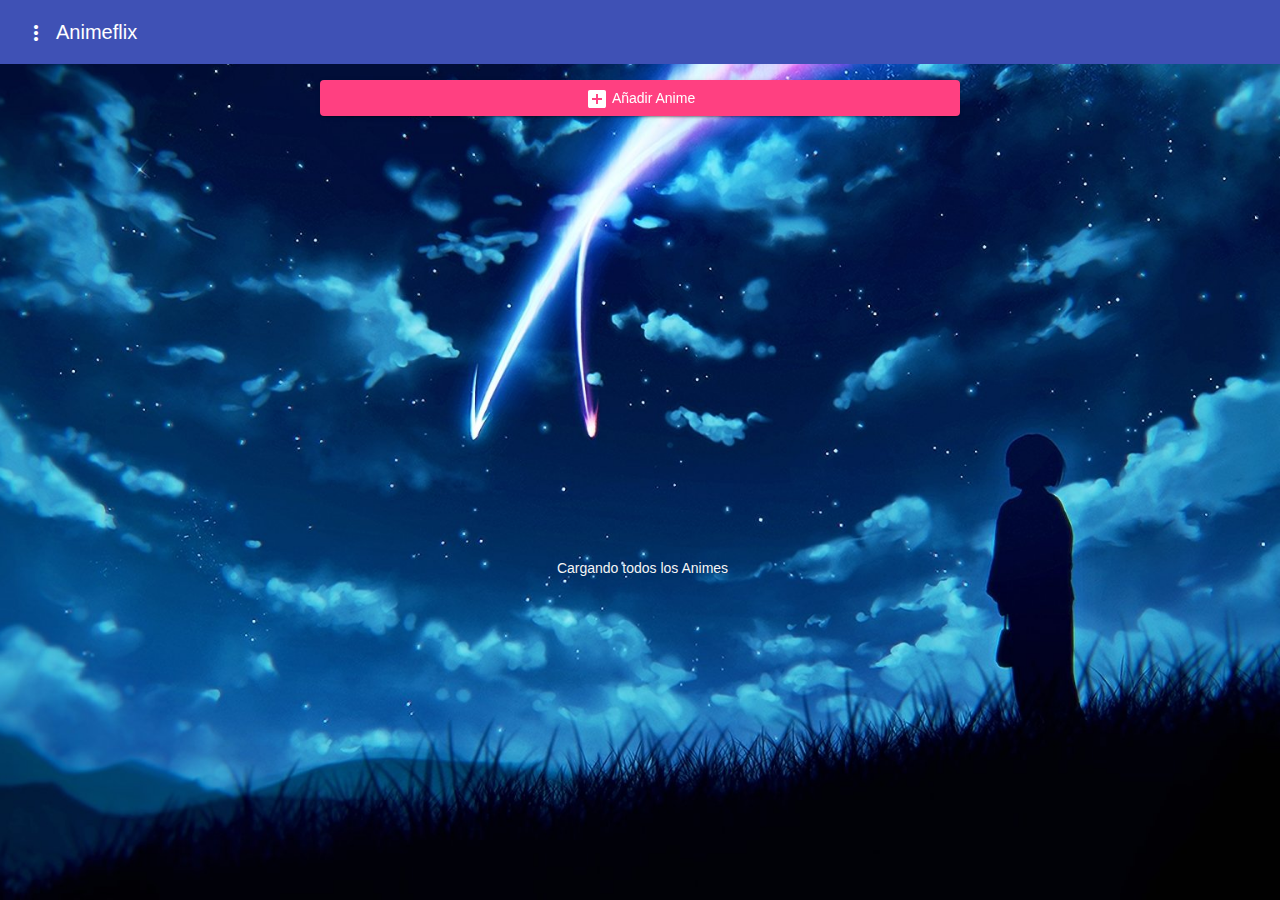
<file: index.html>
<!doctype html>
<html lang="en">
<head>
  <meta charset="utf-8">
  <title>Animeflix</title>
  <base href="">
  <meta name="viewport" content="width=device-width, initial-scale=1">
  <link rel="icon" type="image/x-icon" href="favicon.ico">
  <link href="https://fonts.googleapis.com/icon?family=Material+Icons" rel="stylesheet">
  <link rel="stylesheet" href="https://stackpath.bootstrapcdn.com/bootstrap/4.3.1/css/bootstrap.min.css">
<link rel="stylesheet" href="styles.5854356fe0923a0fa066.css"></head>
<body class="mat-typography">
  <app-root></app-root>
<script src="runtime.f9956ac3c2762746a398.js" defer></script><script src="polyfills.08cdd93a9921fbb99ed7.js" defer></script><script src="scripts.b6d7a4ffc11edc34d548.js" defer></script><script src="main.ff441c1d8e9f3d8f3c5c.js" defer></script></body>
</html>
</file>
<file: styles.5854356fe0923a0fa066.css>
.mat-badge-content{font-weight:600;font-size:12px;font-family:Roboto,Helvetica Neue,sans-serif}.mat-badge-small .mat-badge-content{font-size:9px}.mat-badge-large .mat-badge-content{font-size:24px}.mat-h1,.mat-headline,.mat-typography h1{font:400 24px/32px Roboto,Helvetica Neue,sans-serif;letter-spacing:normal;margin:0 0 16px}.mat-h2,.mat-title,.mat-typography h2{font:500 20px/32px Roboto,Helvetica Neue,sans-serif;letter-spacing:normal;margin:0 0 16px}.mat-h3,.mat-subheading-2,.mat-typography h3{font:400 16px/28px Roboto,Helvetica Neue,sans-serif;letter-spacing:normal;margin:0 0 16px}.mat-h4,.mat-subheading-1,.mat-typography h4{font:400 15px/24px Roboto,Helvetica Neue,sans-serif;letter-spacing:normal;margin:0 0 16px}.mat-h5,.mat-typography h5{font:400 calc(14px * .83)/20px Roboto,Helvetica Neue,sans-serif;margin:0 0 12px}.mat-h6,.mat-typography h6{font:400 calc(14px * .67)/20px Roboto,Helvetica Neue,sans-serif;margin:0 0 12px}.mat-body-2,.mat-body-strong{font:500 14px/24px Roboto,Helvetica Neue,sans-serif;letter-spacing:normal}.mat-body,.mat-body-1,.mat-typography{font:400 14px/20px Roboto,Helvetica Neue,sans-serif;letter-spacing:normal}.mat-body-1 p,.mat-body p,.mat-typography p{margin:0 0 12px}.mat-caption,.mat-small{font:400 12px/20px Roboto,Helvetica Neue,sans-serif;letter-spacing:normal}.mat-display-4,.mat-typography .mat-display-4{font:300 112px/112px Roboto,Helvetica Neue,sans-serif;letter-spacing:-.05em;margin:0 0 56px}.mat-display-3,.mat-typography .mat-display-3{font:400 56px/56px Roboto,Helvetica Neue,sans-serif;letter-spacing:-.02em;margin:0 0 64px}.mat-display-2,.mat-typography .mat-display-2{font:400 45px/48px Roboto,Helvetica Neue,sans-serif;letter-spacing:-.005em;margin:0 0 64px}.mat-display-1,.mat-typography .mat-display-1{font:400 34px/40px Roboto,Helvetica Neue,sans-serif;letter-spacing:normal;margin:0 0 64px}.mat-bottom-sheet-container{font:400 14px/20px Roboto,Helvetica Neue,sans-serif;letter-spacing:normal}.mat-button,.mat-fab,.mat-flat-button,.mat-icon-button,.mat-mini-fab,.mat-raised-button,.mat-stroked-button{font-family:Roboto,Helvetica Neue,sans-serif;font-size:14px;font-weight:500}.mat-button-toggle,.mat-card{font-family:Roboto,Helvetica Neue,sans-serif}.mat-card-title{font-size:24px;font-weight:500}.mat-card-header .mat-card-title{font-size:20px}.mat-card-content,.mat-card-subtitle{font-size:14px}.mat-checkbox{font-family:Roboto,Helvetica Neue,sans-serif}.mat-checkbox-layout .mat-checkbox-label{line-height:24px}.mat-chip{font-size:14px;font-weight:500}.mat-chip .mat-chip-remove.mat-icon,.mat-chip .mat-chip-trailing-icon.mat-icon{font-size:18px}.mat-table{font-family:Roboto,Helvetica Neue,sans-serif}.mat-header-cell{font-size:12px;font-weight:500}.mat-cell,.mat-footer-cell{font-size:14px}.mat-calendar{font-family:Roboto,Helvetica Neue,sans-serif}.mat-calendar-body{font-size:13px}.mat-calendar-body-label,.mat-calendar-period-button{font-size:14px;font-weight:500}.mat-calendar-table-header th{font-size:11px;font-weight:400}.mat-dialog-title{font:500 20px/32px Roboto,Helvetica Neue,sans-serif;letter-spacing:normal}.mat-expansion-panel-header{font-family:Roboto,Helvetica Neue,sans-serif;font-size:15px;font-weight:400}.mat-expansion-panel-content{font:400 14px/20px Roboto,Helvetica Neue,sans-serif;letter-spacing:normal}.mat-form-field{font-size:inherit;font-weight:400;line-height:1.125;font-family:Roboto,Helvetica Neue,sans-serif;letter-spacing:normal}.mat-form-field-wrapper{padding-bottom:1.34375em}.mat-form-field-prefix .mat-icon,.mat-form-field-suffix .mat-icon{font-size:150%;line-height:1.125}.mat-form-field-prefix .mat-icon-button,.mat-form-field-suffix .mat-icon-button{height:1.5em;width:1.5em}.mat-form-field-prefix .mat-icon-button .mat-icon,.mat-form-field-suffix .mat-icon-button .mat-icon{height:1.125em;line-height:1.125}.mat-form-field-infix{padding:.5em 0;border-top:.84375em solid transparent}.mat-form-field-can-float.mat-form-field-should-float .mat-form-field-label,.mat-form-field-can-float .mat-input-server:focus+.mat-form-field-label-wrapper .mat-form-field-label{transform:translateY(-1.34375em) scale(.75);width:133.3333333333%}.mat-form-field-can-float .mat-input-server[label]:not(:label-shown)+.mat-form-field-label-wrapper .mat-form-field-label{transform:translateY(-1.34374em) scale(.75);width:133.3333433333%}.mat-form-field-label-wrapper{top:-.84375em;padding-top:.84375em}.mat-form-field-label{top:1.34375em}.mat-form-field-underline{bottom:1.34375em}.mat-form-field-subscript-wrapper{font-size:75%;margin-top:.6666666667em;top:calc(100% - 1.7916666667em)}.mat-form-field-appearance-legacy .mat-form-field-wrapper{padding-bottom:1.25em}.mat-form-field-appearance-legacy .mat-form-field-infix{padding:.4375em 0}.mat-form-field-appearance-legacy.mat-form-field-can-float.mat-form-field-should-float .mat-form-field-label,.mat-form-field-appearance-legacy.mat-form-field-can-float .mat-input-server:focus+.mat-form-field-label-wrapper .mat-form-field-label{transform:translateY(-1.28125em) scale(.75) perspective(100px) translateZ(.001px);-ms-transform:translateY(-1.28125em) scale(.75);width:133.3333333333%}.mat-form-field-appearance-legacy.mat-form-field-can-float .mat-form-field-autofill-control:-webkit-autofill+.mat-form-field-label-wrapper .mat-form-field-label{transform:translateY(-1.28125em) scale(.75) perspective(100px) translateZ(.00101px);-ms-transform:translateY(-1.28124em) scale(.75);width:133.3333433333%}.mat-form-field-appearance-legacy.mat-form-field-can-float .mat-input-server[label]:not(:label-shown)+.mat-form-field-label-wrapper .mat-form-field-label{transform:translateY(-1.28125em) scale(.75) perspective(100px) translateZ(.00102px);-ms-transform:translateY(-1.28123em) scale(.75);width:133.3333533333%}.mat-form-field-appearance-legacy .mat-form-field-label{top:1.28125em}.mat-form-field-appearance-legacy .mat-form-field-underline{bottom:1.25em}.mat-form-field-appearance-legacy .mat-form-field-subscript-wrapper{margin-top:.5416666667em;top:calc(100% - 1.6666666667em)}@media print{.mat-form-field-appearance-legacy.mat-form-field-can-float.mat-form-field-should-float .mat-form-field-label,.mat-form-field-appearance-legacy.mat-form-field-can-float .mat-input-server:focus+.mat-form-field-label-wrapper .mat-form-field-label{transform:translateY(-1.28122em) scale(.75)}.mat-form-field-appearance-legacy.mat-form-field-can-float .mat-form-field-autofill-control:-webkit-autofill+.mat-form-field-label-wrapper .mat-form-field-label{transform:translateY(-1.28121em) scale(.75)}.mat-form-field-appearance-legacy.mat-form-field-can-float .mat-input-server[label]:not(:label-shown)+.mat-form-field-label-wrapper .mat-form-field-label{transform:translateY(-1.2812em) scale(.75)}}.mat-form-field-appearance-fill .mat-form-field-infix{padding:.25em 0 .75em}.mat-form-field-appearance-fill .mat-form-field-label{top:1.09375em;margin-top:-.5em}.mat-form-field-appearance-fill.mat-form-field-can-float.mat-form-field-should-float .mat-form-field-label,.mat-form-field-appearance-fill.mat-form-field-can-float .mat-input-server:focus+.mat-form-field-label-wrapper .mat-form-field-label{transform:translateY(-.59375em) scale(.75);width:133.3333333333%}.mat-form-field-appearance-fill.mat-form-field-can-float .mat-input-server[label]:not(:label-shown)+.mat-form-field-label-wrapper .mat-form-field-label{transform:translateY(-.59374em) scale(.75);width:133.3333433333%}.mat-form-field-appearance-outline .mat-form-field-infix{padding:1em 0}.mat-form-field-appearance-outline .mat-form-field-label{top:1.84375em;margin-top:-.25em}.mat-form-field-appearance-outline.mat-form-field-can-float.mat-form-field-should-float .mat-form-field-label,.mat-form-field-appearance-outline.mat-form-field-can-float .mat-input-server:focus+.mat-form-field-label-wrapper .mat-form-field-label{transform:translateY(-1.59375em) scale(.75);width:133.3333333333%}.mat-form-field-appearance-outline.mat-form-field-can-float .mat-input-server[label]:not(:label-shown)+.mat-form-field-label-wrapper .mat-form-field-label{transform:translateY(-1.59374em) scale(.75);width:133.3333433333%}.mat-grid-tile-footer,.mat-grid-tile-header{font-size:14px}.mat-grid-tile-footer .mat-line,.mat-grid-tile-header .mat-line{white-space:nowrap;overflow:hidden;text-overflow:ellipsis;display:block;box-sizing:border-box}.mat-grid-tile-footer .mat-line:nth-child(n+2),.mat-grid-tile-header .mat-line:nth-child(n+2){font-size:12px}input.mat-input-element{margin-top:-.0625em}.mat-menu-item{font-family:Roboto,Helvetica Neue,sans-serif;font-size:14px;font-weight:400}.mat-paginator,.mat-paginator-page-size .mat-select-trigger{font-family:Roboto,Helvetica Neue,sans-serif;font-size:12px}.mat-radio-button,.mat-select{font-family:Roboto,Helvetica Neue,sans-serif}.mat-select-trigger{height:1.125em}.mat-slide-toggle-content,.mat-slider-thumb-label-text{font-family:Roboto,Helvetica Neue,sans-serif}.mat-slider-thumb-label-text{font-size:12px;font-weight:500}.mat-stepper-horizontal,.mat-stepper-vertical{font-family:Roboto,Helvetica Neue,sans-serif}.mat-step-label{font-size:14px;font-weight:400}.mat-step-sub-label-error{font-weight:400}.mat-step-label-error{font-size:14px}.mat-step-label-selected{font-size:14px;font-weight:500}.mat-tab-group,.mat-tab-label,.mat-tab-link{font-family:Roboto,Helvetica Neue,sans-serif}.mat-tab-label,.mat-tab-link{font-size:14px;font-weight:500}.mat-toolbar,.mat-toolbar h1,.mat-toolbar h2,.mat-toolbar h3,.mat-toolbar h4,.mat-toolbar h5,.mat-toolbar h6{font:500 20px/32px Roboto,Helvetica Neue,sans-serif;letter-spacing:normal;margin:0}.mat-tooltip{font-family:Roboto,Helvetica Neue,sans-serif;font-size:10px;padding-top:6px;padding-bottom:6px}.mat-tooltip-handset{font-size:14px;padding-top:8px;padding-bottom:8px}.mat-list-item,.mat-list-option{font-family:Roboto,Helvetica Neue,sans-serif}.mat-list-base .mat-list-item{font-size:16px}.mat-list-base .mat-list-item .mat-line{white-space:nowrap;overflow:hidden;text-overflow:ellipsis;display:block;box-sizing:border-box}.mat-list-base .mat-list-item .mat-line:nth-child(n+2){font-size:14px}.mat-list-base .mat-list-option{font-size:16px}.mat-list-base .mat-list-option .mat-line{white-space:nowrap;overflow:hidden;text-overflow:ellipsis;display:block;box-sizing:border-box}.mat-list-base .mat-list-option .mat-line:nth-child(n+2){font-size:14px}.mat-list-base .mat-subheader{font-family:Roboto,Helvetica Neue,sans-serif;font-size:14px;font-weight:500}.mat-list-base[dense] .mat-list-item{font-size:12px}.mat-list-base[dense] .mat-list-item .mat-line{white-space:nowrap;overflow:hidden;text-overflow:ellipsis;display:block;box-sizing:border-box}.mat-list-base[dense] .mat-list-item .mat-line:nth-child(n+2),.mat-list-base[dense] .mat-list-option{font-size:12px}.mat-list-base[dense] .mat-list-option .mat-line{white-space:nowrap;overflow:hidden;text-overflow:ellipsis;display:block;box-sizing:border-box}.mat-list-base[dense] .mat-list-option .mat-line:nth-child(n+2){font-size:12px}.mat-list-base[dense] .mat-subheader{font-family:Roboto,Helvetica Neue,sans-serif;font-size:12px;font-weight:500}.mat-option{font-family:Roboto,Helvetica Neue,sans-serif;font-size:16px}.mat-optgroup-label{font:500 14px/24px Roboto,Helvetica Neue,sans-serif;letter-spacing:normal}.mat-simple-snackbar{font-family:Roboto,Helvetica Neue,sans-serif;font-size:14px}.mat-simple-snackbar-action{line-height:1;font-family:inherit;font-size:inherit;font-weight:500}.mat-tree{font-family:Roboto,Helvetica Neue,sans-serif}.mat-nested-tree-node,.mat-tree-node{font-weight:400;font-size:14px}.mat-ripple{overflow:hidden;position:relative}.mat-ripple:not(:empty){transform:translateZ(0)}.mat-ripple.mat-ripple-unbounded{overflow:visible}.mat-ripple-element{position:absolute;border-radius:50%;pointer-events:none;transition:opacity,transform 0ms cubic-bezier(0,0,.2,1);transform:scale(0)}.cdk-high-contrast-active .mat-ripple-element{display:none}.cdk-visually-hidden{border:0;clip:rect(0 0 0 0);height:1px;margin:-1px;overflow:hidden;padding:0;position:absolute;width:1px;outline:0;-webkit-appearance:none;-moz-appearance:none}.cdk-global-overlay-wrapper,.cdk-overlay-container{pointer-events:none;top:0;left:0;height:100%;width:100%}.cdk-overlay-container{position:fixed;z-index:1000}.cdk-overlay-container:empty{display:none}.cdk-global-overlay-wrapper,.cdk-overlay-pane{display:flex;position:absolute;z-index:1000}.cdk-overlay-pane{pointer-events:auto;box-sizing:border-box;max-width:100%;max-height:100%}.cdk-overlay-backdrop{position:absolute;top:0;bottom:0;left:0;right:0;z-index:1000;pointer-events:auto;-webkit-tap-highlight-color:transparent;transition:opacity .4s cubic-bezier(.25,.8,.25,1);opacity:0}.cdk-overlay-backdrop.cdk-overlay-backdrop-showing{opacity:1}@media screen and (-ms-high-contrast:active){.cdk-overlay-backdrop.cdk-overlay-backdrop-showing{opacity:.6}}.cdk-overlay-dark-backdrop{background:rgba(0,0,0,.32)}.cdk-overlay-transparent-backdrop,.cdk-overlay-transparent-backdrop.cdk-overlay-backdrop-showing{opacity:0}.cdk-overlay-connected-position-bounding-box{position:absolute;z-index:1000;display:flex;flex-direction:column;min-width:1px;min-height:1px}.cdk-global-scrollblock{position:fixed;width:100%;overflow-y:scroll}@keyframes cdk-text-field-autofill-start{/*!*/}@keyframes cdk-text-field-autofill-end{/*!*/}.cdk-text-field-autofill-monitored:-webkit-autofill{animation:cdk-text-field-autofill-start 0s 1ms}.cdk-text-field-autofill-monitored:not(:-webkit-autofill){animation:cdk-text-field-autofill-end 0s 1ms}textarea.cdk-textarea-autosize{resize:none}textarea.cdk-textarea-autosize-measuring{padding:2px 0!important;box-sizing:initial!important;height:auto!important;overflow:hidden!important}textarea.cdk-textarea-autosize-measuring-firefox{padding:2px 0!important;box-sizing:initial!important;height:0!important}.mat-focus-indicator,.mat-mdc-focus-indicator{position:relative}.mat-ripple-element{background-color:rgba(0,0,0,.1)}.mat-option{color:rgba(0,0,0,.87)}.mat-option.mat-active,.mat-option.mat-selected:not(.mat-option-multiple):not(.mat-option-disabled),.mat-option:focus:not(.mat-option-disabled),.mat-option:hover:not(.mat-option-disabled){background:rgba(0,0,0,.04)}.mat-option.mat-active{color:rgba(0,0,0,.87)}.mat-option.mat-option-disabled{color:rgba(0,0,0,.38)}.mat-primary .mat-option.mat-selected:not(.mat-option-disabled){color:#3f51b5}.mat-accent .mat-option.mat-selected:not(.mat-option-disabled){color:#ff4081}.mat-warn .mat-option.mat-selected:not(.mat-option-disabled){color:#f44336}.mat-optgroup-label{color:rgba(0,0,0,.54)}.mat-optgroup-disabled .mat-optgroup-label{color:rgba(0,0,0,.38)}.mat-pseudo-checkbox{color:rgba(0,0,0,.54)}.mat-pseudo-checkbox:after{color:#fafafa}.mat-pseudo-checkbox-disabled{color:#b0b0b0}.mat-primary .mat-pseudo-checkbox-checked,.mat-primary .mat-pseudo-checkbox-indeterminate{background:#3f51b5}.mat-accent .mat-pseudo-checkbox-checked,.mat-accent .mat-pseudo-checkbox-indeterminate,.mat-pseudo-checkbox-checked,.mat-pseudo-checkbox-indeterminate{background:#ff4081}.mat-warn .mat-pseudo-checkbox-checked,.mat-warn .mat-pseudo-checkbox-indeterminate{background:#f44336}.mat-pseudo-checkbox-checked.mat-pseudo-checkbox-disabled,.mat-pseudo-checkbox-indeterminate.mat-pseudo-checkbox-disabled{background:#b0b0b0}.mat-app-background{background-color:#fafafa;color:rgba(0,0,0,.87)}.mat-elevation-z0{box-shadow:0 0 0 0 rgba(0,0,0,.2),0 0 0 0 rgba(0,0,0,.14),0 0 0 0 rgba(0,0,0,.12)}.mat-elevation-z1{box-shadow:0 2px 1px -1px rgba(0,0,0,.2),0 1px 1px 0 rgba(0,0,0,.14),0 1px 3px 0 rgba(0,0,0,.12)}.mat-elevation-z2{box-shadow:0 3px 1px -2px rgba(0,0,0,.2),0 2px 2px 0 rgba(0,0,0,.14),0 1px 5px 0 rgba(0,0,0,.12)}.mat-elevation-z3{box-shadow:0 3px 3px -2px rgba(0,0,0,.2),0 3px 4px 0 rgba(0,0,0,.14),0 1px 8px 0 rgba(0,0,0,.12)}.mat-elevation-z4{box-shadow:0 2px 4px -1px rgba(0,0,0,.2),0 4px 5px 0 rgba(0,0,0,.14),0 1px 10px 0 rgba(0,0,0,.12)}.mat-elevation-z5{box-shadow:0 3px 5px -1px rgba(0,0,0,.2),0 5px 8px 0 rgba(0,0,0,.14),0 1px 14px 0 rgba(0,0,0,.12)}.mat-elevation-z6{box-shadow:0 3px 5px -1px rgba(0,0,0,.2),0 6px 10px 0 rgba(0,0,0,.14),0 1px 18px 0 rgba(0,0,0,.12)}.mat-elevation-z7{box-shadow:0 4px 5px -2px rgba(0,0,0,.2),0 7px 10px 1px rgba(0,0,0,.14),0 2px 16px 1px rgba(0,0,0,.12)}.mat-elevation-z8{box-shadow:0 5px 5px -3px rgba(0,0,0,.2),0 8px 10px 1px rgba(0,0,0,.14),0 3px 14px 2px rgba(0,0,0,.12)}.mat-elevation-z9{box-shadow:0 5px 6px -3px rgba(0,0,0,.2),0 9px 12px 1px rgba(0,0,0,.14),0 3px 16px 2px rgba(0,0,0,.12)}.mat-elevation-z10{box-shadow:0 6px 6px -3px rgba(0,0,0,.2),0 10px 14px 1px rgba(0,0,0,.14),0 4px 18px 3px rgba(0,0,0,.12)}.mat-elevation-z11{box-shadow:0 6px 7px -4px rgba(0,0,0,.2),0 11px 15px 1px rgba(0,0,0,.14),0 4px 20px 3px rgba(0,0,0,.12)}.mat-elevation-z12{box-shadow:0 7px 8px -4px rgba(0,0,0,.2),0 12px 17px 2px rgba(0,0,0,.14),0 5px 22px 4px rgba(0,0,0,.12)}.mat-elevation-z13{box-shadow:0 7px 8px -4px rgba(0,0,0,.2),0 13px 19px 2px rgba(0,0,0,.14),0 5px 24px 4px rgba(0,0,0,.12)}.mat-elevation-z14{box-shadow:0 7px 9px -4px rgba(0,0,0,.2),0 14px 21px 2px rgba(0,0,0,.14),0 5px 26px 4px rgba(0,0,0,.12)}.mat-elevation-z15{box-shadow:0 8px 9px -5px rgba(0,0,0,.2),0 15px 22px 2px rgba(0,0,0,.14),0 6px 28px 5px rgba(0,0,0,.12)}.mat-elevation-z16{box-shadow:0 8px 10px -5px rgba(0,0,0,.2),0 16px 24px 2px rgba(0,0,0,.14),0 6px 30px 5px rgba(0,0,0,.12)}.mat-elevation-z17{box-shadow:0 8px 11px -5px rgba(0,0,0,.2),0 17px 26px 2px rgba(0,0,0,.14),0 6px 32px 5px rgba(0,0,0,.12)}.mat-elevation-z18{box-shadow:0 9px 11px -5px rgba(0,0,0,.2),0 18px 28px 2px rgba(0,0,0,.14),0 7px 34px 6px rgba(0,0,0,.12)}.mat-elevation-z19{box-shadow:0 9px 12px -6px rgba(0,0,0,.2),0 19px 29px 2px rgba(0,0,0,.14),0 7px 36px 6px rgba(0,0,0,.12)}.mat-elevation-z20{box-shadow:0 10px 13px -6px rgba(0,0,0,.2),0 20px 31px 3px rgba(0,0,0,.14),0 8px 38px 7px rgba(0,0,0,.12)}.mat-elevation-z21{box-shadow:0 10px 13px -6px rgba(0,0,0,.2),0 21px 33px 3px rgba(0,0,0,.14),0 8px 40px 7px rgba(0,0,0,.12)}.mat-elevation-z22{box-shadow:0 10px 14px -6px rgba(0,0,0,.2),0 22px 35px 3px rgba(0,0,0,.14),0 8px 42px 7px rgba(0,0,0,.12)}.mat-elevation-z23{box-shadow:0 11px 14px -7px rgba(0,0,0,.2),0 23px 36px 3px rgba(0,0,0,.14),0 9px 44px 8px rgba(0,0,0,.12)}.mat-elevation-z24{box-shadow:0 11px 15px -7px rgba(0,0,0,.2),0 24px 38px 3px rgba(0,0,0,.14),0 9px 46px 8px rgba(0,0,0,.12)}.mat-theme-loaded-marker{display:none}.mat-autocomplete-panel{background:#fff;color:rgba(0,0,0,.87)}.mat-autocomplete-panel:not([class*=mat-elevation-z]){box-shadow:0 2px 4px -1px rgba(0,0,0,.2),0 4px 5px 0 rgba(0,0,0,.14),0 1px 10px 0 rgba(0,0,0,.12)}.mat-autocomplete-panel .mat-option.mat-selected:not(.mat-active):not(:hover){background:#fff}.mat-autocomplete-panel .mat-option.mat-selected:not(.mat-active):not(:hover):not(.mat-option-disabled){color:rgba(0,0,0,.87)}.mat-badge-content{color:#fff;background:#3f51b5}.cdk-high-contrast-active .mat-badge-content{outline:1px solid;border-radius:0}.mat-badge-accent .mat-badge-content{background:#ff4081;color:#fff}.mat-badge-warn .mat-badge-content{color:#fff;background:#f44336}.mat-badge{position:relative}.mat-badge-hidden .mat-badge-content{display:none}.mat-badge-disabled .mat-badge-content{background:#b9b9b9;color:rgba(0,0,0,.38)}.mat-badge-content{position:absolute;text-align:center;display:inline-block;border-radius:50%;transition:transform .2s ease-in-out;transform:scale(.6);overflow:hidden;white-space:nowrap;text-overflow:ellipsis;pointer-events:none}.mat-badge-content._mat-animation-noopable,.ng-animate-disabled .mat-badge-content{transition:none}.mat-badge-content.mat-badge-active{transform:none}.mat-badge-small .mat-badge-content{width:16px;height:16px;line-height:16px}.mat-badge-small.mat-badge-above .mat-badge-content{top:-8px}.mat-badge-small.mat-badge-below .mat-badge-content{bottom:-8px}.mat-badge-small.mat-badge-before .mat-badge-content{left:-16px}[dir=rtl] .mat-badge-small.mat-badge-before .mat-badge-content{left:auto;right:-16px}.mat-badge-small.mat-badge-after .mat-badge-content{right:-16px}[dir=rtl] .mat-badge-small.mat-badge-after .mat-badge-content{right:auto;left:-16px}.mat-badge-small.mat-badge-overlap.mat-badge-before .mat-badge-content{left:-8px}[dir=rtl] .mat-badge-small.mat-badge-overlap.mat-badge-before .mat-badge-content{left:auto;right:-8px}.mat-badge-small.mat-badge-overlap.mat-badge-after .mat-badge-content{right:-8px}[dir=rtl] .mat-badge-small.mat-badge-overlap.mat-badge-after .mat-badge-content{right:auto;left:-8px}.mat-badge-medium .mat-badge-content{width:22px;height:22px;line-height:22px}.mat-badge-medium.mat-badge-above .mat-badge-content{top:-11px}.mat-badge-medium.mat-badge-below .mat-badge-content{bottom:-11px}.mat-badge-medium.mat-badge-before .mat-badge-content{left:-22px}[dir=rtl] .mat-badge-medium.mat-badge-before .mat-badge-content{left:auto;right:-22px}.mat-badge-medium.mat-badge-after .mat-badge-content{right:-22px}[dir=rtl] .mat-badge-medium.mat-badge-after .mat-badge-content{right:auto;left:-22px}.mat-badge-medium.mat-badge-overlap.mat-badge-before .mat-badge-content{left:-11px}[dir=rtl] .mat-badge-medium.mat-badge-overlap.mat-badge-before .mat-badge-content{left:auto;right:-11px}.mat-badge-medium.mat-badge-overlap.mat-badge-after .mat-badge-content{right:-11px}[dir=rtl] .mat-badge-medium.mat-badge-overlap.mat-badge-after .mat-badge-content{right:auto;left:-11px}.mat-badge-large .mat-badge-content{width:28px;height:28px;line-height:28px}.mat-badge-large.mat-badge-above .mat-badge-content{top:-14px}.mat-badge-large.mat-badge-below .mat-badge-content{bottom:-14px}.mat-badge-large.mat-badge-before .mat-badge-content{left:-28px}[dir=rtl] .mat-badge-large.mat-badge-before .mat-badge-content{left:auto;right:-28px}.mat-badge-large.mat-badge-after .mat-badge-content{right:-28px}[dir=rtl] .mat-badge-large.mat-badge-after .mat-badge-content{right:auto;left:-28px}.mat-badge-large.mat-badge-overlap.mat-badge-before .mat-badge-content{left:-14px}[dir=rtl] .mat-badge-large.mat-badge-overlap.mat-badge-before .mat-badge-content{left:auto;right:-14px}.mat-badge-large.mat-badge-overlap.mat-badge-after .mat-badge-content{right:-14px}[dir=rtl] .mat-badge-large.mat-badge-overlap.mat-badge-after .mat-badge-content{right:auto;left:-14px}.mat-bottom-sheet-container{box-shadow:0 8px 10px -5px rgba(0,0,0,.2),0 16px 24px 2px rgba(0,0,0,.14),0 6px 30px 5px rgba(0,0,0,.12);background:#fff;color:rgba(0,0,0,.87)}.mat-button,.mat-icon-button,.mat-stroked-button{color:inherit;background:transparent}.mat-button.mat-primary,.mat-icon-button.mat-primary,.mat-stroked-button.mat-primary{color:#3f51b5}.mat-button.mat-accent,.mat-icon-button.mat-accent,.mat-stroked-button.mat-accent{color:#ff4081}.mat-button.mat-warn,.mat-icon-button.mat-warn,.mat-stroked-button.mat-warn{color:#f44336}.mat-button.mat-accent.mat-button-disabled,.mat-button.mat-button-disabled.mat-button-disabled,.mat-button.mat-primary.mat-button-disabled,.mat-button.mat-warn.mat-button-disabled,.mat-icon-button.mat-accent.mat-button-disabled,.mat-icon-button.mat-button-disabled.mat-button-disabled,.mat-icon-button.mat-primary.mat-button-disabled,.mat-icon-button.mat-warn.mat-button-disabled,.mat-stroked-button.mat-accent.mat-button-disabled,.mat-stroked-button.mat-button-disabled.mat-button-disabled,.mat-stroked-button.mat-primary.mat-button-disabled,.mat-stroked-button.mat-warn.mat-button-disabled{color:rgba(0,0,0,.26)}.mat-button.mat-primary .mat-button-focus-overlay,.mat-icon-button.mat-primary .mat-button-focus-overlay,.mat-stroked-button.mat-primary .mat-button-focus-overlay{background-color:#3f51b5}.mat-button.mat-accent .mat-button-focus-overlay,.mat-icon-button.mat-accent .mat-button-focus-overlay,.mat-stroked-button.mat-accent .mat-button-focus-overlay{background-color:#ff4081}.mat-button.mat-warn .mat-button-focus-overlay,.mat-icon-button.mat-warn .mat-button-focus-overlay,.mat-stroked-button.mat-warn .mat-button-focus-overlay{background-color:#f44336}.mat-button.mat-button-disabled .mat-button-focus-overlay,.mat-icon-button.mat-button-disabled .mat-button-focus-overlay,.mat-stroked-button.mat-button-disabled .mat-button-focus-overlay{background-color:initial}.mat-button .mat-ripple-element,.mat-icon-button .mat-ripple-element,.mat-stroked-button .mat-ripple-element{opacity:.1;background-color:currentColor}.mat-button-focus-overlay{background:#000}.mat-stroked-button:not(.mat-button-disabled){border-color:rgba(0,0,0,.12)}.mat-fab,.mat-flat-button,.mat-mini-fab,.mat-raised-button{color:rgba(0,0,0,.87);background-color:#fff}.mat-fab.mat-accent,.mat-fab.mat-primary,.mat-fab.mat-warn,.mat-flat-button.mat-accent,.mat-flat-button.mat-primary,.mat-flat-button.mat-warn,.mat-mini-fab.mat-accent,.mat-mini-fab.mat-primary,.mat-mini-fab.mat-warn,.mat-raised-button.mat-accent,.mat-raised-button.mat-primary,.mat-raised-button.mat-warn{color:#fff}.mat-fab.mat-accent.mat-button-disabled,.mat-fab.mat-button-disabled.mat-button-disabled,.mat-fab.mat-primary.mat-button-disabled,.mat-fab.mat-warn.mat-button-disabled,.mat-flat-button.mat-accent.mat-button-disabled,.mat-flat-button.mat-button-disabled.mat-button-disabled,.mat-flat-button.mat-primary.mat-button-disabled,.mat-flat-button.mat-warn.mat-button-disabled,.mat-mini-fab.mat-accent.mat-button-disabled,.mat-mini-fab.mat-button-disabled.mat-button-disabled,.mat-mini-fab.mat-primary.mat-button-disabled,.mat-mini-fab.mat-warn.mat-button-disabled,.mat-raised-button.mat-accent.mat-button-disabled,.mat-raised-button.mat-button-disabled.mat-button-disabled,.mat-raised-button.mat-primary.mat-button-disabled,.mat-raised-button.mat-warn.mat-button-disabled{color:rgba(0,0,0,.26)}.mat-fab.mat-primary,.mat-flat-button.mat-primary,.mat-mini-fab.mat-primary,.mat-raised-button.mat-primary{background-color:#3f51b5}.mat-fab.mat-accent,.mat-flat-button.mat-accent,.mat-mini-fab.mat-accent,.mat-raised-button.mat-accent{background-color:#ff4081}.mat-fab.mat-warn,.mat-flat-button.mat-warn,.mat-mini-fab.mat-warn,.mat-raised-button.mat-warn{background-color:#f44336}.mat-fab.mat-accent.mat-button-disabled,.mat-fab.mat-button-disabled.mat-button-disabled,.mat-fab.mat-primary.mat-button-disabled,.mat-fab.mat-warn.mat-button-disabled,.mat-flat-button.mat-accent.mat-button-disabled,.mat-flat-button.mat-button-disabled.mat-button-disabled,.mat-flat-button.mat-primary.mat-button-disabled,.mat-flat-button.mat-warn.mat-button-disabled,.mat-mini-fab.mat-accent.mat-button-disabled,.mat-mini-fab.mat-button-disabled.mat-button-disabled,.mat-mini-fab.mat-primary.mat-button-disabled,.mat-mini-fab.mat-warn.mat-button-disabled,.mat-raised-button.mat-accent.mat-button-disabled,.mat-raised-button.mat-button-disabled.mat-button-disabled,.mat-raised-button.mat-primary.mat-button-disabled,.mat-raised-button.mat-warn.mat-button-disabled{background-color:rgba(0,0,0,.12)}.mat-fab.mat-accent .mat-ripple-element,.mat-fab.mat-primary .mat-ripple-element,.mat-fab.mat-warn .mat-ripple-element,.mat-flat-button.mat-accent .mat-ripple-element,.mat-flat-button.mat-primary .mat-ripple-element,.mat-flat-button.mat-warn .mat-ripple-element,.mat-mini-fab.mat-accent .mat-ripple-element,.mat-mini-fab.mat-primary .mat-ripple-element,.mat-mini-fab.mat-warn .mat-ripple-element,.mat-raised-button.mat-accent .mat-ripple-element,.mat-raised-button.mat-primary .mat-ripple-element,.mat-raised-button.mat-warn .mat-ripple-element{background-color:hsla(0,0%,100%,.1)}.mat-flat-button:not([class*=mat-elevation-z]),.mat-stroked-button:not([class*=mat-elevation-z]){box-shadow:0 0 0 0 rgba(0,0,0,.2),0 0 0 0 rgba(0,0,0,.14),0 0 0 0 rgba(0,0,0,.12)}.mat-raised-button:not([class*=mat-elevation-z]){box-shadow:0 3px 1px -2px rgba(0,0,0,.2),0 2px 2px 0 rgba(0,0,0,.14),0 1px 5px 0 rgba(0,0,0,.12)}.mat-raised-button:not(.mat-button-disabled):active:not([class*=mat-elevation-z]){box-shadow:0 5px 5px -3px rgba(0,0,0,.2),0 8px 10px 1px rgba(0,0,0,.14),0 3px 14px 2px rgba(0,0,0,.12)}.mat-raised-button.mat-button-disabled:not([class*=mat-elevation-z]){box-shadow:0 0 0 0 rgba(0,0,0,.2),0 0 0 0 rgba(0,0,0,.14),0 0 0 0 rgba(0,0,0,.12)}.mat-fab:not([class*=mat-elevation-z]),.mat-mini-fab:not([class*=mat-elevation-z]){box-shadow:0 3px 5px -1px rgba(0,0,0,.2),0 6px 10px 0 rgba(0,0,0,.14),0 1px 18px 0 rgba(0,0,0,.12)}.mat-fab:not(.mat-button-disabled):active:not([class*=mat-elevation-z]),.mat-mini-fab:not(.mat-button-disabled):active:not([class*=mat-elevation-z]){box-shadow:0 7px 8px -4px rgba(0,0,0,.2),0 12px 17px 2px rgba(0,0,0,.14),0 5px 22px 4px rgba(0,0,0,.12)}.mat-fab.mat-button-disabled:not([class*=mat-elevation-z]),.mat-mini-fab.mat-button-disabled:not([class*=mat-elevation-z]){box-shadow:0 0 0 0 rgba(0,0,0,.2),0 0 0 0 rgba(0,0,0,.14),0 0 0 0 rgba(0,0,0,.12)}.mat-button-toggle-group,.mat-button-toggle-standalone{box-shadow:0 3px 1px -2px rgba(0,0,0,.2),0 2px 2px 0 rgba(0,0,0,.14),0 1px 5px 0 rgba(0,0,0,.12)}.mat-button-toggle-group-appearance-standard,.mat-button-toggle-standalone.mat-button-toggle-appearance-standard{box-shadow:none}.mat-button-toggle{color:rgba(0,0,0,.38)}.mat-button-toggle .mat-button-toggle-focus-overlay{background-color:rgba(0,0,0,.12)}.mat-button-toggle-appearance-standard{color:rgba(0,0,0,.87);background:#fff}.mat-button-toggle-appearance-standard .mat-button-toggle-focus-overlay{background-color:#000}.mat-button-toggle-group-appearance-standard .mat-button-toggle+.mat-button-toggle{border-left:1px solid rgba(0,0,0,.12)}[dir=rtl] .mat-button-toggle-group-appearance-standard .mat-button-toggle+.mat-button-toggle{border-left:none;border-right:1px solid rgba(0,0,0,.12)}.mat-button-toggle-group-appearance-standard.mat-button-toggle-vertical .mat-button-toggle+.mat-button-toggle{border-left:none;border-right:none;border-top:1px solid rgba(0,0,0,.12)}.mat-button-toggle-checked{background-color:#e0e0e0;color:rgba(0,0,0,.54)}.mat-button-toggle-checked.mat-button-toggle-appearance-standard{color:rgba(0,0,0,.87)}.mat-button-toggle-disabled{color:rgba(0,0,0,.26);background-color:#eee}.mat-button-toggle-disabled.mat-button-toggle-appearance-standard{background:#fff}.mat-button-toggle-disabled.mat-button-toggle-checked{background-color:#bdbdbd}.mat-button-toggle-group-appearance-standard,.mat-button-toggle-standalone.mat-button-toggle-appearance-standard{border:1px solid rgba(0,0,0,.12)}.mat-button-toggle-appearance-standard .mat-button-toggle-label-content{line-height:48px}.mat-card{background:#fff;color:rgba(0,0,0,.87)}.mat-card:not([class*=mat-elevation-z]){box-shadow:0 2px 1px -1px rgba(0,0,0,.2),0 1px 1px 0 rgba(0,0,0,.14),0 1px 3px 0 rgba(0,0,0,.12)}.mat-card.mat-card-flat:not([class*=mat-elevation-z]){box-shadow:0 0 0 0 rgba(0,0,0,.2),0 0 0 0 rgba(0,0,0,.14),0 0 0 0 rgba(0,0,0,.12)}.mat-card-subtitle{color:rgba(0,0,0,.54)}.mat-checkbox-frame{border-color:rgba(0,0,0,.54)}.mat-checkbox-checkmark{fill:#fafafa}.mat-checkbox-checkmark-path{stroke:#fafafa!important}.mat-checkbox-mixedmark{background-color:#fafafa}.mat-checkbox-checked.mat-primary .mat-checkbox-background,.mat-checkbox-indeterminate.mat-primary .mat-checkbox-background{background-color:#3f51b5}.mat-checkbox-checked.mat-accent .mat-checkbox-background,.mat-checkbox-indeterminate.mat-accent .mat-checkbox-background{background-color:#ff4081}.mat-checkbox-checked.mat-warn .mat-checkbox-background,.mat-checkbox-indeterminate.mat-warn .mat-checkbox-background{background-color:#f44336}.mat-checkbox-disabled.mat-checkbox-checked .mat-checkbox-background,.mat-checkbox-disabled.mat-checkbox-indeterminate .mat-checkbox-background{background-color:#b0b0b0}.mat-checkbox-disabled:not(.mat-checkbox-checked) .mat-checkbox-frame{border-color:#b0b0b0}.mat-checkbox-disabled .mat-checkbox-label{color:rgba(0,0,0,.54)}.mat-checkbox .mat-ripple-element{background-color:#000}.mat-checkbox-checked:not(.mat-checkbox-disabled).mat-primary .mat-ripple-element,.mat-checkbox:active:not(.mat-checkbox-disabled).mat-primary .mat-ripple-element{background:#3f51b5}.mat-checkbox-checked:not(.mat-checkbox-disabled).mat-accent .mat-ripple-element,.mat-checkbox:active:not(.mat-checkbox-disabled).mat-accent .mat-ripple-element{background:#ff4081}.mat-checkbox-checked:not(.mat-checkbox-disabled).mat-warn .mat-ripple-element,.mat-checkbox:active:not(.mat-checkbox-disabled).mat-warn .mat-ripple-element{background:#f44336}.mat-chip.mat-standard-chip{background-color:#e0e0e0;color:rgba(0,0,0,.87)}.mat-chip.mat-standard-chip .mat-chip-remove{color:rgba(0,0,0,.87);opacity:.4}.mat-chip.mat-standard-chip:not(.mat-chip-disabled):active{box-shadow:0 3px 3px -2px rgba(0,0,0,.2),0 3px 4px 0 rgba(0,0,0,.14),0 1px 8px 0 rgba(0,0,0,.12)}.mat-chip.mat-standard-chip:not(.mat-chip-disabled) .mat-chip-remove:hover{opacity:.54}.mat-chip.mat-standard-chip.mat-chip-disabled{opacity:.4}.mat-chip.mat-standard-chip:after{background:#000}.mat-chip.mat-standard-chip.mat-chip-selected.mat-primary{background-color:#3f51b5;color:#fff}.mat-chip.mat-standard-chip.mat-chip-selected.mat-primary .mat-chip-remove{color:#fff;opacity:.4}.mat-chip.mat-standard-chip.mat-chip-selected.mat-primary .mat-ripple-element{background-color:hsla(0,0%,100%,.1)}.mat-chip.mat-standard-chip.mat-chip-selected.mat-warn{background-color:#f44336;color:#fff}.mat-chip.mat-standard-chip.mat-chip-selected.mat-warn .mat-chip-remove{color:#fff;opacity:.4}.mat-chip.mat-standard-chip.mat-chip-selected.mat-warn .mat-ripple-element{background-color:hsla(0,0%,100%,.1)}.mat-chip.mat-standard-chip.mat-chip-selected.mat-accent{background-color:#ff4081;color:#fff}.mat-chip.mat-standard-chip.mat-chip-selected.mat-accent .mat-chip-remove{color:#fff;opacity:.4}.mat-chip.mat-standard-chip.mat-chip-selected.mat-accent .mat-ripple-element{background-color:hsla(0,0%,100%,.1)}.mat-table{background:#fff}.mat-table-sticky,.mat-table tbody,.mat-table tfoot,.mat-table thead,[mat-footer-row],[mat-header-row],[mat-row],mat-footer-row,mat-header-row,mat-row{background:inherit}mat-footer-row,mat-header-row,mat-row,td.mat-cell,td.mat-footer-cell,th.mat-header-cell{border-bottom-color:rgba(0,0,0,.12)}.mat-header-cell{color:rgba(0,0,0,.54)}.mat-cell,.mat-footer-cell{color:rgba(0,0,0,.87)}.mat-calendar-arrow{border-top-color:rgba(0,0,0,.54)}.mat-datepicker-content .mat-calendar-next-button,.mat-datepicker-content .mat-calendar-previous-button,.mat-datepicker-toggle{color:rgba(0,0,0,.54)}.mat-calendar-table-header{color:rgba(0,0,0,.38)}.mat-calendar-table-header-divider:after{background:rgba(0,0,0,.12)}.mat-calendar-body-label{color:rgba(0,0,0,.54)}.mat-calendar-body-cell-content,.mat-date-range-input-separator{color:rgba(0,0,0,.87);border-color:transparent}.mat-calendar-body-disabled>.mat-calendar-body-cell-content:not(.mat-calendar-body-selected):not(.mat-calendar-body-comparison-identical),.mat-form-field-disabled .mat-date-range-input-separator{color:rgba(0,0,0,.38)}.cdk-keyboard-focused .mat-calendar-body-active>.mat-calendar-body-cell-content:not(.mat-calendar-body-selected):not(.mat-calendar-body-comparison-identical),.cdk-program-focused .mat-calendar-body-active>.mat-calendar-body-cell-content:not(.mat-calendar-body-selected):not(.mat-calendar-body-comparison-identical),.mat-calendar-body-cell:not(.mat-calendar-body-disabled):hover>.mat-calendar-body-cell-content:not(.mat-calendar-body-selected):not(.mat-calendar-body-comparison-identical){background-color:rgba(0,0,0,.04)}.mat-calendar-body-in-preview{color:rgba(0,0,0,.24)}.mat-calendar-body-today:not(.mat-calendar-body-selected):not(.mat-calendar-body-comparison-identical){border-color:rgba(0,0,0,.38)}.mat-calendar-body-disabled>.mat-calendar-body-today:not(.mat-calendar-body-selected):not(.mat-calendar-body-comparison-identical){border-color:rgba(0,0,0,.18)}.mat-calendar-body-in-range:before{background:rgba(63,81,181,.2)}.mat-calendar-body-comparison-identical,.mat-calendar-body-in-comparison-range:before{background:rgba(249,171,0,.2)}.mat-calendar-body-comparison-bridge-start:before,[dir=rtl] .mat-calendar-body-comparison-bridge-end:before{background:linear-gradient(90deg,rgba(63,81,181,.2) 50%,rgba(249,171,0,.2) 0)}.mat-calendar-body-comparison-bridge-end:before,[dir=rtl] .mat-calendar-body-comparison-bridge-start:before{background:linear-gradient(270deg,rgba(63,81,181,.2) 50%,rgba(249,171,0,.2) 0)}.mat-calendar-body-in-comparison-range.mat-calendar-body-in-range:after,.mat-calendar-body-in-range>.mat-calendar-body-comparison-identical{background:#a8dab5}.mat-calendar-body-comparison-identical.mat-calendar-body-selected,.mat-calendar-body-in-comparison-range>.mat-calendar-body-selected{background:#46a35e}.mat-calendar-body-selected{background-color:#3f51b5;color:#fff}.mat-calendar-body-disabled>.mat-calendar-body-selected{background-color:rgba(63,81,181,.4)}.mat-calendar-body-today.mat-calendar-body-selected{box-shadow:inset 0 0 0 1px #fff}.mat-datepicker-content{box-shadow:0 2px 4px -1px rgba(0,0,0,.2),0 4px 5px 0 rgba(0,0,0,.14),0 1px 10px 0 rgba(0,0,0,.12);background-color:#fff;color:rgba(0,0,0,.87)}.mat-datepicker-content.mat-accent .mat-calendar-body-in-range:before{background:rgba(255,64,129,.2)}.mat-datepicker-content.mat-accent .mat-calendar-body-comparison-identical,.mat-datepicker-content.mat-accent .mat-calendar-body-in-comparison-range:before{background:rgba(249,171,0,.2)}.mat-datepicker-content.mat-accent .mat-calendar-body-comparison-bridge-start:before,.mat-datepicker-content.mat-accent [dir=rtl] .mat-calendar-body-comparison-bridge-end:before{background:linear-gradient(90deg,rgba(255,64,129,.2) 50%,rgba(249,171,0,.2) 0)}.mat-datepicker-content.mat-accent .mat-calendar-body-comparison-bridge-end:before,.mat-datepicker-content.mat-accent [dir=rtl] .mat-calendar-body-comparison-bridge-start:before{background:linear-gradient(270deg,rgba(255,64,129,.2) 50%,rgba(249,171,0,.2) 0)}.mat-datepicker-content.mat-accent .mat-calendar-body-in-comparison-range.mat-calendar-body-in-range:after,.mat-datepicker-content.mat-accent .mat-calendar-body-in-range>.mat-calendar-body-comparison-identical{background:#a8dab5}.mat-datepicker-content.mat-accent .mat-calendar-body-comparison-identical.mat-calendar-body-selected,.mat-datepicker-content.mat-accent .mat-calendar-body-in-comparison-range>.mat-calendar-body-selected{background:#46a35e}.mat-datepicker-content.mat-accent .mat-calendar-body-selected{background-color:#ff4081;color:#fff}.mat-datepicker-content.mat-accent .mat-calendar-body-disabled>.mat-calendar-body-selected{background-color:rgba(255,64,129,.4)}.mat-datepicker-content.mat-accent .mat-calendar-body-today.mat-calendar-body-selected{box-shadow:inset 0 0 0 1px #fff}.mat-datepicker-content.mat-warn .mat-calendar-body-in-range:before{background:rgba(244,67,54,.2)}.mat-datepicker-content.mat-warn .mat-calendar-body-comparison-identical,.mat-datepicker-content.mat-warn .mat-calendar-body-in-comparison-range:before{background:rgba(249,171,0,.2)}.mat-datepicker-content.mat-warn .mat-calendar-body-comparison-bridge-start:before,.mat-datepicker-content.mat-warn [dir=rtl] .mat-calendar-body-comparison-bridge-end:before{background:linear-gradient(90deg,rgba(244,67,54,.2) 50%,rgba(249,171,0,.2) 0)}.mat-datepicker-content.mat-warn .mat-calendar-body-comparison-bridge-end:before,.mat-datepicker-content.mat-warn [dir=rtl] .mat-calendar-body-comparison-bridge-start:before{background:linear-gradient(270deg,rgba(244,67,54,.2) 50%,rgba(249,171,0,.2) 0)}.mat-datepicker-content.mat-warn .mat-calendar-body-in-comparison-range.mat-calendar-body-in-range:after,.mat-datepicker-content.mat-warn .mat-calendar-body-in-range>.mat-calendar-body-comparison-identical{background:#a8dab5}.mat-datepicker-content.mat-warn .mat-calendar-body-comparison-identical.mat-calendar-body-selected,.mat-datepicker-content.mat-warn .mat-calendar-body-in-comparison-range>.mat-calendar-body-selected{background:#46a35e}.mat-datepicker-content.mat-warn .mat-calendar-body-selected{background-color:#f44336;color:#fff}.mat-datepicker-content.mat-warn .mat-calendar-body-disabled>.mat-calendar-body-selected{background-color:rgba(244,67,54,.4)}.mat-datepicker-content.mat-warn .mat-calendar-body-today.mat-calendar-body-selected{box-shadow:inset 0 0 0 1px #fff}.mat-datepicker-content-touch{box-shadow:0 0 0 0 rgba(0,0,0,.2),0 0 0 0 rgba(0,0,0,.14),0 0 0 0 rgba(0,0,0,.12)}.mat-datepicker-toggle-active{color:#3f51b5}.mat-datepicker-toggle-active.mat-accent{color:#ff4081}.mat-datepicker-toggle-active.mat-warn{color:#f44336}.mat-date-range-input-inner[disabled]{color:rgba(0,0,0,.38)}.mat-dialog-container{box-shadow:0 11px 15px -7px rgba(0,0,0,.2),0 24px 38px 3px rgba(0,0,0,.14),0 9px 46px 8px rgba(0,0,0,.12);background:#fff;color:rgba(0,0,0,.87)}.mat-divider{border-top-color:rgba(0,0,0,.12)}.mat-divider-vertical{border-right-color:rgba(0,0,0,.12)}.mat-expansion-panel{background:#fff;color:rgba(0,0,0,.87)}.mat-expansion-panel:not([class*=mat-elevation-z]){box-shadow:0 3px 1px -2px rgba(0,0,0,.2),0 2px 2px 0 rgba(0,0,0,.14),0 1px 5px 0 rgba(0,0,0,.12)}.mat-action-row{border-top-color:rgba(0,0,0,.12)}.mat-expansion-panel .mat-expansion-panel-header.cdk-keyboard-focused:not([aria-disabled=true]),.mat-expansion-panel .mat-expansion-panel-header.cdk-program-focused:not([aria-disabled=true]),.mat-expansion-panel:not(.mat-expanded) .mat-expansion-panel-header:hover:not([aria-disabled=true]){background:rgba(0,0,0,.04)}@media(hover:none){.mat-expansion-panel:not(.mat-expanded):not([aria-disabled=true]) .mat-expansion-panel-header:hover{background:#fff}}.mat-expansion-panel-header-title{color:rgba(0,0,0,.87)}.mat-expansion-indicator:after,.mat-expansion-panel-header-description{color:rgba(0,0,0,.54)}.mat-expansion-panel-header[aria-disabled=true]{color:rgba(0,0,0,.26)}.mat-expansion-panel-header[aria-disabled=true] .mat-expansion-panel-header-description,.mat-expansion-panel-header[aria-disabled=true] .mat-expansion-panel-header-title{color:inherit}.mat-expansion-panel-header{height:48px}.mat-expansion-panel-header.mat-expanded{height:64px}.mat-form-field-label,.mat-hint{color:rgba(0,0,0,.6)}.mat-form-field.mat-focused .mat-form-field-label{color:#3f51b5}.mat-form-field.mat-focused .mat-form-field-label.mat-accent{color:#ff4081}.mat-form-field.mat-focused .mat-form-field-label.mat-warn{color:#f44336}.mat-focused .mat-form-field-required-marker{color:#ff4081}.mat-form-field-ripple{background-color:rgba(0,0,0,.87)}.mat-form-field.mat-focused .mat-form-field-ripple{background-color:#3f51b5}.mat-form-field.mat-focused .mat-form-field-ripple.mat-accent{background-color:#ff4081}.mat-form-field.mat-focused .mat-form-field-ripple.mat-warn{background-color:#f44336}.mat-form-field-type-mat-native-select.mat-focused:not(.mat-form-field-invalid) .mat-form-field-infix:after{color:#3f51b5}.mat-form-field-type-mat-native-select.mat-focused:not(.mat-form-field-invalid).mat-accent .mat-form-field-infix:after{color:#ff4081}.mat-form-field-type-mat-native-select.mat-focused:not(.mat-form-field-invalid).mat-warn .mat-form-field-infix:after,.mat-form-field.mat-form-field-invalid .mat-form-field-label,.mat-form-field.mat-form-field-invalid .mat-form-field-label.mat-accent,.mat-form-field.mat-form-field-invalid .mat-form-field-label .mat-form-field-required-marker{color:#f44336}.mat-form-field.mat-form-field-invalid .mat-form-field-ripple,.mat-form-field.mat-form-field-invalid .mat-form-field-ripple.mat-accent{background-color:#f44336}.mat-error{color:#f44336}.mat-form-field-appearance-legacy .mat-form-field-label,.mat-form-field-appearance-legacy .mat-hint{color:rgba(0,0,0,.54)}.mat-form-field-appearance-legacy .mat-form-field-underline{background-color:rgba(0,0,0,.42)}.mat-form-field-appearance-legacy.mat-form-field-disabled .mat-form-field-underline{background-image:linear-gradient(90deg,rgba(0,0,0,.42) 0,rgba(0,0,0,.42) 33%,transparent 0);background-size:4px 100%;background-repeat:repeat-x}.mat-form-field-appearance-standard .mat-form-field-underline{background-color:rgba(0,0,0,.42)}.mat-form-field-appearance-standard.mat-form-field-disabled .mat-form-field-underline{background-image:linear-gradient(90deg,rgba(0,0,0,.42) 0,rgba(0,0,0,.42) 33%,transparent 0);background-size:4px 100%;background-repeat:repeat-x}.mat-form-field-appearance-fill .mat-form-field-flex{background-color:rgba(0,0,0,.04)}.mat-form-field-appearance-fill.mat-form-field-disabled .mat-form-field-flex{background-color:rgba(0,0,0,.02)}.mat-form-field-appearance-fill .mat-form-field-underline:before{background-color:rgba(0,0,0,.42)}.mat-form-field-appearance-fill.mat-form-field-disabled .mat-form-field-label{color:rgba(0,0,0,.38)}.mat-form-field-appearance-fill.mat-form-field-disabled .mat-form-field-underline:before{background-color:initial}.mat-form-field-appearance-outline .mat-form-field-outline{color:rgba(0,0,0,.12)}.mat-form-field-appearance-outline .mat-form-field-outline-thick{color:rgba(0,0,0,.87)}.mat-form-field-appearance-outline.mat-focused .mat-form-field-outline-thick{color:#3f51b5}.mat-form-field-appearance-outline.mat-focused.mat-accent .mat-form-field-outline-thick{color:#ff4081}.mat-form-field-appearance-outline.mat-focused.mat-warn .mat-form-field-outline-thick,.mat-form-field-appearance-outline.mat-form-field-invalid.mat-form-field-invalid .mat-form-field-outline-thick{color:#f44336}.mat-form-field-appearance-outline.mat-form-field-disabled .mat-form-field-label{color:rgba(0,0,0,.38)}.mat-form-field-appearance-outline.mat-form-field-disabled .mat-form-field-outline{color:rgba(0,0,0,.06)}.mat-icon.mat-primary{color:#3f51b5}.mat-icon.mat-accent{color:#ff4081}.mat-icon.mat-warn{color:#f44336}.mat-form-field-type-mat-native-select .mat-form-field-infix:after{color:rgba(0,0,0,.54)}.mat-form-field-type-mat-native-select.mat-form-field-disabled .mat-form-field-infix:after,.mat-input-element:disabled{color:rgba(0,0,0,.38)}.mat-input-element{caret-color:#3f51b5}.mat-input-element::placeholder{color:rgba(0,0,0,.42)}.mat-input-element::-moz-placeholder{color:rgba(0,0,0,.42)}.mat-input-element::-webkit-input-placeholder{color:rgba(0,0,0,.42)}.mat-input-element:-ms-input-placeholder{color:rgba(0,0,0,.42)}.mat-form-field.mat-accent .mat-input-element{caret-color:#ff4081}.mat-form-field-invalid .mat-input-element,.mat-form-field.mat-warn .mat-input-element{caret-color:#f44336}.mat-form-field-type-mat-native-select.mat-form-field-invalid .mat-form-field-infix:after{color:#f44336}.mat-list-base .mat-list-item,.mat-list-base .mat-list-option{color:rgba(0,0,0,.87)}.mat-list-base .mat-subheader{color:rgba(0,0,0,.54)}.mat-list-item-disabled{background-color:#eee}.mat-action-list .mat-list-item:focus,.mat-action-list .mat-list-item:hover,.mat-list-option:focus,.mat-list-option:hover,.mat-nav-list .mat-list-item:focus,.mat-nav-list .mat-list-item:hover{background:rgba(0,0,0,.04)}.mat-list-single-selected-option,.mat-list-single-selected-option:focus,.mat-list-single-selected-option:hover{background:rgba(0,0,0,.12)}.mat-menu-panel{background:#fff}.mat-menu-panel:not([class*=mat-elevation-z]){box-shadow:0 2px 4px -1px rgba(0,0,0,.2),0 4px 5px 0 rgba(0,0,0,.14),0 1px 10px 0 rgba(0,0,0,.12)}.mat-menu-item{background:transparent;color:rgba(0,0,0,.87)}.mat-menu-item[disabled],.mat-menu-item[disabled]:after{color:rgba(0,0,0,.38)}.mat-menu-item-submenu-trigger:after,.mat-menu-item .mat-icon-no-color{color:rgba(0,0,0,.54)}.mat-menu-item-highlighted:not([disabled]),.mat-menu-item.cdk-keyboard-focused:not([disabled]),.mat-menu-item.cdk-program-focused:not([disabled]),.mat-menu-item:hover:not([disabled]){background:rgba(0,0,0,.04)}.mat-paginator{background:#fff}.mat-paginator,.mat-paginator-page-size .mat-select-trigger{color:rgba(0,0,0,.54)}.mat-paginator-decrement,.mat-paginator-increment{border-top:2px solid rgba(0,0,0,.54);border-right:2px solid rgba(0,0,0,.54)}.mat-paginator-first,.mat-paginator-last{border-top:2px solid rgba(0,0,0,.54)}.mat-icon-button[disabled] .mat-paginator-decrement,.mat-icon-button[disabled] .mat-paginator-first,.mat-icon-button[disabled] .mat-paginator-increment,.mat-icon-button[disabled] .mat-paginator-last{border-color:rgba(0,0,0,.38)}.mat-paginator-container{min-height:56px}.mat-progress-bar-background{fill:#c5cae9}.mat-progress-bar-buffer{background-color:#c5cae9}.mat-progress-bar-fill:after{background-color:#3f51b5}.mat-progress-bar.mat-accent .mat-progress-bar-background{fill:#ff80ab}.mat-progress-bar.mat-accent .mat-progress-bar-buffer{background-color:#ff80ab}.mat-progress-bar.mat-accent .mat-progress-bar-fill:after{background-color:#ff4081}.mat-progress-bar.mat-warn .mat-progress-bar-background{fill:#ffcdd2}.mat-progress-bar.mat-warn .mat-progress-bar-buffer{background-color:#ffcdd2}.mat-progress-bar.mat-warn .mat-progress-bar-fill:after{background-color:#f44336}.mat-progress-spinner circle,.mat-spinner circle{stroke:#3f51b5}.mat-progress-spinner.mat-accent circle,.mat-spinner.mat-accent circle{stroke:#ff4081}.mat-progress-spinner.mat-warn circle,.mat-spinner.mat-warn circle{stroke:#f44336}.mat-radio-outer-circle{border-color:rgba(0,0,0,.54)}.mat-radio-button.mat-primary.mat-radio-checked .mat-radio-outer-circle{border-color:#3f51b5}.mat-radio-button.mat-primary.mat-radio-checked .mat-radio-persistent-ripple,.mat-radio-button.mat-primary .mat-radio-inner-circle,.mat-radio-button.mat-primary .mat-radio-ripple .mat-ripple-element:not(.mat-radio-persistent-ripple),.mat-radio-button.mat-primary:active .mat-radio-persistent-ripple{background-color:#3f51b5}.mat-radio-button.mat-accent.mat-radio-checked .mat-radio-outer-circle{border-color:#ff4081}.mat-radio-button.mat-accent.mat-radio-checked .mat-radio-persistent-ripple,.mat-radio-button.mat-accent .mat-radio-inner-circle,.mat-radio-button.mat-accent .mat-radio-ripple .mat-ripple-element:not(.mat-radio-persistent-ripple),.mat-radio-button.mat-accent:active .mat-radio-persistent-ripple{background-color:#ff4081}.mat-radio-button.mat-warn.mat-radio-checked .mat-radio-outer-circle{border-color:#f44336}.mat-radio-button.mat-warn.mat-radio-checked .mat-radio-persistent-ripple,.mat-radio-button.mat-warn .mat-radio-inner-circle,.mat-radio-button.mat-warn .mat-radio-ripple .mat-ripple-element:not(.mat-radio-persistent-ripple),.mat-radio-button.mat-warn:active .mat-radio-persistent-ripple{background-color:#f44336}.mat-radio-button.mat-radio-disabled.mat-radio-checked .mat-radio-outer-circle,.mat-radio-button.mat-radio-disabled .mat-radio-outer-circle{border-color:rgba(0,0,0,.38)}.mat-radio-button.mat-radio-disabled .mat-radio-inner-circle,.mat-radio-button.mat-radio-disabled .mat-radio-ripple .mat-ripple-element{background-color:rgba(0,0,0,.38)}.mat-radio-button.mat-radio-disabled .mat-radio-label-content{color:rgba(0,0,0,.38)}.mat-radio-button .mat-ripple-element{background-color:#000}.mat-select-value{color:rgba(0,0,0,.87)}.mat-select-placeholder{color:rgba(0,0,0,.42)}.mat-select-disabled .mat-select-value{color:rgba(0,0,0,.38)}.mat-select-arrow{color:rgba(0,0,0,.54)}.mat-select-panel{background:#fff}.mat-select-panel:not([class*=mat-elevation-z]){box-shadow:0 2px 4px -1px rgba(0,0,0,.2),0 4px 5px 0 rgba(0,0,0,.14),0 1px 10px 0 rgba(0,0,0,.12)}.mat-select-panel .mat-option.mat-selected:not(.mat-option-multiple){background:rgba(0,0,0,.12)}.mat-form-field.mat-focused.mat-primary .mat-select-arrow{color:#3f51b5}.mat-form-field.mat-focused.mat-accent .mat-select-arrow{color:#ff4081}.mat-form-field.mat-focused.mat-warn .mat-select-arrow,.mat-form-field .mat-select.mat-select-invalid .mat-select-arrow{color:#f44336}.mat-form-field .mat-select.mat-select-disabled .mat-select-arrow{color:rgba(0,0,0,.38)}.mat-drawer-container{background-color:#fafafa;color:rgba(0,0,0,.87)}.mat-drawer{color:rgba(0,0,0,.87)}.mat-drawer,.mat-drawer.mat-drawer-push{background-color:#fff}.mat-drawer:not(.mat-drawer-side){box-shadow:0 8px 10px -5px rgba(0,0,0,.2),0 16px 24px 2px rgba(0,0,0,.14),0 6px 30px 5px rgba(0,0,0,.12)}.mat-drawer-side{border-right:1px solid rgba(0,0,0,.12)}.mat-drawer-side.mat-drawer-end,[dir=rtl] .mat-drawer-side{border-left:1px solid rgba(0,0,0,.12);border-right:none}[dir=rtl] .mat-drawer-side.mat-drawer-end{border-left:none;border-right:1px solid rgba(0,0,0,.12)}.mat-drawer-backdrop.mat-drawer-shown{background-color:rgba(0,0,0,.6)}.mat-slide-toggle.mat-checked .mat-slide-toggle-thumb{background-color:#ff4081}.mat-slide-toggle.mat-checked .mat-slide-toggle-bar{background-color:rgba(255,64,129,.54)}.mat-slide-toggle.mat-checked .mat-ripple-element{background-color:#ff4081}.mat-slide-toggle.mat-primary.mat-checked .mat-slide-toggle-thumb{background-color:#3f51b5}.mat-slide-toggle.mat-primary.mat-checked .mat-slide-toggle-bar{background-color:rgba(63,81,181,.54)}.mat-slide-toggle.mat-primary.mat-checked .mat-ripple-element{background-color:#3f51b5}.mat-slide-toggle.mat-warn.mat-checked .mat-slide-toggle-thumb{background-color:#f44336}.mat-slide-toggle.mat-warn.mat-checked .mat-slide-toggle-bar{background-color:rgba(244,67,54,.54)}.mat-slide-toggle.mat-warn.mat-checked .mat-ripple-element{background-color:#f44336}.mat-slide-toggle:not(.mat-checked) .mat-ripple-element{background-color:#000}.mat-slide-toggle-thumb{box-shadow:0 2px 1px -1px rgba(0,0,0,.2),0 1px 1px 0 rgba(0,0,0,.14),0 1px 3px 0 rgba(0,0,0,.12);background-color:#fafafa}.mat-slide-toggle-bar{background-color:rgba(0,0,0,.38)}.mat-slider-track-background{background-color:rgba(0,0,0,.26)}.mat-primary .mat-slider-thumb,.mat-primary .mat-slider-thumb-label,.mat-primary .mat-slider-track-fill{background-color:#3f51b5}.mat-primary .mat-slider-thumb-label-text{color:#fff}.mat-primary .mat-slider-focus-ring{background-color:rgba(63,81,181,.2)}.mat-accent .mat-slider-thumb,.mat-accent .mat-slider-thumb-label,.mat-accent .mat-slider-track-fill{background-color:#ff4081}.mat-accent .mat-slider-thumb-label-text{color:#fff}.mat-accent .mat-slider-focus-ring{background-color:rgba(255,64,129,.2)}.mat-warn .mat-slider-thumb,.mat-warn .mat-slider-thumb-label,.mat-warn .mat-slider-track-fill{background-color:#f44336}.mat-warn .mat-slider-thumb-label-text{color:#fff}.mat-warn .mat-slider-focus-ring{background-color:rgba(244,67,54,.2)}.cdk-focused .mat-slider-track-background,.mat-slider:hover .mat-slider-track-background{background-color:rgba(0,0,0,.38)}.mat-slider-disabled .mat-slider-thumb,.mat-slider-disabled .mat-slider-track-background,.mat-slider-disabled .mat-slider-track-fill,.mat-slider-disabled:hover .mat-slider-track-background{background-color:rgba(0,0,0,.26)}.mat-slider-min-value .mat-slider-focus-ring{background-color:rgba(0,0,0,.12)}.mat-slider-min-value.mat-slider-thumb-label-showing .mat-slider-thumb,.mat-slider-min-value.mat-slider-thumb-label-showing .mat-slider-thumb-label{background-color:rgba(0,0,0,.87)}.mat-slider-min-value.mat-slider-thumb-label-showing.cdk-focused .mat-slider-thumb,.mat-slider-min-value.mat-slider-thumb-label-showing.cdk-focused .mat-slider-thumb-label{background-color:rgba(0,0,0,.26)}.mat-slider-min-value:not(.mat-slider-thumb-label-showing) .mat-slider-thumb{border-color:rgba(0,0,0,.26);background-color:initial}.mat-slider-min-value:not(.mat-slider-thumb-label-showing).cdk-focused .mat-slider-thumb,.mat-slider-min-value:not(.mat-slider-thumb-label-showing):hover .mat-slider-thumb{border-color:rgba(0,0,0,.38)}.mat-slider-min-value:not(.mat-slider-thumb-label-showing).cdk-focused.mat-slider-disabled .mat-slider-thumb,.mat-slider-min-value:not(.mat-slider-thumb-label-showing):hover.mat-slider-disabled .mat-slider-thumb{border-color:rgba(0,0,0,.26)}.mat-slider-has-ticks .mat-slider-wrapper:after{border-color:rgba(0,0,0,.7)}.mat-slider-horizontal .mat-slider-ticks{background-image:repeating-linear-gradient(90deg,rgba(0,0,0,.7),rgba(0,0,0,.7) 2px,transparent 0,transparent);background-image:-moz-repeating-linear-gradient(.0001deg,rgba(0,0,0,.7),rgba(0,0,0,.7) 2px,transparent 0,transparent)}.mat-slider-vertical .mat-slider-ticks{background-image:repeating-linear-gradient(180deg,rgba(0,0,0,.7),rgba(0,0,0,.7) 2px,transparent 0,transparent)}.mat-step-header.cdk-keyboard-focused,.mat-step-header.cdk-program-focused,.mat-step-header:hover{background-color:rgba(0,0,0,.04)}@media(hover:none){.mat-step-header:hover{background:none}}.mat-step-header .mat-step-label,.mat-step-header .mat-step-optional{color:rgba(0,0,0,.54)}.mat-step-header .mat-step-icon{background-color:rgba(0,0,0,.54);color:#fff}.mat-step-header .mat-step-icon-selected,.mat-step-header .mat-step-icon-state-done,.mat-step-header .mat-step-icon-state-edit{background-color:#3f51b5;color:#fff}.mat-step-header .mat-step-icon-state-error{background-color:initial;color:#f44336}.mat-step-header .mat-step-label.mat-step-label-active{color:rgba(0,0,0,.87)}.mat-step-header .mat-step-label.mat-step-label-error{color:#f44336}.mat-stepper-horizontal,.mat-stepper-vertical{background-color:#fff}.mat-stepper-vertical-line:before{border-left-color:rgba(0,0,0,.12)}.mat-horizontal-stepper-header:after,.mat-horizontal-stepper-header:before,.mat-stepper-horizontal-line{border-top-color:rgba(0,0,0,.12)}.mat-horizontal-stepper-header{height:72px}.mat-stepper-label-position-bottom .mat-horizontal-stepper-header,.mat-vertical-stepper-header{padding:24px}.mat-stepper-vertical-line:before{top:-16px;bottom:-16px}.mat-stepper-label-position-bottom .mat-horizontal-stepper-header:after,.mat-stepper-label-position-bottom .mat-horizontal-stepper-header:before,.mat-stepper-label-position-bottom .mat-stepper-horizontal-line{top:36px}.mat-sort-header-arrow{color:#757575}.mat-tab-header,.mat-tab-nav-bar{border-bottom:1px solid rgba(0,0,0,.12)}.mat-tab-group-inverted-header .mat-tab-header,.mat-tab-group-inverted-header .mat-tab-nav-bar{border-top:1px solid rgba(0,0,0,.12);border-bottom:none}.mat-tab-label,.mat-tab-link{color:rgba(0,0,0,.87)}.mat-tab-label.mat-tab-disabled,.mat-tab-link.mat-tab-disabled{color:rgba(0,0,0,.38)}.mat-tab-header-pagination-chevron{border-color:rgba(0,0,0,.87)}.mat-tab-header-pagination-disabled .mat-tab-header-pagination-chevron{border-color:rgba(0,0,0,.38)}.mat-tab-group[class*=mat-background-] .mat-tab-header,.mat-tab-nav-bar[class*=mat-background-]{border-bottom:none;border-top:none}.mat-tab-group.mat-primary .mat-tab-label.cdk-keyboard-focused:not(.mat-tab-disabled),.mat-tab-group.mat-primary .mat-tab-label.cdk-program-focused:not(.mat-tab-disabled),.mat-tab-group.mat-primary .mat-tab-link.cdk-keyboard-focused:not(.mat-tab-disabled),.mat-tab-group.mat-primary .mat-tab-link.cdk-program-focused:not(.mat-tab-disabled),.mat-tab-nav-bar.mat-primary .mat-tab-label.cdk-keyboard-focused:not(.mat-tab-disabled),.mat-tab-nav-bar.mat-primary .mat-tab-label.cdk-program-focused:not(.mat-tab-disabled),.mat-tab-nav-bar.mat-primary .mat-tab-link.cdk-keyboard-focused:not(.mat-tab-disabled),.mat-tab-nav-bar.mat-primary .mat-tab-link.cdk-program-focused:not(.mat-tab-disabled){background-color:rgba(197,202,233,.3)}.mat-tab-group.mat-primary .mat-ink-bar,.mat-tab-nav-bar.mat-primary .mat-ink-bar{background-color:#3f51b5}.mat-tab-group.mat-primary.mat-background-primary .mat-ink-bar,.mat-tab-nav-bar.mat-primary.mat-background-primary .mat-ink-bar{background-color:#fff}.mat-tab-group.mat-accent .mat-tab-label.cdk-keyboard-focused:not(.mat-tab-disabled),.mat-tab-group.mat-accent .mat-tab-label.cdk-program-focused:not(.mat-tab-disabled),.mat-tab-group.mat-accent .mat-tab-link.cdk-keyboard-focused:not(.mat-tab-disabled),.mat-tab-group.mat-accent .mat-tab-link.cdk-program-focused:not(.mat-tab-disabled),.mat-tab-nav-bar.mat-accent .mat-tab-label.cdk-keyboard-focused:not(.mat-tab-disabled),.mat-tab-nav-bar.mat-accent .mat-tab-label.cdk-program-focused:not(.mat-tab-disabled),.mat-tab-nav-bar.mat-accent .mat-tab-link.cdk-keyboard-focused:not(.mat-tab-disabled),.mat-tab-nav-bar.mat-accent .mat-tab-link.cdk-program-focused:not(.mat-tab-disabled){background-color:rgba(255,128,171,.3)}.mat-tab-group.mat-accent .mat-ink-bar,.mat-tab-nav-bar.mat-accent .mat-ink-bar{background-color:#ff4081}.mat-tab-group.mat-accent.mat-background-accent .mat-ink-bar,.mat-tab-nav-bar.mat-accent.mat-background-accent .mat-ink-bar{background-color:#fff}.mat-tab-group.mat-warn .mat-tab-label.cdk-keyboard-focused:not(.mat-tab-disabled),.mat-tab-group.mat-warn .mat-tab-label.cdk-program-focused:not(.mat-tab-disabled),.mat-tab-group.mat-warn .mat-tab-link.cdk-keyboard-focused:not(.mat-tab-disabled),.mat-tab-group.mat-warn .mat-tab-link.cdk-program-focused:not(.mat-tab-disabled),.mat-tab-nav-bar.mat-warn .mat-tab-label.cdk-keyboard-focused:not(.mat-tab-disabled),.mat-tab-nav-bar.mat-warn .mat-tab-label.cdk-program-focused:not(.mat-tab-disabled),.mat-tab-nav-bar.mat-warn .mat-tab-link.cdk-keyboard-focused:not(.mat-tab-disabled),.mat-tab-nav-bar.mat-warn .mat-tab-link.cdk-program-focused:not(.mat-tab-disabled){background-color:rgba(255,205,210,.3)}.mat-tab-group.mat-warn .mat-ink-bar,.mat-tab-nav-bar.mat-warn .mat-ink-bar{background-color:#f44336}.mat-tab-group.mat-warn.mat-background-warn .mat-ink-bar,.mat-tab-nav-bar.mat-warn.mat-background-warn .mat-ink-bar{background-color:#fff}.mat-tab-group.mat-background-primary .mat-tab-label.cdk-keyboard-focused:not(.mat-tab-disabled),.mat-tab-group.mat-background-primary .mat-tab-label.cdk-program-focused:not(.mat-tab-disabled),.mat-tab-group.mat-background-primary .mat-tab-link.cdk-keyboard-focused:not(.mat-tab-disabled),.mat-tab-group.mat-background-primary .mat-tab-link.cdk-program-focused:not(.mat-tab-disabled),.mat-tab-nav-bar.mat-background-primary .mat-tab-label.cdk-keyboard-focused:not(.mat-tab-disabled),.mat-tab-nav-bar.mat-background-primary .mat-tab-label.cdk-program-focused:not(.mat-tab-disabled),.mat-tab-nav-bar.mat-background-primary .mat-tab-link.cdk-keyboard-focused:not(.mat-tab-disabled),.mat-tab-nav-bar.mat-background-primary .mat-tab-link.cdk-program-focused:not(.mat-tab-disabled){background-color:rgba(197,202,233,.3)}.mat-tab-group.mat-background-primary .mat-tab-header,.mat-tab-group.mat-background-primary .mat-tab-header-pagination,.mat-tab-group.mat-background-primary .mat-tab-links,.mat-tab-nav-bar.mat-background-primary .mat-tab-header,.mat-tab-nav-bar.mat-background-primary .mat-tab-header-pagination,.mat-tab-nav-bar.mat-background-primary .mat-tab-links{background-color:#3f51b5}.mat-tab-group.mat-background-primary .mat-tab-label,.mat-tab-group.mat-background-primary .mat-tab-link,.mat-tab-nav-bar.mat-background-primary .mat-tab-label,.mat-tab-nav-bar.mat-background-primary .mat-tab-link{color:#fff}.mat-tab-group.mat-background-primary .mat-tab-label.mat-tab-disabled,.mat-tab-group.mat-background-primary .mat-tab-link.mat-tab-disabled,.mat-tab-nav-bar.mat-background-primary .mat-tab-label.mat-tab-disabled,.mat-tab-nav-bar.mat-background-primary .mat-tab-link.mat-tab-disabled{color:hsla(0,0%,100%,.4)}.mat-tab-group.mat-background-primary .mat-tab-header-pagination-chevron,.mat-tab-nav-bar.mat-background-primary .mat-tab-header-pagination-chevron{border-color:#fff}.mat-tab-group.mat-background-primary .mat-tab-header-pagination-disabled .mat-tab-header-pagination-chevron,.mat-tab-nav-bar.mat-background-primary .mat-tab-header-pagination-disabled .mat-tab-header-pagination-chevron{border-color:hsla(0,0%,100%,.4)}.mat-tab-group.mat-background-primary .mat-ripple-element,.mat-tab-nav-bar.mat-background-primary .mat-ripple-element{background-color:hsla(0,0%,100%,.12)}.mat-tab-group.mat-background-accent .mat-tab-label.cdk-keyboard-focused:not(.mat-tab-disabled),.mat-tab-group.mat-background-accent .mat-tab-label.cdk-program-focused:not(.mat-tab-disabled),.mat-tab-group.mat-background-accent .mat-tab-link.cdk-keyboard-focused:not(.mat-tab-disabled),.mat-tab-group.mat-background-accent .mat-tab-link.cdk-program-focused:not(.mat-tab-disabled),.mat-tab-nav-bar.mat-background-accent .mat-tab-label.cdk-keyboard-focused:not(.mat-tab-disabled),.mat-tab-nav-bar.mat-background-accent .mat-tab-label.cdk-program-focused:not(.mat-tab-disabled),.mat-tab-nav-bar.mat-background-accent .mat-tab-link.cdk-keyboard-focused:not(.mat-tab-disabled),.mat-tab-nav-bar.mat-background-accent .mat-tab-link.cdk-program-focused:not(.mat-tab-disabled){background-color:rgba(255,128,171,.3)}.mat-tab-group.mat-background-accent .mat-tab-header,.mat-tab-group.mat-background-accent .mat-tab-header-pagination,.mat-tab-group.mat-background-accent .mat-tab-links,.mat-tab-nav-bar.mat-background-accent .mat-tab-header,.mat-tab-nav-bar.mat-background-accent .mat-tab-header-pagination,.mat-tab-nav-bar.mat-background-accent .mat-tab-links{background-color:#ff4081}.mat-tab-group.mat-background-accent .mat-tab-label,.mat-tab-group.mat-background-accent .mat-tab-link,.mat-tab-nav-bar.mat-background-accent .mat-tab-label,.mat-tab-nav-bar.mat-background-accent .mat-tab-link{color:#fff}.mat-tab-group.mat-background-accent .mat-tab-label.mat-tab-disabled,.mat-tab-group.mat-background-accent .mat-tab-link.mat-tab-disabled,.mat-tab-nav-bar.mat-background-accent .mat-tab-label.mat-tab-disabled,.mat-tab-nav-bar.mat-background-accent .mat-tab-link.mat-tab-disabled{color:hsla(0,0%,100%,.4)}.mat-tab-group.mat-background-accent .mat-tab-header-pagination-chevron,.mat-tab-nav-bar.mat-background-accent .mat-tab-header-pagination-chevron{border-color:#fff}.mat-tab-group.mat-background-accent .mat-tab-header-pagination-disabled .mat-tab-header-pagination-chevron,.mat-tab-nav-bar.mat-background-accent .mat-tab-header-pagination-disabled .mat-tab-header-pagination-chevron{border-color:hsla(0,0%,100%,.4)}.mat-tab-group.mat-background-accent .mat-ripple-element,.mat-tab-nav-bar.mat-background-accent .mat-ripple-element{background-color:hsla(0,0%,100%,.12)}.mat-tab-group.mat-background-warn .mat-tab-label.cdk-keyboard-focused:not(.mat-tab-disabled),.mat-tab-group.mat-background-warn .mat-tab-label.cdk-program-focused:not(.mat-tab-disabled),.mat-tab-group.mat-background-warn .mat-tab-link.cdk-keyboard-focused:not(.mat-tab-disabled),.mat-tab-group.mat-background-warn .mat-tab-link.cdk-program-focused:not(.mat-tab-disabled),.mat-tab-nav-bar.mat-background-warn .mat-tab-label.cdk-keyboard-focused:not(.mat-tab-disabled),.mat-tab-nav-bar.mat-background-warn .mat-tab-label.cdk-program-focused:not(.mat-tab-disabled),.mat-tab-nav-bar.mat-background-warn .mat-tab-link.cdk-keyboard-focused:not(.mat-tab-disabled),.mat-tab-nav-bar.mat-background-warn .mat-tab-link.cdk-program-focused:not(.mat-tab-disabled){background-color:rgba(255,205,210,.3)}.mat-tab-group.mat-background-warn .mat-tab-header,.mat-tab-group.mat-background-warn .mat-tab-header-pagination,.mat-tab-group.mat-background-warn .mat-tab-links,.mat-tab-nav-bar.mat-background-warn .mat-tab-header,.mat-tab-nav-bar.mat-background-warn .mat-tab-header-pagination,.mat-tab-nav-bar.mat-background-warn .mat-tab-links{background-color:#f44336}.mat-tab-group.mat-background-warn .mat-tab-label,.mat-tab-group.mat-background-warn .mat-tab-link,.mat-tab-nav-bar.mat-background-warn .mat-tab-label,.mat-tab-nav-bar.mat-background-warn .mat-tab-link{color:#fff}.mat-tab-group.mat-background-warn .mat-tab-label.mat-tab-disabled,.mat-tab-group.mat-background-warn .mat-tab-link.mat-tab-disabled,.mat-tab-nav-bar.mat-background-warn .mat-tab-label.mat-tab-disabled,.mat-tab-nav-bar.mat-background-warn .mat-tab-link.mat-tab-disabled{color:hsla(0,0%,100%,.4)}.mat-tab-group.mat-background-warn .mat-tab-header-pagination-chevron,.mat-tab-nav-bar.mat-background-warn .mat-tab-header-pagination-chevron{border-color:#fff}.mat-tab-group.mat-background-warn .mat-tab-header-pagination-disabled .mat-tab-header-pagination-chevron,.mat-tab-nav-bar.mat-background-warn .mat-tab-header-pagination-disabled .mat-tab-header-pagination-chevron{border-color:hsla(0,0%,100%,.4)}.mat-tab-group.mat-background-warn .mat-ripple-element,.mat-tab-nav-bar.mat-background-warn .mat-ripple-element{background-color:hsla(0,0%,100%,.12)}.mat-toolbar{background:#f5f5f5;color:rgba(0,0,0,.87)}.mat-toolbar.mat-primary{background:#3f51b5;color:#fff}.mat-toolbar.mat-accent{background:#ff4081;color:#fff}.mat-toolbar.mat-warn{background:#f44336;color:#fff}.mat-toolbar .mat-focused .mat-form-field-ripple,.mat-toolbar .mat-form-field-ripple,.mat-toolbar .mat-form-field-underline{background-color:currentColor}.mat-toolbar .mat-focused .mat-form-field-label,.mat-toolbar .mat-form-field-label,.mat-toolbar .mat-form-field.mat-focused .mat-select-arrow,.mat-toolbar .mat-select-arrow,.mat-toolbar .mat-select-value{color:inherit}.mat-toolbar .mat-input-element{caret-color:currentColor}.mat-toolbar-multiple-rows{min-height:64px}.mat-toolbar-row,.mat-toolbar-single-row{height:64px}@media(max-width:599px){.mat-toolbar-multiple-rows{min-height:56px}.mat-toolbar-row,.mat-toolbar-single-row{height:56px}}.mat-tooltip{background:rgba(97,97,97,.9)}.mat-tree{background:#fff}.mat-nested-tree-node,.mat-tree-node{color:rgba(0,0,0,.87)}.mat-tree-node{min-height:48px}.mat-snack-bar-container{color:hsla(0,0%,100%,.7);background:#323232;box-shadow:0 3px 5px -1px rgba(0,0,0,.2),0 6px 10px 0 rgba(0,0,0,.14),0 1px 18px 0 rgba(0,0,0,.12)}.mat-simple-snackbar-action{color:#ff4081}

/*!
 * Bootstrap v4.5.2 (https://getbootstrap.com/)
 * Copyright 2011-2020 The Bootstrap Authors
 * Copyright 2011-2020 Twitter, Inc.
 * Licensed under MIT (https://github.com/twbs/bootstrap/blob/main/LICENSE)
 */:root{--blue:#007bff;--indigo:#6610f2;--purple:#6f42c1;--pink:#e83e8c;--red:#dc3545;--orange:#fd7e14;--yellow:#ffc107;--green:#28a745;--teal:#20c997;--cyan:#17a2b8;--white:#fff;--gray:#6c757d;--gray-dark:#343a40;--primary:#007bff;--secondary:#6c757d;--success:#28a745;--info:#17a2b8;--warning:#ffc107;--danger:#dc3545;--light:#f8f9fa;--dark:#343a40;--breakpoint-xs:0;--breakpoint-sm:576px;--breakpoint-md:768px;--breakpoint-lg:992px;--breakpoint-xl:1200px;--font-family-sans-serif:-apple-system,BlinkMacSystemFont,"Segoe UI",Roboto,"Helvetica Neue",Arial,"Noto Sans",sans-serif,"Apple Color Emoji","Segoe UI Emoji","Segoe UI Symbol","Noto Color Emoji";--font-family-monospace:SFMono-Regular,Menlo,Monaco,Consolas,"Liberation Mono","Courier New",monospace}*,:after,:before{box-sizing:border-box}html{font-family:sans-serif;line-height:1.15;-webkit-text-size-adjust:100%;-webkit-tap-highlight-color:rgba(0,0,0,0)}article,aside,figcaption,figure,footer,header,hgroup,main,nav,section{display:block}body{font-family:-apple-system,BlinkMacSystemFont,Segoe UI,Roboto,Helvetica Neue,Arial,Noto Sans,sans-serif,Apple Color Emoji,Segoe UI Emoji,Segoe UI Symbol,Noto Color Emoji;font-size:1rem;font-weight:400;line-height:1.5;color:#212529;text-align:left;background-color:#fff}[tabindex="-1"]:focus:not(:focus-visible){outline:0!important}hr{box-sizing:initial;height:0;overflow:visible}h1,h2,h3,h4,h5,h6{margin-top:0;margin-bottom:.5rem}p{margin-top:0;margin-bottom:1rem}abbr[data-original-title],abbr[title]{text-decoration:underline;-webkit-text-decoration:underline dotted;text-decoration:underline dotted;cursor:help;border-bottom:0;-webkit-text-decoration-skip-ink:none;text-decoration-skip-ink:none}address{font-style:normal;line-height:inherit}address,dl,ol,ul{margin-bottom:1rem}dl,ol,ul{margin-top:0}ol ol,ol ul,ul ol,ul ul{margin-bottom:0}dt{font-weight:700}dd{margin-bottom:.5rem;margin-left:0}blockquote{margin:0 0 1rem}b,strong{font-weight:bolder}small{font-size:80%}sub,sup{position:relative;font-size:75%;line-height:0;vertical-align:initial}sub{bottom:-.25em}sup{top:-.5em}a{color:#007bff;text-decoration:none;background-color:initial}a:hover{color:#0056b3;text-decoration:underline}a:not([href]):not([class]),a:not([href]):not([class]):hover{color:inherit;text-decoration:none}code,kbd,pre,samp{font-family:SFMono-Regular,Menlo,Monaco,Consolas,Liberation Mono,Courier New,monospace;font-size:1em}pre{margin-top:0;margin-bottom:1rem;overflow:auto;-ms-overflow-style:scrollbar}figure{margin:0 0 1rem}img{border-style:none}img,svg{vertical-align:middle}svg{overflow:hidden}table{border-collapse:collapse}caption{padding-top:.75rem;padding-bottom:.75rem;color:#6c757d;text-align:left;caption-side:bottom}th{text-align:inherit}label{display:inline-block;margin-bottom:.5rem}button{border-radius:0}button:focus{outline:1px dotted;outline:5px auto -webkit-focus-ring-color}button,input,optgroup,select,textarea{margin:0;font-family:inherit;font-size:inherit;line-height:inherit}button,input{overflow:visible}button,select{text-transform:none}[role=button]{cursor:pointer}select{word-wrap:normal}[type=button],[type=reset],[type=submit],button{-webkit-appearance:button}[type=button]:not(:disabled),[type=reset]:not(:disabled),[type=submit]:not(:disabled),button:not(:disabled){cursor:pointer}[type=button]::-moz-focus-inner,[type=reset]::-moz-focus-inner,[type=submit]::-moz-focus-inner,button::-moz-focus-inner{padding:0;border-style:none}input[type=checkbox],input[type=radio]{box-sizing:border-box;padding:0}textarea{overflow:auto;resize:vertical}fieldset{min-width:0;padding:0;margin:0;border:0}legend{display:block;width:100%;max-width:100%;padding:0;margin-bottom:.5rem;font-size:1.5rem;line-height:inherit;color:inherit;white-space:normal}progress{vertical-align:initial}[type=number]::-webkit-inner-spin-button,[type=number]::-webkit-outer-spin-button{height:auto}[type=search]{outline-offset:-2px;-webkit-appearance:none}[type=search]::-webkit-search-decoration{-webkit-appearance:none}::-webkit-file-upload-button{font:inherit;-webkit-appearance:button}output{display:inline-block}summary{display:list-item;cursor:pointer}template{display:none}[hidden]{display:none!important}.h1,.h2,.h3,.h4,.h5,.h6,h1,h2,h3,h4,h5,h6{margin-bottom:.5rem;font-weight:500;line-height:1.2}.h1,h1{font-size:2.5rem}.h2,h2{font-size:2rem}.h3,h3{font-size:1.75rem}.h4,h4{font-size:1.5rem}.h5,h5{font-size:1.25rem}.h6,h6{font-size:1rem}.lead{font-size:1.25rem;font-weight:300}.display-1{font-size:6rem}.display-1,.display-2{font-weight:300;line-height:1.2}.display-2{font-size:5.5rem}.display-3{font-size:4.5rem}.display-3,.display-4{font-weight:300;line-height:1.2}.display-4{font-size:3.5rem}hr{margin-top:1rem;margin-bottom:1rem;border:0;border-top:1px solid rgba(0,0,0,.1)}.small,small{font-size:80%;font-weight:400}.mark,mark{padding:.2em;background-color:#fcf8e3}.list-inline,.list-unstyled{padding-left:0;list-style:none}.list-inline-item{display:inline-block}.list-inline-item:not(:last-child){margin-right:.5rem}.initialism{font-size:90%;text-transform:uppercase}.blockquote{margin-bottom:1rem;font-size:1.25rem}.blockquote-footer{display:block;font-size:80%;color:#6c757d}.blockquote-footer:before{content:"\2014\00A0"}.img-fluid,.img-thumbnail{max-width:100%;height:auto}.img-thumbnail{padding:.25rem;background-color:#fff;border:1px solid #dee2e6;border-radius:.25rem}.figure{display:inline-block}.figure-img{margin-bottom:.5rem;line-height:1}.figure-caption{font-size:90%;color:#6c757d}code{font-size:87.5%;color:#e83e8c;word-wrap:break-word}a>code{color:inherit}kbd{padding:.2rem .4rem;font-size:87.5%;color:#fff;background-color:#212529;border-radius:.2rem}kbd kbd{padding:0;font-size:100%;font-weight:700}pre{display:block;font-size:87.5%;color:#212529}pre code{font-size:inherit;color:inherit;word-break:normal}.pre-scrollable{max-height:340px;overflow-y:scroll}.container,.container-fluid,.container-lg,.container-md,.container-sm,.container-xl{width:100%;padding-right:15px;padding-left:15px;margin-right:auto;margin-left:auto}@media (min-width:576px){.container,.container-sm{max-width:540px}}@media (min-width:768px){.container,.container-md,.container-sm{max-width:720px}}@media (min-width:992px){.container,.container-lg,.container-md,.container-sm{max-width:960px}}@media (min-width:1200px){.container,.container-lg,.container-md,.container-sm,.container-xl{max-width:1140px}}.row{display:flex;flex-wrap:wrap;margin-right:-15px;margin-left:-15px}.no-gutters{margin-right:0;margin-left:0}.no-gutters>.col,.no-gutters>[class*=col-]{padding-right:0;padding-left:0}.col,.col-1,.col-2,.col-3,.col-4,.col-5,.col-6,.col-7,.col-8,.col-9,.col-10,.col-11,.col-12,.col-auto,.col-lg,.col-lg-1,.col-lg-2,.col-lg-3,.col-lg-4,.col-lg-5,.col-lg-6,.col-lg-7,.col-lg-8,.col-lg-9,.col-lg-10,.col-lg-11,.col-lg-12,.col-lg-auto,.col-md,.col-md-1,.col-md-2,.col-md-3,.col-md-4,.col-md-5,.col-md-6,.col-md-7,.col-md-8,.col-md-9,.col-md-10,.col-md-11,.col-md-12,.col-md-auto,.col-sm,.col-sm-1,.col-sm-2,.col-sm-3,.col-sm-4,.col-sm-5,.col-sm-6,.col-sm-7,.col-sm-8,.col-sm-9,.col-sm-10,.col-sm-11,.col-sm-12,.col-sm-auto,.col-xl,.col-xl-1,.col-xl-2,.col-xl-3,.col-xl-4,.col-xl-5,.col-xl-6,.col-xl-7,.col-xl-8,.col-xl-9,.col-xl-10,.col-xl-11,.col-xl-12,.col-xl-auto{position:relative;width:100%;padding-right:15px;padding-left:15px}.col{flex-basis:0;flex-grow:1;max-width:100%}.row-cols-1>*{flex:0 0 100%;max-width:100%}.row-cols-2>*{flex:0 0 50%;max-width:50%}.row-cols-3>*{flex:0 0 33.333333%;max-width:33.333333%}.row-cols-4>*{flex:0 0 25%;max-width:25%}.row-cols-5>*{flex:0 0 20%;max-width:20%}.row-cols-6>*{flex:0 0 16.666667%;max-width:16.666667%}.col-auto{flex:0 0 auto;width:auto;max-width:100%}.col-1{flex:0 0 8.333333%;max-width:8.333333%}.col-2{flex:0 0 16.666667%;max-width:16.666667%}.col-3{flex:0 0 25%;max-width:25%}.col-4{flex:0 0 33.333333%;max-width:33.333333%}.col-5{flex:0 0 41.666667%;max-width:41.666667%}.col-6{flex:0 0 50%;max-width:50%}.col-7{flex:0 0 58.333333%;max-width:58.333333%}.col-8{flex:0 0 66.666667%;max-width:66.666667%}.col-9{flex:0 0 75%;max-width:75%}.col-10{flex:0 0 83.333333%;max-width:83.333333%}.col-11{flex:0 0 91.666667%;max-width:91.666667%}.col-12{flex:0 0 100%;max-width:100%}.order-first{order:-1}.order-last{order:13}.order-0{order:0}.order-1{order:1}.order-2{order:2}.order-3{order:3}.order-4{order:4}.order-5{order:5}.order-6{order:6}.order-7{order:7}.order-8{order:8}.order-9{order:9}.order-10{order:10}.order-11{order:11}.order-12{order:12}.offset-1{margin-left:8.333333%}.offset-2{margin-left:16.666667%}.offset-3{margin-left:25%}.offset-4{margin-left:33.333333%}.offset-5{margin-left:41.666667%}.offset-6{margin-left:50%}.offset-7{margin-left:58.333333%}.offset-8{margin-left:66.666667%}.offset-9{margin-left:75%}.offset-10{margin-left:83.333333%}.offset-11{margin-left:91.666667%}@media (min-width:576px){.col-sm{flex-basis:0;flex-grow:1;max-width:100%}.row-cols-sm-1>*{flex:0 0 100%;max-width:100%}.row-cols-sm-2>*{flex:0 0 50%;max-width:50%}.row-cols-sm-3>*{flex:0 0 33.333333%;max-width:33.333333%}.row-cols-sm-4>*{flex:0 0 25%;max-width:25%}.row-cols-sm-5>*{flex:0 0 20%;max-width:20%}.row-cols-sm-6>*{flex:0 0 16.666667%;max-width:16.666667%}.col-sm-auto{flex:0 0 auto;width:auto;max-width:100%}.col-sm-1{flex:0 0 8.333333%;max-width:8.333333%}.col-sm-2{flex:0 0 16.666667%;max-width:16.666667%}.col-sm-3{flex:0 0 25%;max-width:25%}.col-sm-4{flex:0 0 33.333333%;max-width:33.333333%}.col-sm-5{flex:0 0 41.666667%;max-width:41.666667%}.col-sm-6{flex:0 0 50%;max-width:50%}.col-sm-7{flex:0 0 58.333333%;max-width:58.333333%}.col-sm-8{flex:0 0 66.666667%;max-width:66.666667%}.col-sm-9{flex:0 0 75%;max-width:75%}.col-sm-10{flex:0 0 83.333333%;max-width:83.333333%}.col-sm-11{flex:0 0 91.666667%;max-width:91.666667%}.col-sm-12{flex:0 0 100%;max-width:100%}.order-sm-first{order:-1}.order-sm-last{order:13}.order-sm-0{order:0}.order-sm-1{order:1}.order-sm-2{order:2}.order-sm-3{order:3}.order-sm-4{order:4}.order-sm-5{order:5}.order-sm-6{order:6}.order-sm-7{order:7}.order-sm-8{order:8}.order-sm-9{order:9}.order-sm-10{order:10}.order-sm-11{order:11}.order-sm-12{order:12}.offset-sm-0{margin-left:0}.offset-sm-1{margin-left:8.333333%}.offset-sm-2{margin-left:16.666667%}.offset-sm-3{margin-left:25%}.offset-sm-4{margin-left:33.333333%}.offset-sm-5{margin-left:41.666667%}.offset-sm-6{margin-left:50%}.offset-sm-7{margin-left:58.333333%}.offset-sm-8{margin-left:66.666667%}.offset-sm-9{margin-left:75%}.offset-sm-10{margin-left:83.333333%}.offset-sm-11{margin-left:91.666667%}}@media (min-width:768px){.col-md{flex-basis:0;flex-grow:1;max-width:100%}.row-cols-md-1>*{flex:0 0 100%;max-width:100%}.row-cols-md-2>*{flex:0 0 50%;max-width:50%}.row-cols-md-3>*{flex:0 0 33.333333%;max-width:33.333333%}.row-cols-md-4>*{flex:0 0 25%;max-width:25%}.row-cols-md-5>*{flex:0 0 20%;max-width:20%}.row-cols-md-6>*{flex:0 0 16.666667%;max-width:16.666667%}.col-md-auto{flex:0 0 auto;width:auto;max-width:100%}.col-md-1{flex:0 0 8.333333%;max-width:8.333333%}.col-md-2{flex:0 0 16.666667%;max-width:16.666667%}.col-md-3{flex:0 0 25%;max-width:25%}.col-md-4{flex:0 0 33.333333%;max-width:33.333333%}.col-md-5{flex:0 0 41.666667%;max-width:41.666667%}.col-md-6{flex:0 0 50%;max-width:50%}.col-md-7{flex:0 0 58.333333%;max-width:58.333333%}.col-md-8{flex:0 0 66.666667%;max-width:66.666667%}.col-md-9{flex:0 0 75%;max-width:75%}.col-md-10{flex:0 0 83.333333%;max-width:83.333333%}.col-md-11{flex:0 0 91.666667%;max-width:91.666667%}.col-md-12{flex:0 0 100%;max-width:100%}.order-md-first{order:-1}.order-md-last{order:13}.order-md-0{order:0}.order-md-1{order:1}.order-md-2{order:2}.order-md-3{order:3}.order-md-4{order:4}.order-md-5{order:5}.order-md-6{order:6}.order-md-7{order:7}.order-md-8{order:8}.order-md-9{order:9}.order-md-10{order:10}.order-md-11{order:11}.order-md-12{order:12}.offset-md-0{margin-left:0}.offset-md-1{margin-left:8.333333%}.offset-md-2{margin-left:16.666667%}.offset-md-3{margin-left:25%}.offset-md-4{margin-left:33.333333%}.offset-md-5{margin-left:41.666667%}.offset-md-6{margin-left:50%}.offset-md-7{margin-left:58.333333%}.offset-md-8{margin-left:66.666667%}.offset-md-9{margin-left:75%}.offset-md-10{margin-left:83.333333%}.offset-md-11{margin-left:91.666667%}}@media (min-width:992px){.col-lg{flex-basis:0;flex-grow:1;max-width:100%}.row-cols-lg-1>*{flex:0 0 100%;max-width:100%}.row-cols-lg-2>*{flex:0 0 50%;max-width:50%}.row-cols-lg-3>*{flex:0 0 33.333333%;max-width:33.333333%}.row-cols-lg-4>*{flex:0 0 25%;max-width:25%}.row-cols-lg-5>*{flex:0 0 20%;max-width:20%}.row-cols-lg-6>*{flex:0 0 16.666667%;max-width:16.666667%}.col-lg-auto{flex:0 0 auto;width:auto;max-width:100%}.col-lg-1{flex:0 0 8.333333%;max-width:8.333333%}.col-lg-2{flex:0 0 16.666667%;max-width:16.666667%}.col-lg-3{flex:0 0 25%;max-width:25%}.col-lg-4{flex:0 0 33.333333%;max-width:33.333333%}.col-lg-5{flex:0 0 41.666667%;max-width:41.666667%}.col-lg-6{flex:0 0 50%;max-width:50%}.col-lg-7{flex:0 0 58.333333%;max-width:58.333333%}.col-lg-8{flex:0 0 66.666667%;max-width:66.666667%}.col-lg-9{flex:0 0 75%;max-width:75%}.col-lg-10{flex:0 0 83.333333%;max-width:83.333333%}.col-lg-11{flex:0 0 91.666667%;max-width:91.666667%}.col-lg-12{flex:0 0 100%;max-width:100%}.order-lg-first{order:-1}.order-lg-last{order:13}.order-lg-0{order:0}.order-lg-1{order:1}.order-lg-2{order:2}.order-lg-3{order:3}.order-lg-4{order:4}.order-lg-5{order:5}.order-lg-6{order:6}.order-lg-7{order:7}.order-lg-8{order:8}.order-lg-9{order:9}.order-lg-10{order:10}.order-lg-11{order:11}.order-lg-12{order:12}.offset-lg-0{margin-left:0}.offset-lg-1{margin-left:8.333333%}.offset-lg-2{margin-left:16.666667%}.offset-lg-3{margin-left:25%}.offset-lg-4{margin-left:33.333333%}.offset-lg-5{margin-left:41.666667%}.offset-lg-6{margin-left:50%}.offset-lg-7{margin-left:58.333333%}.offset-lg-8{margin-left:66.666667%}.offset-lg-9{margin-left:75%}.offset-lg-10{margin-left:83.333333%}.offset-lg-11{margin-left:91.666667%}}@media (min-width:1200px){.col-xl{flex-basis:0;flex-grow:1;max-width:100%}.row-cols-xl-1>*{flex:0 0 100%;max-width:100%}.row-cols-xl-2>*{flex:0 0 50%;max-width:50%}.row-cols-xl-3>*{flex:0 0 33.333333%;max-width:33.333333%}.row-cols-xl-4>*{flex:0 0 25%;max-width:25%}.row-cols-xl-5>*{flex:0 0 20%;max-width:20%}.row-cols-xl-6>*{flex:0 0 16.666667%;max-width:16.666667%}.col-xl-auto{flex:0 0 auto;width:auto;max-width:100%}.col-xl-1{flex:0 0 8.333333%;max-width:8.333333%}.col-xl-2{flex:0 0 16.666667%;max-width:16.666667%}.col-xl-3{flex:0 0 25%;max-width:25%}.col-xl-4{flex:0 0 33.333333%;max-width:33.333333%}.col-xl-5{flex:0 0 41.666667%;max-width:41.666667%}.col-xl-6{flex:0 0 50%;max-width:50%}.col-xl-7{flex:0 0 58.333333%;max-width:58.333333%}.col-xl-8{flex:0 0 66.666667%;max-width:66.666667%}.col-xl-9{flex:0 0 75%;max-width:75%}.col-xl-10{flex:0 0 83.333333%;max-width:83.333333%}.col-xl-11{flex:0 0 91.666667%;max-width:91.666667%}.col-xl-12{flex:0 0 100%;max-width:100%}.order-xl-first{order:-1}.order-xl-last{order:13}.order-xl-0{order:0}.order-xl-1{order:1}.order-xl-2{order:2}.order-xl-3{order:3}.order-xl-4{order:4}.order-xl-5{order:5}.order-xl-6{order:6}.order-xl-7{order:7}.order-xl-8{order:8}.order-xl-9{order:9}.order-xl-10{order:10}.order-xl-11{order:11}.order-xl-12{order:12}.offset-xl-0{margin-left:0}.offset-xl-1{margin-left:8.333333%}.offset-xl-2{margin-left:16.666667%}.offset-xl-3{margin-left:25%}.offset-xl-4{margin-left:33.333333%}.offset-xl-5{margin-left:41.666667%}.offset-xl-6{margin-left:50%}.offset-xl-7{margin-left:58.333333%}.offset-xl-8{margin-left:66.666667%}.offset-xl-9{margin-left:75%}.offset-xl-10{margin-left:83.333333%}.offset-xl-11{margin-left:91.666667%}}.table{width:100%;margin-bottom:1rem;color:#212529}.table td,.table th{padding:.75rem;vertical-align:top;border-top:1px solid #dee2e6}.table thead th{vertical-align:bottom;border-bottom:2px solid #dee2e6}.table tbody+tbody{border-top:2px solid #dee2e6}.table-sm td,.table-sm th{padding:.3rem}.table-bordered,.table-bordered td,.table-bordered th{border:1px solid #dee2e6}.table-bordered thead td,.table-bordered thead th{border-bottom-width:2px}.table-borderless tbody+tbody,.table-borderless td,.table-borderless th,.table-borderless thead th{border:0}.table-striped tbody tr:nth-of-type(odd){background-color:rgba(0,0,0,.05)}.table-hover tbody tr:hover{color:#212529;background-color:rgba(0,0,0,.075)}.table-primary,.table-primary>td,.table-primary>th{background-color:#b8daff}.table-primary tbody+tbody,.table-primary td,.table-primary th,.table-primary thead th{border-color:#7abaff}.table-hover .table-primary:hover,.table-hover .table-primary:hover>td,.table-hover .table-primary:hover>th{background-color:#9fcdff}.table-secondary,.table-secondary>td,.table-secondary>th{background-color:#d6d8db}.table-secondary tbody+tbody,.table-secondary td,.table-secondary th,.table-secondary thead th{border-color:#b3b7bb}.table-hover .table-secondary:hover,.table-hover .table-secondary:hover>td,.table-hover .table-secondary:hover>th{background-color:#c8cbcf}.table-success,.table-success>td,.table-success>th{background-color:#c3e6cb}.table-success tbody+tbody,.table-success td,.table-success th,.table-success thead th{border-color:#8fd19e}.table-hover .table-success:hover,.table-hover .table-success:hover>td,.table-hover .table-success:hover>th{background-color:#b1dfbb}.table-info,.table-info>td,.table-info>th{background-color:#bee5eb}.table-info tbody+tbody,.table-info td,.table-info th,.table-info thead th{border-color:#86cfda}.table-hover .table-info:hover,.table-hover .table-info:hover>td,.table-hover .table-info:hover>th{background-color:#abdde5}.table-warning,.table-warning>td,.table-warning>th{background-color:#ffeeba}.table-warning tbody+tbody,.table-warning td,.table-warning th,.table-warning thead th{border-color:#ffdf7e}.table-hover .table-warning:hover,.table-hover .table-warning:hover>td,.table-hover .table-warning:hover>th{background-color:#ffe8a1}.table-danger,.table-danger>td,.table-danger>th{background-color:#f5c6cb}.table-danger tbody+tbody,.table-danger td,.table-danger th,.table-danger thead th{border-color:#ed969e}.table-hover .table-danger:hover,.table-hover .table-danger:hover>td,.table-hover .table-danger:hover>th{background-color:#f1b0b7}.table-light,.table-light>td,.table-light>th{background-color:#fdfdfe}.table-light tbody+tbody,.table-light td,.table-light th,.table-light thead th{border-color:#fbfcfc}.table-hover .table-light:hover,.table-hover .table-light:hover>td,.table-hover .table-light:hover>th{background-color:#ececf6}.table-dark,.table-dark>td,.table-dark>th{background-color:#c6c8ca}.table-dark tbody+tbody,.table-dark td,.table-dark th,.table-dark thead th{border-color:#95999c}.table-hover .table-dark:hover,.table-hover .table-dark:hover>td,.table-hover .table-dark:hover>th{background-color:#b9bbbe}.table-active,.table-active>td,.table-active>th,.table-hover .table-active:hover,.table-hover .table-active:hover>td,.table-hover .table-active:hover>th{background-color:rgba(0,0,0,.075)}.table .thead-dark th{color:#fff;background-color:#343a40;border-color:#454d55}.table .thead-light th{color:#495057;background-color:#e9ecef;border-color:#dee2e6}.table-dark{color:#fff;background-color:#343a40}.table-dark td,.table-dark th,.table-dark thead th{border-color:#454d55}.table-dark.table-bordered{border:0}.table-dark.table-striped tbody tr:nth-of-type(odd){background-color:hsla(0,0%,100%,.05)}.table-dark.table-hover tbody tr:hover{color:#fff;background-color:hsla(0,0%,100%,.075)}@media (max-width:575.98px){.table-responsive-sm{display:block;width:100%;overflow-x:auto;-webkit-overflow-scrolling:touch}.table-responsive-sm>.table-bordered{border:0}}@media (max-width:767.98px){.table-responsive-md{display:block;width:100%;overflow-x:auto;-webkit-overflow-scrolling:touch}.table-responsive-md>.table-bordered{border:0}}@media (max-width:991.98px){.table-responsive-lg{display:block;width:100%;overflow-x:auto;-webkit-overflow-scrolling:touch}.table-responsive-lg>.table-bordered{border:0}}@media (max-width:1199.98px){.table-responsive-xl{display:block;width:100%;overflow-x:auto;-webkit-overflow-scrolling:touch}.table-responsive-xl>.table-bordered{border:0}}.table-responsive{display:block;width:100%;overflow-x:auto;-webkit-overflow-scrolling:touch}.table-responsive>.table-bordered{border:0}.form-control{display:block;width:100%;height:calc(1.5em + .75rem + 2px);padding:.375rem .75rem;font-size:1rem;font-weight:400;line-height:1.5;color:#495057;background-color:#fff;background-clip:padding-box;border:1px solid #ced4da;border-radius:.25rem;transition:border-color .15s ease-in-out,box-shadow .15s ease-in-out}@media (prefers-reduced-motion:reduce){.form-control{transition:none}}.form-control::-ms-expand{background-color:initial;border:0}.form-control:-moz-focusring{color:transparent;text-shadow:0 0 0 #495057}.form-control:focus{color:#495057;background-color:#fff;border-color:#80bdff;outline:0;box-shadow:0 0 0 .2rem rgba(0,123,255,.25)}.form-control::placeholder{color:#6c757d;opacity:1}.form-control:disabled,.form-control[readonly]{background-color:#e9ecef;opacity:1}input[type=date].form-control,input[type=datetime-local].form-control,input[type=month].form-control,input[type=time].form-control{-webkit-appearance:none;-moz-appearance:none;appearance:none}select.form-control:focus::-ms-value{color:#495057;background-color:#fff}.form-control-file,.form-control-range{display:block;width:100%}.col-form-label{padding-top:calc(.375rem + 1px);padding-bottom:calc(.375rem + 1px);margin-bottom:0;font-size:inherit;line-height:1.5}.col-form-label-lg{padding-top:calc(.5rem + 1px);padding-bottom:calc(.5rem + 1px);font-size:1.25rem;line-height:1.5}.col-form-label-sm{padding-top:calc(.25rem + 1px);padding-bottom:calc(.25rem + 1px);font-size:.875rem;line-height:1.5}.form-control-plaintext{display:block;width:100%;padding:.375rem 0;margin-bottom:0;font-size:1rem;line-height:1.5;color:#212529;background-color:initial;border:solid transparent;border-width:1px 0}.form-control-plaintext.form-control-lg,.form-control-plaintext.form-control-sm{padding-right:0;padding-left:0}.form-control-sm{height:calc(1.5em + .5rem + 2px);padding:.25rem .5rem;font-size:.875rem;line-height:1.5;border-radius:.2rem}.form-control-lg{height:calc(1.5em + 1rem + 2px);padding:.5rem 1rem;font-size:1.25rem;line-height:1.5;border-radius:.3rem}select.form-control[multiple],select.form-control[size],textarea.form-control{height:auto}.form-group{margin-bottom:1rem}.form-text{display:block;margin-top:.25rem}.form-row{display:flex;flex-wrap:wrap;margin-right:-5px;margin-left:-5px}.form-row>.col,.form-row>[class*=col-]{padding-right:5px;padding-left:5px}.form-check{position:relative;display:block;padding-left:1.25rem}.form-check-input{position:absolute;margin-top:.3rem;margin-left:-1.25rem}.form-check-input:disabled~.form-check-label,.form-check-input[disabled]~.form-check-label{color:#6c757d}.form-check-label{margin-bottom:0}.form-check-inline{display:inline-flex;align-items:center;padding-left:0;margin-right:.75rem}.form-check-inline .form-check-input{position:static;margin-top:0;margin-right:.3125rem;margin-left:0}.valid-feedback{display:none;width:100%;margin-top:.25rem;font-size:80%;color:#28a745}.valid-tooltip{position:absolute;top:100%;left:0;z-index:5;display:none;max-width:100%;padding:.25rem .5rem;margin-top:.1rem;font-size:.875rem;line-height:1.5;color:#fff;background-color:rgba(40,167,69,.9);border-radius:.25rem}.is-valid~.valid-feedback,.is-valid~.valid-tooltip,.was-validated :valid~.valid-feedback,.was-validated :valid~.valid-tooltip{display:block}.form-control.is-valid,.was-validated .form-control:valid{border-color:#28a745;padding-right:calc(1.5em + .75rem);background-image:url("data:image/svg+xml,%3csvg xmlns='http://www.w3.org/2000/svg' width='8' height='8' viewBox='0 0 8 8'%3e%3cpath fill='%2328a745' d='M2.3 6.73L.6 4.53c-.4-1.04.46-1.4 1.1-.8l1.1 1.4 3.4-3.8c.6-.63 1.6-.27 1.2.7l-4 4.6c-.43.5-.8.4-1.1.1z'/%3e%3c/svg%3e");background-repeat:no-repeat;background-position:right calc(.375em + .1875rem) center;background-size:calc(.75em + .375rem) calc(.75em + .375rem)}.form-control.is-valid:focus,.was-validated .form-control:valid:focus{border-color:#28a745;box-shadow:0 0 0 .2rem rgba(40,167,69,.25)}.was-validated textarea.form-control:valid,textarea.form-control.is-valid{padding-right:calc(1.5em + .75rem);background-position:top calc(.375em + .1875rem) right calc(.375em + .1875rem)}.custom-select.is-valid,.was-validated .custom-select:valid{border-color:#28a745;padding-right:calc(.75em + 2.3125rem);background:url("data:image/svg+xml,%3csvg xmlns='http://www.w3.org/2000/svg' width='4' height='5' viewBox='0 0 4 5'%3e%3cpath fill='%23343a40' d='M2 0L0 2h4zm0 5L0 3h4z'/%3e%3c/svg%3e") no-repeat right .75rem center/8px 10px,url("data:image/svg+xml,%3csvg xmlns='http://www.w3.org/2000/svg' width='8' height='8' viewBox='0 0 8 8'%3e%3cpath fill='%2328a745' d='M2.3 6.73L.6 4.53c-.4-1.04.46-1.4 1.1-.8l1.1 1.4 3.4-3.8c.6-.63 1.6-.27 1.2.7l-4 4.6c-.43.5-.8.4-1.1.1z'/%3e%3c/svg%3e") #fff no-repeat center right 1.75rem/calc(.75em + .375rem) calc(.75em + .375rem)}.custom-select.is-valid:focus,.was-validated .custom-select:valid:focus{border-color:#28a745;box-shadow:0 0 0 .2rem rgba(40,167,69,.25)}.form-check-input.is-valid~.form-check-label,.was-validated .form-check-input:valid~.form-check-label{color:#28a745}.form-check-input.is-valid~.valid-feedback,.form-check-input.is-valid~.valid-tooltip,.was-validated .form-check-input:valid~.valid-feedback,.was-validated .form-check-input:valid~.valid-tooltip{display:block}.custom-control-input.is-valid~.custom-control-label,.was-validated .custom-control-input:valid~.custom-control-label{color:#28a745}.custom-control-input.is-valid~.custom-control-label:before,.was-validated .custom-control-input:valid~.custom-control-label:before{border-color:#28a745}.custom-control-input.is-valid:checked~.custom-control-label:before,.was-validated .custom-control-input:valid:checked~.custom-control-label:before{border-color:#34ce57;background-color:#34ce57}.custom-control-input.is-valid:focus~.custom-control-label:before,.was-validated .custom-control-input:valid:focus~.custom-control-label:before{box-shadow:0 0 0 .2rem rgba(40,167,69,.25)}.custom-control-input.is-valid:focus:not(:checked)~.custom-control-label:before,.custom-file-input.is-valid~.custom-file-label,.was-validated .custom-control-input:valid:focus:not(:checked)~.custom-control-label:before,.was-validated .custom-file-input:valid~.custom-file-label{border-color:#28a745}.custom-file-input.is-valid:focus~.custom-file-label,.was-validated .custom-file-input:valid:focus~.custom-file-label{border-color:#28a745;box-shadow:0 0 0 .2rem rgba(40,167,69,.25)}.invalid-feedback{display:none;width:100%;margin-top:.25rem;font-size:80%;color:#dc3545}.invalid-tooltip{position:absolute;top:100%;left:0;z-index:5;display:none;max-width:100%;padding:.25rem .5rem;margin-top:.1rem;font-size:.875rem;line-height:1.5;color:#fff;background-color:rgba(220,53,69,.9);border-radius:.25rem}.is-invalid~.invalid-feedback,.is-invalid~.invalid-tooltip,.was-validated :invalid~.invalid-feedback,.was-validated :invalid~.invalid-tooltip{display:block}.form-control.is-invalid,.was-validated .form-control:invalid{border-color:#dc3545;padding-right:calc(1.5em + .75rem);background-image:url("data:image/svg+xml,%3csvg xmlns='http://www.w3.org/2000/svg' width='12' height='12' fill='none' stroke='%23dc3545' viewBox='0 0 12 12'%3e%3ccircle cx='6' cy='6' r='4.5'/%3e%3cpath stroke-linejoin='round' d='M5.8 3.6h.4L6 6.5z'/%3e%3ccircle cx='6' cy='8.2' r='.6' fill='%23dc3545' stroke='none'/%3e%3c/svg%3e");background-repeat:no-repeat;background-position:right calc(.375em + .1875rem) center;background-size:calc(.75em + .375rem) calc(.75em + .375rem)}.form-control.is-invalid:focus,.was-validated .form-control:invalid:focus{border-color:#dc3545;box-shadow:0 0 0 .2rem rgba(220,53,69,.25)}.was-validated textarea.form-control:invalid,textarea.form-control.is-invalid{padding-right:calc(1.5em + .75rem);background-position:top calc(.375em + .1875rem) right calc(.375em + .1875rem)}.custom-select.is-invalid,.was-validated .custom-select:invalid{border-color:#dc3545;padding-right:calc(.75em + 2.3125rem);background:url("data:image/svg+xml,%3csvg xmlns='http://www.w3.org/2000/svg' width='4' height='5' viewBox='0 0 4 5'%3e%3cpath fill='%23343a40' d='M2 0L0 2h4zm0 5L0 3h4z'/%3e%3c/svg%3e") no-repeat right .75rem center/8px 10px,url("data:image/svg+xml,%3csvg xmlns='http://www.w3.org/2000/svg' width='12' height='12' fill='none' stroke='%23dc3545' viewBox='0 0 12 12'%3e%3ccircle cx='6' cy='6' r='4.5'/%3e%3cpath stroke-linejoin='round' d='M5.8 3.6h.4L6 6.5z'/%3e%3ccircle cx='6' cy='8.2' r='.6' fill='%23dc3545' stroke='none'/%3e%3c/svg%3e") #fff no-repeat center right 1.75rem/calc(.75em + .375rem) calc(.75em + .375rem)}.custom-select.is-invalid:focus,.was-validated .custom-select:invalid:focus{border-color:#dc3545;box-shadow:0 0 0 .2rem rgba(220,53,69,.25)}.form-check-input.is-invalid~.form-check-label,.was-validated .form-check-input:invalid~.form-check-label{color:#dc3545}.form-check-input.is-invalid~.invalid-feedback,.form-check-input.is-invalid~.invalid-tooltip,.was-validated .form-check-input:invalid~.invalid-feedback,.was-validated .form-check-input:invalid~.invalid-tooltip{display:block}.custom-control-input.is-invalid~.custom-control-label,.was-validated .custom-control-input:invalid~.custom-control-label{color:#dc3545}.custom-control-input.is-invalid~.custom-control-label:before,.was-validated .custom-control-input:invalid~.custom-control-label:before{border-color:#dc3545}.custom-control-input.is-invalid:checked~.custom-control-label:before,.was-validated .custom-control-input:invalid:checked~.custom-control-label:before{border-color:#e4606d;background-color:#e4606d}.custom-control-input.is-invalid:focus~.custom-control-label:before,.was-validated .custom-control-input:invalid:focus~.custom-control-label:before{box-shadow:0 0 0 .2rem rgba(220,53,69,.25)}.custom-control-input.is-invalid:focus:not(:checked)~.custom-control-label:before,.custom-file-input.is-invalid~.custom-file-label,.was-validated .custom-control-input:invalid:focus:not(:checked)~.custom-control-label:before,.was-validated .custom-file-input:invalid~.custom-file-label{border-color:#dc3545}.custom-file-input.is-invalid:focus~.custom-file-label,.was-validated .custom-file-input:invalid:focus~.custom-file-label{border-color:#dc3545;box-shadow:0 0 0 .2rem rgba(220,53,69,.25)}.form-inline{display:flex;flex-flow:row wrap;align-items:center}.form-inline .form-check{width:100%}@media (min-width:576px){.form-inline label{justify-content:center}.form-inline .form-group,.form-inline label{display:flex;align-items:center;margin-bottom:0}.form-inline .form-group{flex:0 0 auto;flex-flow:row wrap}.form-inline .form-control{display:inline-block;width:auto;vertical-align:middle}.form-inline .form-control-plaintext{display:inline-block}.form-inline .custom-select,.form-inline .input-group{width:auto}.form-inline .form-check{display:flex;align-items:center;justify-content:center;width:auto;padding-left:0}.form-inline .form-check-input{position:relative;flex-shrink:0;margin-top:0;margin-right:.25rem;margin-left:0}.form-inline .custom-control{align-items:center;justify-content:center}.form-inline .custom-control-label{margin-bottom:0}}.btn{display:inline-block;font-weight:400;color:#212529;text-align:center;vertical-align:middle;-webkit-user-select:none;-moz-user-select:none;user-select:none;background-color:initial;border:1px solid transparent;padding:.375rem .75rem;font-size:1rem;line-height:1.5;border-radius:.25rem;transition:color .15s ease-in-out,background-color .15s ease-in-out,border-color .15s ease-in-out,box-shadow .15s ease-in-out}@media (prefers-reduced-motion:reduce){.btn{transition:none}}.btn:hover{color:#212529;text-decoration:none}.btn.focus,.btn:focus{outline:0;box-shadow:0 0 0 .2rem rgba(0,123,255,.25)}.btn.disabled,.btn:disabled{opacity:.65}.btn:not(:disabled):not(.disabled){cursor:pointer}a.btn.disabled,fieldset:disabled a.btn{pointer-events:none}.btn-primary{color:#fff;background-color:#007bff;border-color:#007bff}.btn-primary.focus,.btn-primary:focus,.btn-primary:hover{color:#fff;background-color:#0069d9;border-color:#0062cc}.btn-primary.focus,.btn-primary:focus{box-shadow:0 0 0 .2rem rgba(38,143,255,.5)}.btn-primary.disabled,.btn-primary:disabled{color:#fff;background-color:#007bff;border-color:#007bff}.btn-primary:not(:disabled):not(.disabled).active,.btn-primary:not(:disabled):not(.disabled):active,.show>.btn-primary.dropdown-toggle{color:#fff;background-color:#0062cc;border-color:#005cbf}.btn-primary:not(:disabled):not(.disabled).active:focus,.btn-primary:not(:disabled):not(.disabled):active:focus,.show>.btn-primary.dropdown-toggle:focus{box-shadow:0 0 0 .2rem rgba(38,143,255,.5)}.btn-secondary{color:#fff;background-color:#6c757d;border-color:#6c757d}.btn-secondary.focus,.btn-secondary:focus,.btn-secondary:hover{color:#fff;background-color:#5a6268;border-color:#545b62}.btn-secondary.focus,.btn-secondary:focus{box-shadow:0 0 0 .2rem rgba(130,138,145,.5)}.btn-secondary.disabled,.btn-secondary:disabled{color:#fff;background-color:#6c757d;border-color:#6c757d}.btn-secondary:not(:disabled):not(.disabled).active,.btn-secondary:not(:disabled):not(.disabled):active,.show>.btn-secondary.dropdown-toggle{color:#fff;background-color:#545b62;border-color:#4e555b}.btn-secondary:not(:disabled):not(.disabled).active:focus,.btn-secondary:not(:disabled):not(.disabled):active:focus,.show>.btn-secondary.dropdown-toggle:focus{box-shadow:0 0 0 .2rem rgba(130,138,145,.5)}.btn-success{color:#fff;background-color:#28a745;border-color:#28a745}.btn-success.focus,.btn-success:focus,.btn-success:hover{color:#fff;background-color:#218838;border-color:#1e7e34}.btn-success.focus,.btn-success:focus{box-shadow:0 0 0 .2rem rgba(72,180,97,.5)}.btn-success.disabled,.btn-success:disabled{color:#fff;background-color:#28a745;border-color:#28a745}.btn-success:not(:disabled):not(.disabled).active,.btn-success:not(:disabled):not(.disabled):active,.show>.btn-success.dropdown-toggle{color:#fff;background-color:#1e7e34;border-color:#1c7430}.btn-success:not(:disabled):not(.disabled).active:focus,.btn-success:not(:disabled):not(.disabled):active:focus,.show>.btn-success.dropdown-toggle:focus{box-shadow:0 0 0 .2rem rgba(72,180,97,.5)}.btn-info{color:#fff;background-color:#17a2b8;border-color:#17a2b8}.btn-info.focus,.btn-info:focus,.btn-info:hover{color:#fff;background-color:#138496;border-color:#117a8b}.btn-info.focus,.btn-info:focus{box-shadow:0 0 0 .2rem rgba(58,176,195,.5)}.btn-info.disabled,.btn-info:disabled{color:#fff;background-color:#17a2b8;border-color:#17a2b8}.btn-info:not(:disabled):not(.disabled).active,.btn-info:not(:disabled):not(.disabled):active,.show>.btn-info.dropdown-toggle{color:#fff;background-color:#117a8b;border-color:#10707f}.btn-info:not(:disabled):not(.disabled).active:focus,.btn-info:not(:disabled):not(.disabled):active:focus,.show>.btn-info.dropdown-toggle:focus{box-shadow:0 0 0 .2rem rgba(58,176,195,.5)}.btn-warning{color:#212529;background-color:#ffc107;border-color:#ffc107}.btn-warning.focus,.btn-warning:focus,.btn-warning:hover{color:#212529;background-color:#e0a800;border-color:#d39e00}.btn-warning.focus,.btn-warning:focus{box-shadow:0 0 0 .2rem rgba(222,170,12,.5)}.btn-warning.disabled,.btn-warning:disabled{color:#212529;background-color:#ffc107;border-color:#ffc107}.btn-warning:not(:disabled):not(.disabled).active,.btn-warning:not(:disabled):not(.disabled):active,.show>.btn-warning.dropdown-toggle{color:#212529;background-color:#d39e00;border-color:#c69500}.btn-warning:not(:disabled):not(.disabled).active:focus,.btn-warning:not(:disabled):not(.disabled):active:focus,.show>.btn-warning.dropdown-toggle:focus{box-shadow:0 0 0 .2rem rgba(222,170,12,.5)}.btn-danger{color:#fff;background-color:#dc3545;border-color:#dc3545}.btn-danger.focus,.btn-danger:focus,.btn-danger:hover{color:#fff;background-color:#c82333;border-color:#bd2130}.btn-danger.focus,.btn-danger:focus{box-shadow:0 0 0 .2rem rgba(225,83,97,.5)}.btn-danger.disabled,.btn-danger:disabled{color:#fff;background-color:#dc3545;border-color:#dc3545}.btn-danger:not(:disabled):not(.disabled).active,.btn-danger:not(:disabled):not(.disabled):active,.show>.btn-danger.dropdown-toggle{color:#fff;background-color:#bd2130;border-color:#b21f2d}.btn-danger:not(:disabled):not(.disabled).active:focus,.btn-danger:not(:disabled):not(.disabled):active:focus,.show>.btn-danger.dropdown-toggle:focus{box-shadow:0 0 0 .2rem rgba(225,83,97,.5)}.btn-light{color:#212529;background-color:#f8f9fa;border-color:#f8f9fa}.btn-light.focus,.btn-light:focus,.btn-light:hover{color:#212529;background-color:#e2e6ea;border-color:#dae0e5}.btn-light.focus,.btn-light:focus{box-shadow:0 0 0 .2rem rgba(216,217,219,.5)}.btn-light.disabled,.btn-light:disabled{color:#212529;background-color:#f8f9fa;border-color:#f8f9fa}.btn-light:not(:disabled):not(.disabled).active,.btn-light:not(:disabled):not(.disabled):active,.show>.btn-light.dropdown-toggle{color:#212529;background-color:#dae0e5;border-color:#d3d9df}.btn-light:not(:disabled):not(.disabled).active:focus,.btn-light:not(:disabled):not(.disabled):active:focus,.show>.btn-light.dropdown-toggle:focus{box-shadow:0 0 0 .2rem rgba(216,217,219,.5)}.btn-dark{color:#fff;background-color:#343a40;border-color:#343a40}.btn-dark.focus,.btn-dark:focus,.btn-dark:hover{color:#fff;background-color:#23272b;border-color:#1d2124}.btn-dark.focus,.btn-dark:focus{box-shadow:0 0 0 .2rem rgba(82,88,93,.5)}.btn-dark.disabled,.btn-dark:disabled{color:#fff;background-color:#343a40;border-color:#343a40}.btn-dark:not(:disabled):not(.disabled).active,.btn-dark:not(:disabled):not(.disabled):active,.show>.btn-dark.dropdown-toggle{color:#fff;background-color:#1d2124;border-color:#171a1d}.btn-dark:not(:disabled):not(.disabled).active:focus,.btn-dark:not(:disabled):not(.disabled):active:focus,.show>.btn-dark.dropdown-toggle:focus{box-shadow:0 0 0 .2rem rgba(82,88,93,.5)}.btn-outline-primary{color:#007bff;border-color:#007bff}.btn-outline-primary:hover{color:#fff;background-color:#007bff;border-color:#007bff}.btn-outline-primary.focus,.btn-outline-primary:focus{box-shadow:0 0 0 .2rem rgba(0,123,255,.5)}.btn-outline-primary.disabled,.btn-outline-primary:disabled{color:#007bff;background-color:initial}.btn-outline-primary:not(:disabled):not(.disabled).active,.btn-outline-primary:not(:disabled):not(.disabled):active,.show>.btn-outline-primary.dropdown-toggle{color:#fff;background-color:#007bff;border-color:#007bff}.btn-outline-primary:not(:disabled):not(.disabled).active:focus,.btn-outline-primary:not(:disabled):not(.disabled):active:focus,.show>.btn-outline-primary.dropdown-toggle:focus{box-shadow:0 0 0 .2rem rgba(0,123,255,.5)}.btn-outline-secondary{color:#6c757d;border-color:#6c757d}.btn-outline-secondary:hover{color:#fff;background-color:#6c757d;border-color:#6c757d}.btn-outline-secondary.focus,.btn-outline-secondary:focus{box-shadow:0 0 0 .2rem rgba(108,117,125,.5)}.btn-outline-secondary.disabled,.btn-outline-secondary:disabled{color:#6c757d;background-color:initial}.btn-outline-secondary:not(:disabled):not(.disabled).active,.btn-outline-secondary:not(:disabled):not(.disabled):active,.show>.btn-outline-secondary.dropdown-toggle{color:#fff;background-color:#6c757d;border-color:#6c757d}.btn-outline-secondary:not(:disabled):not(.disabled).active:focus,.btn-outline-secondary:not(:disabled):not(.disabled):active:focus,.show>.btn-outline-secondary.dropdown-toggle:focus{box-shadow:0 0 0 .2rem rgba(108,117,125,.5)}.btn-outline-success{color:#28a745;border-color:#28a745}.btn-outline-success:hover{color:#fff;background-color:#28a745;border-color:#28a745}.btn-outline-success.focus,.btn-outline-success:focus{box-shadow:0 0 0 .2rem rgba(40,167,69,.5)}.btn-outline-success.disabled,.btn-outline-success:disabled{color:#28a745;background-color:initial}.btn-outline-success:not(:disabled):not(.disabled).active,.btn-outline-success:not(:disabled):not(.disabled):active,.show>.btn-outline-success.dropdown-toggle{color:#fff;background-color:#28a745;border-color:#28a745}.btn-outline-success:not(:disabled):not(.disabled).active:focus,.btn-outline-success:not(:disabled):not(.disabled):active:focus,.show>.btn-outline-success.dropdown-toggle:focus{box-shadow:0 0 0 .2rem rgba(40,167,69,.5)}.btn-outline-info{color:#17a2b8;border-color:#17a2b8}.btn-outline-info:hover{color:#fff;background-color:#17a2b8;border-color:#17a2b8}.btn-outline-info.focus,.btn-outline-info:focus{box-shadow:0 0 0 .2rem rgba(23,162,184,.5)}.btn-outline-info.disabled,.btn-outline-info:disabled{color:#17a2b8;background-color:initial}.btn-outline-info:not(:disabled):not(.disabled).active,.btn-outline-info:not(:disabled):not(.disabled):active,.show>.btn-outline-info.dropdown-toggle{color:#fff;background-color:#17a2b8;border-color:#17a2b8}.btn-outline-info:not(:disabled):not(.disabled).active:focus,.btn-outline-info:not(:disabled):not(.disabled):active:focus,.show>.btn-outline-info.dropdown-toggle:focus{box-shadow:0 0 0 .2rem rgba(23,162,184,.5)}.btn-outline-warning{color:#ffc107;border-color:#ffc107}.btn-outline-warning:hover{color:#212529;background-color:#ffc107;border-color:#ffc107}.btn-outline-warning.focus,.btn-outline-warning:focus{box-shadow:0 0 0 .2rem rgba(255,193,7,.5)}.btn-outline-warning.disabled,.btn-outline-warning:disabled{color:#ffc107;background-color:initial}.btn-outline-warning:not(:disabled):not(.disabled).active,.btn-outline-warning:not(:disabled):not(.disabled):active,.show>.btn-outline-warning.dropdown-toggle{color:#212529;background-color:#ffc107;border-color:#ffc107}.btn-outline-warning:not(:disabled):not(.disabled).active:focus,.btn-outline-warning:not(:disabled):not(.disabled):active:focus,.show>.btn-outline-warning.dropdown-toggle:focus{box-shadow:0 0 0 .2rem rgba(255,193,7,.5)}.btn-outline-danger{color:#dc3545;border-color:#dc3545}.btn-outline-danger:hover{color:#fff;background-color:#dc3545;border-color:#dc3545}.btn-outline-danger.focus,.btn-outline-danger:focus{box-shadow:0 0 0 .2rem rgba(220,53,69,.5)}.btn-outline-danger.disabled,.btn-outline-danger:disabled{color:#dc3545;background-color:initial}.btn-outline-danger:not(:disabled):not(.disabled).active,.btn-outline-danger:not(:disabled):not(.disabled):active,.show>.btn-outline-danger.dropdown-toggle{color:#fff;background-color:#dc3545;border-color:#dc3545}.btn-outline-danger:not(:disabled):not(.disabled).active:focus,.btn-outline-danger:not(:disabled):not(.disabled):active:focus,.show>.btn-outline-danger.dropdown-toggle:focus{box-shadow:0 0 0 .2rem rgba(220,53,69,.5)}.btn-outline-light{color:#f8f9fa;border-color:#f8f9fa}.btn-outline-light:hover{color:#212529;background-color:#f8f9fa;border-color:#f8f9fa}.btn-outline-light.focus,.btn-outline-light:focus{box-shadow:0 0 0 .2rem rgba(248,249,250,.5)}.btn-outline-light.disabled,.btn-outline-light:disabled{color:#f8f9fa;background-color:initial}.btn-outline-light:not(:disabled):not(.disabled).active,.btn-outline-light:not(:disabled):not(.disabled):active,.show>.btn-outline-light.dropdown-toggle{color:#212529;background-color:#f8f9fa;border-color:#f8f9fa}.btn-outline-light:not(:disabled):not(.disabled).active:focus,.btn-outline-light:not(:disabled):not(.disabled):active:focus,.show>.btn-outline-light.dropdown-toggle:focus{box-shadow:0 0 0 .2rem rgba(248,249,250,.5)}.btn-outline-dark{color:#343a40;border-color:#343a40}.btn-outline-dark:hover{color:#fff;background-color:#343a40;border-color:#343a40}.btn-outline-dark.focus,.btn-outline-dark:focus{box-shadow:0 0 0 .2rem rgba(52,58,64,.5)}.btn-outline-dark.disabled,.btn-outline-dark:disabled{color:#343a40;background-color:initial}.btn-outline-dark:not(:disabled):not(.disabled).active,.btn-outline-dark:not(:disabled):not(.disabled):active,.show>.btn-outline-dark.dropdown-toggle{color:#fff;background-color:#343a40;border-color:#343a40}.btn-outline-dark:not(:disabled):not(.disabled).active:focus,.btn-outline-dark:not(:disabled):not(.disabled):active:focus,.show>.btn-outline-dark.dropdown-toggle:focus{box-shadow:0 0 0 .2rem rgba(52,58,64,.5)}.btn-link{font-weight:400;color:#007bff;text-decoration:none}.btn-link:hover{color:#0056b3}.btn-link.focus,.btn-link:focus,.btn-link:hover{text-decoration:underline}.btn-link.disabled,.btn-link:disabled{color:#6c757d;pointer-events:none}.btn-group-lg>.btn,.btn-lg{padding:.5rem 1rem;font-size:1.25rem;line-height:1.5;border-radius:.3rem}.btn-group-sm>.btn,.btn-sm{padding:.25rem .5rem;font-size:.875rem;line-height:1.5;border-radius:.2rem}.btn-block{display:block;width:100%}.btn-block+.btn-block{margin-top:.5rem}input[type=button].btn-block,input[type=reset].btn-block,input[type=submit].btn-block{width:100%}.fade{transition:opacity .15s linear}@media (prefers-reduced-motion:reduce){.fade{transition:none}}.fade:not(.show){opacity:0}.collapse:not(.show){display:none}.collapsing{position:relative;height:0;overflow:hidden;transition:height .35s ease}@media (prefers-reduced-motion:reduce){.collapsing{transition:none}}.dropdown,.dropleft,.dropright,.dropup{position:relative}.dropdown-toggle{white-space:nowrap}.dropdown-toggle:after{display:inline-block;margin-left:.255em;vertical-align:.255em;content:"";border-top:.3em solid;border-right:.3em solid transparent;border-bottom:0;border-left:.3em solid transparent}.dropdown-toggle:empty:after{margin-left:0}.dropdown-menu{position:absolute;top:100%;left:0;z-index:1000;display:none;float:left;min-width:10rem;padding:.5rem 0;margin:.125rem 0 0;font-size:1rem;color:#212529;text-align:left;list-style:none;background-color:#fff;background-clip:padding-box;border:1px solid rgba(0,0,0,.15);border-radius:.25rem}.dropdown-menu-left{right:auto;left:0}.dropdown-menu-right{right:0;left:auto}@media (min-width:576px){.dropdown-menu-sm-left{right:auto;left:0}.dropdown-menu-sm-right{right:0;left:auto}}@media (min-width:768px){.dropdown-menu-md-left{right:auto;left:0}.dropdown-menu-md-right{right:0;left:auto}}@media (min-width:992px){.dropdown-menu-lg-left{right:auto;left:0}.dropdown-menu-lg-right{right:0;left:auto}}@media (min-width:1200px){.dropdown-menu-xl-left{right:auto;left:0}.dropdown-menu-xl-right{right:0;left:auto}}.dropup .dropdown-menu{top:auto;bottom:100%;margin-top:0;margin-bottom:.125rem}.dropup .dropdown-toggle:after{display:inline-block;margin-left:.255em;vertical-align:.255em;content:"";border-top:0;border-right:.3em solid transparent;border-bottom:.3em solid;border-left:.3em solid transparent}.dropup .dropdown-toggle:empty:after{margin-left:0}.dropright .dropdown-menu{top:0;right:auto;left:100%;margin-top:0;margin-left:.125rem}.dropright .dropdown-toggle:after{display:inline-block;margin-left:.255em;vertical-align:.255em;content:"";border-top:.3em solid transparent;border-right:0;border-bottom:.3em solid transparent;border-left:.3em solid}.dropright .dropdown-toggle:empty:after{margin-left:0}.dropright .dropdown-toggle:after{vertical-align:0}.dropleft .dropdown-menu{top:0;right:100%;left:auto;margin-top:0;margin-right:.125rem}.dropleft .dropdown-toggle:after{display:inline-block;margin-left:.255em;vertical-align:.255em;content:"";display:none}.dropleft .dropdown-toggle:before{display:inline-block;margin-right:.255em;vertical-align:.255em;content:"";border-top:.3em solid transparent;border-right:.3em solid;border-bottom:.3em solid transparent}.dropleft .dropdown-toggle:empty:after{margin-left:0}.dropleft .dropdown-toggle:before{vertical-align:0}.dropdown-menu[x-placement^=bottom],.dropdown-menu[x-placement^=left],.dropdown-menu[x-placement^=right],.dropdown-menu[x-placement^=top]{right:auto;bottom:auto}.dropdown-divider{height:0;margin:.5rem 0;overflow:hidden;border-top:1px solid #e9ecef}.dropdown-item{display:block;width:100%;padding:.25rem 1.5rem;clear:both;font-weight:400;color:#212529;text-align:inherit;white-space:nowrap;background-color:initial;border:0}.dropdown-item:focus,.dropdown-item:hover{color:#16181b;text-decoration:none;background-color:#f8f9fa}.dropdown-item.active,.dropdown-item:active{color:#fff;text-decoration:none;background-color:#007bff}.dropdown-item.disabled,.dropdown-item:disabled{color:#6c757d;pointer-events:none;background-color:initial}.dropdown-menu.show{display:block}.dropdown-header{display:block;padding:.5rem 1.5rem;margin-bottom:0;font-size:.875rem;color:#6c757d;white-space:nowrap}.dropdown-item-text{display:block;padding:.25rem 1.5rem;color:#212529}.btn-group,.btn-group-vertical{position:relative;display:inline-flex;vertical-align:middle}.btn-group-vertical>.btn,.btn-group>.btn{position:relative;flex:1 1 auto}.btn-group-vertical>.btn.active,.btn-group-vertical>.btn:active,.btn-group-vertical>.btn:focus,.btn-group-vertical>.btn:hover,.btn-group>.btn.active,.btn-group>.btn:active,.btn-group>.btn:focus,.btn-group>.btn:hover{z-index:1}.btn-toolbar{display:flex;flex-wrap:wrap;justify-content:flex-start}.btn-toolbar .input-group{width:auto}.btn-group>.btn-group:not(:first-child),.btn-group>.btn:not(:first-child){margin-left:-1px}.btn-group>.btn-group:not(:last-child)>.btn,.btn-group>.btn:not(:last-child):not(.dropdown-toggle){border-top-right-radius:0;border-bottom-right-radius:0}.btn-group>.btn-group:not(:first-child)>.btn,.btn-group>.btn:not(:first-child){border-top-left-radius:0;border-bottom-left-radius:0}.dropdown-toggle-split{padding-right:.5625rem;padding-left:.5625rem}.dropdown-toggle-split:after,.dropright .dropdown-toggle-split:after,.dropup .dropdown-toggle-split:after{margin-left:0}.dropleft .dropdown-toggle-split:before{margin-right:0}.btn-group-sm>.btn+.dropdown-toggle-split,.btn-sm+.dropdown-toggle-split{padding-right:.375rem;padding-left:.375rem}.btn-group-lg>.btn+.dropdown-toggle-split,.btn-lg+.dropdown-toggle-split{padding-right:.75rem;padding-left:.75rem}.btn-group-vertical{flex-direction:column;align-items:flex-start;justify-content:center}.btn-group-vertical>.btn,.btn-group-vertical>.btn-group{width:100%}.btn-group-vertical>.btn-group:not(:first-child),.btn-group-vertical>.btn:not(:first-child){margin-top:-1px}.btn-group-vertical>.btn-group:not(:last-child)>.btn,.btn-group-vertical>.btn:not(:last-child):not(.dropdown-toggle){border-bottom-right-radius:0;border-bottom-left-radius:0}.btn-group-vertical>.btn-group:not(:first-child)>.btn,.btn-group-vertical>.btn:not(:first-child){border-top-left-radius:0;border-top-right-radius:0}.btn-group-toggle>.btn,.btn-group-toggle>.btn-group>.btn{margin-bottom:0}.btn-group-toggle>.btn-group>.btn input[type=checkbox],.btn-group-toggle>.btn-group>.btn input[type=radio],.btn-group-toggle>.btn input[type=checkbox],.btn-group-toggle>.btn input[type=radio]{position:absolute;clip:rect(0,0,0,0);pointer-events:none}.input-group{position:relative;display:flex;flex-wrap:wrap;align-items:stretch;width:100%}.input-group>.custom-file,.input-group>.custom-select,.input-group>.form-control,.input-group>.form-control-plaintext{position:relative;flex:1 1 auto;width:1%;min-width:0;margin-bottom:0}.input-group>.custom-file+.custom-file,.input-group>.custom-file+.custom-select,.input-group>.custom-file+.form-control,.input-group>.custom-select+.custom-file,.input-group>.custom-select+.custom-select,.input-group>.custom-select+.form-control,.input-group>.form-control+.custom-file,.input-group>.form-control+.custom-select,.input-group>.form-control+.form-control,.input-group>.form-control-plaintext+.custom-file,.input-group>.form-control-plaintext+.custom-select,.input-group>.form-control-plaintext+.form-control{margin-left:-1px}.input-group>.custom-file .custom-file-input:focus~.custom-file-label,.input-group>.custom-select:focus,.input-group>.form-control:focus{z-index:3}.input-group>.custom-file .custom-file-input:focus{z-index:4}.input-group>.custom-select:not(:last-child),.input-group>.form-control:not(:last-child){border-top-right-radius:0;border-bottom-right-radius:0}.input-group>.custom-select:not(:first-child),.input-group>.form-control:not(:first-child){border-top-left-radius:0;border-bottom-left-radius:0}.input-group>.custom-file{display:flex;align-items:center}.input-group>.custom-file:not(:last-child) .custom-file-label,.input-group>.custom-file:not(:last-child) .custom-file-label:after{border-top-right-radius:0;border-bottom-right-radius:0}.input-group>.custom-file:not(:first-child) .custom-file-label{border-top-left-radius:0;border-bottom-left-radius:0}.input-group-append,.input-group-prepend{display:flex}.input-group-append .btn,.input-group-prepend .btn{position:relative;z-index:2}.input-group-append .btn:focus,.input-group-prepend .btn:focus{z-index:3}.input-group-append .btn+.btn,.input-group-append .btn+.input-group-text,.input-group-append .input-group-text+.btn,.input-group-append .input-group-text+.input-group-text,.input-group-prepend .btn+.btn,.input-group-prepend .btn+.input-group-text,.input-group-prepend .input-group-text+.btn,.input-group-prepend .input-group-text+.input-group-text{margin-left:-1px}.input-group-prepend{margin-right:-1px}.input-group-append{margin-left:-1px}.input-group-text{display:flex;align-items:center;padding:.375rem .75rem;margin-bottom:0;font-size:1rem;font-weight:400;line-height:1.5;color:#495057;text-align:center;white-space:nowrap;background-color:#e9ecef;border:1px solid #ced4da;border-radius:.25rem}.input-group-text input[type=checkbox],.input-group-text input[type=radio]{margin-top:0}.input-group-lg>.custom-select,.input-group-lg>.form-control:not(textarea){height:calc(1.5em + 1rem + 2px)}.input-group-lg>.custom-select,.input-group-lg>.form-control,.input-group-lg>.input-group-append>.btn,.input-group-lg>.input-group-append>.input-group-text,.input-group-lg>.input-group-prepend>.btn,.input-group-lg>.input-group-prepend>.input-group-text{padding:.5rem 1rem;font-size:1.25rem;line-height:1.5;border-radius:.3rem}.input-group-sm>.custom-select,.input-group-sm>.form-control:not(textarea){height:calc(1.5em + .5rem + 2px)}.input-group-sm>.custom-select,.input-group-sm>.form-control,.input-group-sm>.input-group-append>.btn,.input-group-sm>.input-group-append>.input-group-text,.input-group-sm>.input-group-prepend>.btn,.input-group-sm>.input-group-prepend>.input-group-text{padding:.25rem .5rem;font-size:.875rem;line-height:1.5;border-radius:.2rem}.input-group-lg>.custom-select,.input-group-sm>.custom-select{padding-right:1.75rem}.input-group>.input-group-append:last-child>.btn:not(:last-child):not(.dropdown-toggle),.input-group>.input-group-append:last-child>.input-group-text:not(:last-child),.input-group>.input-group-append:not(:last-child)>.btn,.input-group>.input-group-append:not(:last-child)>.input-group-text,.input-group>.input-group-prepend>.btn,.input-group>.input-group-prepend>.input-group-text{border-top-right-radius:0;border-bottom-right-radius:0}.input-group>.input-group-append>.btn,.input-group>.input-group-append>.input-group-text,.input-group>.input-group-prepend:first-child>.btn:not(:first-child),.input-group>.input-group-prepend:first-child>.input-group-text:not(:first-child),.input-group>.input-group-prepend:not(:first-child)>.btn,.input-group>.input-group-prepend:not(:first-child)>.input-group-text{border-top-left-radius:0;border-bottom-left-radius:0}.custom-control{position:relative;z-index:1;display:block;min-height:1.5rem;padding-left:1.5rem}.custom-control-inline{display:inline-flex;margin-right:1rem}.custom-control-input{position:absolute;left:0;z-index:-1;width:1rem;height:1.25rem;opacity:0}.custom-control-input:checked~.custom-control-label:before{color:#fff;border-color:#007bff;background-color:#007bff}.custom-control-input:focus~.custom-control-label:before{box-shadow:0 0 0 .2rem rgba(0,123,255,.25)}.custom-control-input:focus:not(:checked)~.custom-control-label:before{border-color:#80bdff}.custom-control-input:not(:disabled):active~.custom-control-label:before{color:#fff;background-color:#b3d7ff;border-color:#b3d7ff}.custom-control-input:disabled~.custom-control-label,.custom-control-input[disabled]~.custom-control-label{color:#6c757d}.custom-control-input:disabled~.custom-control-label:before,.custom-control-input[disabled]~.custom-control-label:before{background-color:#e9ecef}.custom-control-label{position:relative;margin-bottom:0;vertical-align:top}.custom-control-label:before{pointer-events:none;background-color:#fff;border:1px solid #adb5bd}.custom-control-label:after,.custom-control-label:before{position:absolute;top:.25rem;left:-1.5rem;display:block;width:1rem;height:1rem;content:""}.custom-control-label:after{background:no-repeat 50%/50% 50%}.custom-checkbox .custom-control-label:before{border-radius:.25rem}.custom-checkbox .custom-control-input:checked~.custom-control-label:after{background-image:url("data:image/svg+xml,%3csvg xmlns='http://www.w3.org/2000/svg' width='8' height='8' viewBox='0 0 8 8'%3e%3cpath fill='%23fff' d='M6.564.75l-3.59 3.612-1.538-1.55L0 4.26l2.974 2.99L8 2.193z'/%3e%3c/svg%3e")}.custom-checkbox .custom-control-input:indeterminate~.custom-control-label:before{border-color:#007bff;background-color:#007bff}.custom-checkbox .custom-control-input:indeterminate~.custom-control-label:after{background-image:url("data:image/svg+xml,%3csvg xmlns='http://www.w3.org/2000/svg' width='4' height='4' viewBox='0 0 4 4'%3e%3cpath stroke='%23fff' d='M0 2h4'/%3e%3c/svg%3e")}.custom-checkbox .custom-control-input:disabled:checked~.custom-control-label:before,.custom-checkbox .custom-control-input:disabled:indeterminate~.custom-control-label:before{background-color:rgba(0,123,255,.5)}.custom-radio .custom-control-label:before{border-radius:50%}.custom-radio .custom-control-input:checked~.custom-control-label:after{background-image:url("data:image/svg+xml,%3csvg xmlns='http://www.w3.org/2000/svg' width='12' height='12' viewBox='-4 -4 8 8'%3e%3ccircle r='3' fill='%23fff'/%3e%3c/svg%3e")}.custom-radio .custom-control-input:disabled:checked~.custom-control-label:before{background-color:rgba(0,123,255,.5)}.custom-switch{padding-left:2.25rem}.custom-switch .custom-control-label:before{left:-2.25rem;width:1.75rem;pointer-events:all;border-radius:.5rem}.custom-switch .custom-control-label:after{top:calc(.25rem + 2px);left:calc(-2.25rem + 2px);width:calc(1rem - 4px);height:calc(1rem - 4px);background-color:#adb5bd;border-radius:.5rem;transition:transform .15s ease-in-out,background-color .15s ease-in-out,border-color .15s ease-in-out,box-shadow .15s ease-in-out}@media (prefers-reduced-motion:reduce){.custom-switch .custom-control-label:after{transition:none}}.custom-switch .custom-control-input:checked~.custom-control-label:after{background-color:#fff;transform:translateX(.75rem)}.custom-switch .custom-control-input:disabled:checked~.custom-control-label:before{background-color:rgba(0,123,255,.5)}.custom-select{display:inline-block;width:100%;height:calc(1.5em + .75rem + 2px);padding:.375rem 1.75rem .375rem .75rem;font-size:1rem;font-weight:400;line-height:1.5;color:#495057;vertical-align:middle;background:#fff url("data:image/svg+xml,%3csvg xmlns='http://www.w3.org/2000/svg' width='4' height='5' viewBox='0 0 4 5'%3e%3cpath fill='%23343a40' d='M2 0L0 2h4zm0 5L0 3h4z'/%3e%3c/svg%3e") no-repeat right .75rem center/8px 10px;border:1px solid #ced4da;border-radius:.25rem;-webkit-appearance:none;-moz-appearance:none;appearance:none}.custom-select:focus{border-color:#80bdff;outline:0;box-shadow:0 0 0 .2rem rgba(0,123,255,.25)}.custom-select:focus::-ms-value{color:#495057;background-color:#fff}.custom-select[multiple],.custom-select[size]:not([size="1"]){height:auto;padding-right:.75rem;background-image:none}.custom-select:disabled{color:#6c757d;background-color:#e9ecef}.custom-select::-ms-expand{display:none}.custom-select:-moz-focusring{color:transparent;text-shadow:0 0 0 #495057}.custom-select-sm{height:calc(1.5em + .5rem + 2px);padding-top:.25rem;padding-bottom:.25rem;padding-left:.5rem;font-size:.875rem}.custom-select-lg{height:calc(1.5em + 1rem + 2px);padding-top:.5rem;padding-bottom:.5rem;padding-left:1rem;font-size:1.25rem}.custom-file{display:inline-block;margin-bottom:0}.custom-file,.custom-file-input{position:relative;width:100%;height:calc(1.5em + .75rem + 2px)}.custom-file-input{z-index:2;margin:0;opacity:0}.custom-file-input:focus~.custom-file-label{border-color:#80bdff;box-shadow:0 0 0 .2rem rgba(0,123,255,.25)}.custom-file-input:disabled~.custom-file-label,.custom-file-input[disabled]~.custom-file-label{background-color:#e9ecef}.custom-file-input:lang(en)~.custom-file-label:after{content:"Browse"}.custom-file-input~.custom-file-label[data-browse]:after{content:attr(data-browse)}.custom-file-label{left:0;z-index:1;height:calc(1.5em + .75rem + 2px);font-weight:400;background-color:#fff;border:1px solid #ced4da;border-radius:.25rem}.custom-file-label,.custom-file-label:after{position:absolute;top:0;right:0;padding:.375rem .75rem;line-height:1.5;color:#495057}.custom-file-label:after{bottom:0;z-index:3;display:block;height:calc(1.5em + .75rem);content:"Browse";background-color:#e9ecef;border-left:inherit;border-radius:0 .25rem .25rem 0}.custom-range{width:100%;height:1.4rem;padding:0;background-color:initial;-webkit-appearance:none;-moz-appearance:none;appearance:none}.custom-range:focus{outline:none}.custom-range:focus::-webkit-slider-thumb{box-shadow:0 0 0 1px #fff,0 0 0 .2rem rgba(0,123,255,.25)}.custom-range:focus::-moz-range-thumb{box-shadow:0 0 0 1px #fff,0 0 0 .2rem rgba(0,123,255,.25)}.custom-range:focus::-ms-thumb{box-shadow:0 0 0 1px #fff,0 0 0 .2rem rgba(0,123,255,.25)}.custom-range::-moz-focus-outer{border:0}.custom-range::-webkit-slider-thumb{width:1rem;height:1rem;margin-top:-.25rem;background-color:#007bff;border:0;border-radius:1rem;-webkit-transition:background-color .15s ease-in-out,border-color .15s ease-in-out,box-shadow .15s ease-in-out;transition:background-color .15s ease-in-out,border-color .15s ease-in-out,box-shadow .15s ease-in-out;-webkit-appearance:none;appearance:none}@media (prefers-reduced-motion:reduce){.custom-range::-webkit-slider-thumb{-webkit-transition:none;transition:none}}.custom-range::-webkit-slider-thumb:active{background-color:#b3d7ff}.custom-range::-webkit-slider-runnable-track{width:100%;height:.5rem;color:transparent;cursor:pointer;background-color:#dee2e6;border-color:transparent;border-radius:1rem}.custom-range::-moz-range-thumb{width:1rem;height:1rem;background-color:#007bff;border:0;border-radius:1rem;-moz-transition:background-color .15s ease-in-out,border-color .15s ease-in-out,box-shadow .15s ease-in-out;transition:background-color .15s ease-in-out,border-color .15s ease-in-out,box-shadow .15s ease-in-out;-moz-appearance:none;appearance:none}@media (prefers-reduced-motion:reduce){.custom-range::-moz-range-thumb{-moz-transition:none;transition:none}}.custom-range::-moz-range-thumb:active{background-color:#b3d7ff}.custom-range::-moz-range-track{width:100%;height:.5rem;color:transparent;cursor:pointer;background-color:#dee2e6;border-color:transparent;border-radius:1rem}.custom-range::-ms-thumb{width:1rem;height:1rem;margin-top:0;margin-right:.2rem;margin-left:.2rem;background-color:#007bff;border:0;border-radius:1rem;-ms-transition:background-color .15s ease-in-out,border-color .15s ease-in-out,box-shadow .15s ease-in-out;transition:background-color .15s ease-in-out,border-color .15s ease-in-out,box-shadow .15s ease-in-out;appearance:none}@media (prefers-reduced-motion:reduce){.custom-range::-ms-thumb{-ms-transition:none;transition:none}}.custom-range::-ms-thumb:active{background-color:#b3d7ff}.custom-range::-ms-track{width:100%;height:.5rem;color:transparent;cursor:pointer;background-color:initial;border-color:transparent;border-width:.5rem}.custom-range::-ms-fill-lower,.custom-range::-ms-fill-upper{background-color:#dee2e6;border-radius:1rem}.custom-range::-ms-fill-upper{margin-right:15px}.custom-range:disabled::-webkit-slider-thumb{background-color:#adb5bd}.custom-range:disabled::-webkit-slider-runnable-track{cursor:default}.custom-range:disabled::-moz-range-thumb{background-color:#adb5bd}.custom-range:disabled::-moz-range-track{cursor:default}.custom-range:disabled::-ms-thumb{background-color:#adb5bd}.custom-control-label:before,.custom-file-label,.custom-select{transition:background-color .15s ease-in-out,border-color .15s ease-in-out,box-shadow .15s ease-in-out}@media (prefers-reduced-motion:reduce){.custom-control-label:before,.custom-file-label,.custom-select{transition:none}}.nav{display:flex;flex-wrap:wrap;padding-left:0;margin-bottom:0;list-style:none}.nav-link{display:block;padding:.5rem 1rem}.nav-link:focus,.nav-link:hover{text-decoration:none}.nav-link.disabled{color:#6c757d;pointer-events:none;cursor:default}.nav-tabs{border-bottom:1px solid #dee2e6}.nav-tabs .nav-item{margin-bottom:-1px}.nav-tabs .nav-link{border:1px solid transparent;border-top-left-radius:.25rem;border-top-right-radius:.25rem}.nav-tabs .nav-link:focus,.nav-tabs .nav-link:hover{border-color:#e9ecef #e9ecef #dee2e6}.nav-tabs .nav-link.disabled{color:#6c757d;background-color:initial;border-color:transparent}.nav-tabs .nav-item.show .nav-link,.nav-tabs .nav-link.active{color:#495057;background-color:#fff;border-color:#dee2e6 #dee2e6 #fff}.nav-tabs .dropdown-menu{margin-top:-1px;border-top-left-radius:0;border-top-right-radius:0}.nav-pills .nav-link{border-radius:.25rem}.nav-pills .nav-link.active,.nav-pills .show>.nav-link{color:#fff;background-color:#007bff}.nav-fill .nav-item,.nav-fill>.nav-link{flex:1 1 auto;text-align:center}.nav-justified .nav-item,.nav-justified>.nav-link{flex-basis:0;flex-grow:1;text-align:center}.tab-content>.tab-pane{display:none}.tab-content>.active{display:block}.navbar{position:relative;padding:.5rem 1rem}.navbar,.navbar .container,.navbar .container-fluid,.navbar .container-lg,.navbar .container-md,.navbar .container-sm,.navbar .container-xl{display:flex;flex-wrap:wrap;align-items:center;justify-content:space-between}.navbar-brand{display:inline-block;padding-top:.3125rem;padding-bottom:.3125rem;margin-right:1rem;font-size:1.25rem;line-height:inherit;white-space:nowrap}.navbar-brand:focus,.navbar-brand:hover{text-decoration:none}.navbar-nav{display:flex;flex-direction:column;padding-left:0;margin-bottom:0;list-style:none}.navbar-nav .nav-link{padding-right:0;padding-left:0}.navbar-nav .dropdown-menu{position:static;float:none}.navbar-text{display:inline-block;padding-top:.5rem;padding-bottom:.5rem}.navbar-collapse{flex-basis:100%;flex-grow:1;align-items:center}.navbar-toggler{padding:.25rem .75rem;font-size:1.25rem;line-height:1;background-color:initial;border:1px solid transparent;border-radius:.25rem}.navbar-toggler:focus,.navbar-toggler:hover{text-decoration:none}.navbar-toggler-icon{display:inline-block;width:1.5em;height:1.5em;vertical-align:middle;content:"";background:no-repeat 50%;background-size:100% 100%}@media (max-width:575.98px){.navbar-expand-sm>.container,.navbar-expand-sm>.container-fluid,.navbar-expand-sm>.container-lg,.navbar-expand-sm>.container-md,.navbar-expand-sm>.container-sm,.navbar-expand-sm>.container-xl{padding-right:0;padding-left:0}}@media (min-width:576px){.navbar-expand-sm{flex-flow:row nowrap;justify-content:flex-start}.navbar-expand-sm .navbar-nav{flex-direction:row}.navbar-expand-sm .navbar-nav .dropdown-menu{position:absolute}.navbar-expand-sm .navbar-nav .nav-link{padding-right:.5rem;padding-left:.5rem}.navbar-expand-sm>.container,.navbar-expand-sm>.container-fluid,.navbar-expand-sm>.container-lg,.navbar-expand-sm>.container-md,.navbar-expand-sm>.container-sm,.navbar-expand-sm>.container-xl{flex-wrap:nowrap}.navbar-expand-sm .navbar-collapse{display:flex!important;flex-basis:auto}.navbar-expand-sm .navbar-toggler{display:none}}@media (max-width:767.98px){.navbar-expand-md>.container,.navbar-expand-md>.container-fluid,.navbar-expand-md>.container-lg,.navbar-expand-md>.container-md,.navbar-expand-md>.container-sm,.navbar-expand-md>.container-xl{padding-right:0;padding-left:0}}@media (min-width:768px){.navbar-expand-md{flex-flow:row nowrap;justify-content:flex-start}.navbar-expand-md .navbar-nav{flex-direction:row}.navbar-expand-md .navbar-nav .dropdown-menu{position:absolute}.navbar-expand-md .navbar-nav .nav-link{padding-right:.5rem;padding-left:.5rem}.navbar-expand-md>.container,.navbar-expand-md>.container-fluid,.navbar-expand-md>.container-lg,.navbar-expand-md>.container-md,.navbar-expand-md>.container-sm,.navbar-expand-md>.container-xl{flex-wrap:nowrap}.navbar-expand-md .navbar-collapse{display:flex!important;flex-basis:auto}.navbar-expand-md .navbar-toggler{display:none}}@media (max-width:991.98px){.navbar-expand-lg>.container,.navbar-expand-lg>.container-fluid,.navbar-expand-lg>.container-lg,.navbar-expand-lg>.container-md,.navbar-expand-lg>.container-sm,.navbar-expand-lg>.container-xl{padding-right:0;padding-left:0}}@media (min-width:992px){.navbar-expand-lg{flex-flow:row nowrap;justify-content:flex-start}.navbar-expand-lg .navbar-nav{flex-direction:row}.navbar-expand-lg .navbar-nav .dropdown-menu{position:absolute}.navbar-expand-lg .navbar-nav .nav-link{padding-right:.5rem;padding-left:.5rem}.navbar-expand-lg>.container,.navbar-expand-lg>.container-fluid,.navbar-expand-lg>.container-lg,.navbar-expand-lg>.container-md,.navbar-expand-lg>.container-sm,.navbar-expand-lg>.container-xl{flex-wrap:nowrap}.navbar-expand-lg .navbar-collapse{display:flex!important;flex-basis:auto}.navbar-expand-lg .navbar-toggler{display:none}}@media (max-width:1199.98px){.navbar-expand-xl>.container,.navbar-expand-xl>.container-fluid,.navbar-expand-xl>.container-lg,.navbar-expand-xl>.container-md,.navbar-expand-xl>.container-sm,.navbar-expand-xl>.container-xl{padding-right:0;padding-left:0}}@media (min-width:1200px){.navbar-expand-xl{flex-flow:row nowrap;justify-content:flex-start}.navbar-expand-xl .navbar-nav{flex-direction:row}.navbar-expand-xl .navbar-nav .dropdown-menu{position:absolute}.navbar-expand-xl .navbar-nav .nav-link{padding-right:.5rem;padding-left:.5rem}.navbar-expand-xl>.container,.navbar-expand-xl>.container-fluid,.navbar-expand-xl>.container-lg,.navbar-expand-xl>.container-md,.navbar-expand-xl>.container-sm,.navbar-expand-xl>.container-xl{flex-wrap:nowrap}.navbar-expand-xl .navbar-collapse{display:flex!important;flex-basis:auto}.navbar-expand-xl .navbar-toggler{display:none}}.navbar-expand{flex-flow:row nowrap;justify-content:flex-start}.navbar-expand>.container,.navbar-expand>.container-fluid,.navbar-expand>.container-lg,.navbar-expand>.container-md,.navbar-expand>.container-sm,.navbar-expand>.container-xl{padding-right:0;padding-left:0}.navbar-expand .navbar-nav{flex-direction:row}.navbar-expand .navbar-nav .dropdown-menu{position:absolute}.navbar-expand .navbar-nav .nav-link{padding-right:.5rem;padding-left:.5rem}.navbar-expand>.container,.navbar-expand>.container-fluid,.navbar-expand>.container-lg,.navbar-expand>.container-md,.navbar-expand>.container-sm,.navbar-expand>.container-xl{flex-wrap:nowrap}.navbar-expand .navbar-collapse{display:flex!important;flex-basis:auto}.navbar-expand .navbar-toggler{display:none}.navbar-light .navbar-brand,.navbar-light .navbar-brand:focus,.navbar-light .navbar-brand:hover{color:rgba(0,0,0,.9)}.navbar-light .navbar-nav .nav-link{color:rgba(0,0,0,.5)}.navbar-light .navbar-nav .nav-link:focus,.navbar-light .navbar-nav .nav-link:hover{color:rgba(0,0,0,.7)}.navbar-light .navbar-nav .nav-link.disabled{color:rgba(0,0,0,.3)}.navbar-light .navbar-nav .active>.nav-link,.navbar-light .navbar-nav .nav-link.active,.navbar-light .navbar-nav .nav-link.show,.navbar-light .navbar-nav .show>.nav-link{color:rgba(0,0,0,.9)}.navbar-light .navbar-toggler{color:rgba(0,0,0,.5);border-color:rgba(0,0,0,.1)}.navbar-light .navbar-toggler-icon{background-image:url("data:image/svg+xml,%3csvg xmlns='http://www.w3.org/2000/svg' width='30' height='30' viewBox='0 0 30 30'%3e%3cpath stroke='rgba%280, 0, 0, 0.5%29' stroke-linecap='round' stroke-miterlimit='10' stroke-width='2' d='M4 7h22M4 15h22M4 23h22'/%3e%3c/svg%3e")}.navbar-light .navbar-text{color:rgba(0,0,0,.5)}.navbar-light .navbar-text a,.navbar-light .navbar-text a:focus,.navbar-light .navbar-text a:hover{color:rgba(0,0,0,.9)}.navbar-dark .navbar-brand,.navbar-dark .navbar-brand:focus,.navbar-dark .navbar-brand:hover{color:#fff}.navbar-dark .navbar-nav .nav-link{color:hsla(0,0%,100%,.5)}.navbar-dark .navbar-nav .nav-link:focus,.navbar-dark .navbar-nav .nav-link:hover{color:hsla(0,0%,100%,.75)}.navbar-dark .navbar-nav .nav-link.disabled{color:hsla(0,0%,100%,.25)}.navbar-dark .navbar-nav .active>.nav-link,.navbar-dark .navbar-nav .nav-link.active,.navbar-dark .navbar-nav .nav-link.show,.navbar-dark .navbar-nav .show>.nav-link{color:#fff}.navbar-dark .navbar-toggler{color:hsla(0,0%,100%,.5);border-color:hsla(0,0%,100%,.1)}.navbar-dark .navbar-toggler-icon{background-image:url("data:image/svg+xml,%3csvg xmlns='http://www.w3.org/2000/svg' width='30' height='30' viewBox='0 0 30 30'%3e%3cpath stroke='rgba%28255, 255, 255, 0.5%29' stroke-linecap='round' stroke-miterlimit='10' stroke-width='2' d='M4 7h22M4 15h22M4 23h22'/%3e%3c/svg%3e")}.navbar-dark .navbar-text{color:hsla(0,0%,100%,.5)}.navbar-dark .navbar-text a,.navbar-dark .navbar-text a:focus,.navbar-dark .navbar-text a:hover{color:#fff}.card{position:relative;display:flex;flex-direction:column;min-width:0;word-wrap:break-word;background-color:#fff;background-clip:initial;border:1px solid rgba(0,0,0,.125);border-radius:.25rem}.card>hr{margin-right:0;margin-left:0}.card>.list-group{border-top:inherit;border-bottom:inherit}.card>.list-group:first-child{border-top-width:0;border-top-left-radius:calc(.25rem - 1px);border-top-right-radius:calc(.25rem - 1px)}.card>.list-group:last-child{border-bottom-width:0;border-bottom-right-radius:calc(.25rem - 1px);border-bottom-left-radius:calc(.25rem - 1px)}.card>.card-header+.list-group,.card>.list-group+.card-footer{border-top:0}.card-body{flex:1 1 auto;min-height:1px;padding:1.25rem}.card-title{margin-bottom:.75rem}.card-subtitle{margin-top:-.375rem}.card-subtitle,.card-text:last-child{margin-bottom:0}.card-link:hover{text-decoration:none}.card-link+.card-link{margin-left:1.25rem}.card-header{padding:.75rem 1.25rem;margin-bottom:0;background-color:rgba(0,0,0,.03);border-bottom:1px solid rgba(0,0,0,.125)}.card-header:first-child{border-radius:calc(.25rem - 1px) calc(.25rem - 1px) 0 0}.card-footer{padding:.75rem 1.25rem;background-color:rgba(0,0,0,.03);border-top:1px solid rgba(0,0,0,.125)}.card-footer:last-child{border-radius:0 0 calc(.25rem - 1px) calc(.25rem - 1px)}.card-header-tabs{margin-bottom:-.75rem;border-bottom:0}.card-header-pills,.card-header-tabs{margin-right:-.625rem;margin-left:-.625rem}.card-img-overlay{position:absolute;top:0;right:0;bottom:0;left:0;padding:1.25rem;border-radius:calc(.25rem - 1px)}.card-img,.card-img-bottom,.card-img-top{flex-shrink:0;width:100%}.card-img,.card-img-top{border-top-left-radius:calc(.25rem - 1px);border-top-right-radius:calc(.25rem - 1px)}.card-img,.card-img-bottom{border-bottom-right-radius:calc(.25rem - 1px);border-bottom-left-radius:calc(.25rem - 1px)}.card-deck .card{margin-bottom:15px}@media (min-width:576px){.card-deck{display:flex;flex-flow:row wrap;margin-right:-15px;margin-left:-15px}.card-deck .card{flex:1 0 0%;margin-right:15px;margin-bottom:0;margin-left:15px}}.card-group>.card{margin-bottom:15px}@media (min-width:576px){.card-group{display:flex;flex-flow:row wrap}.card-group>.card{flex:1 0 0%;margin-bottom:0}.card-group>.card+.card{margin-left:0;border-left:0}.card-group>.card:not(:last-child){border-top-right-radius:0;border-bottom-right-radius:0}.card-group>.card:not(:last-child) .card-header,.card-group>.card:not(:last-child) .card-img-top{border-top-right-radius:0}.card-group>.card:not(:last-child) .card-footer,.card-group>.card:not(:last-child) .card-img-bottom{border-bottom-right-radius:0}.card-group>.card:not(:first-child){border-top-left-radius:0;border-bottom-left-radius:0}.card-group>.card:not(:first-child) .card-header,.card-group>.card:not(:first-child) .card-img-top{border-top-left-radius:0}.card-group>.card:not(:first-child) .card-footer,.card-group>.card:not(:first-child) .card-img-bottom{border-bottom-left-radius:0}}.card-columns .card{margin-bottom:.75rem}@media (min-width:576px){.card-columns{column-count:3;column-gap:1.25rem;orphans:1;widows:1}.card-columns .card{display:inline-block;width:100%}}.accordion{overflow-anchor:none}.accordion>.card{overflow:hidden}.accordion>.card:not(:last-of-type){border-bottom:0;border-bottom-right-radius:0;border-bottom-left-radius:0}.accordion>.card:not(:first-of-type){border-top-left-radius:0;border-top-right-radius:0}.accordion>.card>.card-header{border-radius:0;margin-bottom:-1px}.breadcrumb{flex-wrap:wrap;padding:.75rem 1rem;margin-bottom:1rem;list-style:none;background-color:#e9ecef;border-radius:.25rem}.breadcrumb,.breadcrumb-item{display:flex}.breadcrumb-item+.breadcrumb-item{padding-left:.5rem}.breadcrumb-item+.breadcrumb-item:before{display:inline-block;padding-right:.5rem;color:#6c757d;content:"/"}.breadcrumb-item+.breadcrumb-item:hover:before{text-decoration:underline;text-decoration:none}.breadcrumb-item.active{color:#6c757d}.pagination{display:flex;padding-left:0;list-style:none;border-radius:.25rem}.page-link{position:relative;display:block;padding:.5rem .75rem;margin-left:-1px;line-height:1.25;color:#007bff;background-color:#fff;border:1px solid #dee2e6}.page-link:hover{z-index:2;color:#0056b3;text-decoration:none;background-color:#e9ecef;border-color:#dee2e6}.page-link:focus{z-index:3;outline:0;box-shadow:0 0 0 .2rem rgba(0,123,255,.25)}.page-item:first-child .page-link{margin-left:0;border-top-left-radius:.25rem;border-bottom-left-radius:.25rem}.page-item:last-child .page-link{border-top-right-radius:.25rem;border-bottom-right-radius:.25rem}.page-item.active .page-link{z-index:3;color:#fff;background-color:#007bff;border-color:#007bff}.page-item.disabled .page-link{color:#6c757d;pointer-events:none;cursor:auto;background-color:#fff;border-color:#dee2e6}.pagination-lg .page-link{padding:.75rem 1.5rem;font-size:1.25rem;line-height:1.5}.pagination-lg .page-item:first-child .page-link{border-top-left-radius:.3rem;border-bottom-left-radius:.3rem}.pagination-lg .page-item:last-child .page-link{border-top-right-radius:.3rem;border-bottom-right-radius:.3rem}.pagination-sm .page-link{padding:.25rem .5rem;font-size:.875rem;line-height:1.5}.pagination-sm .page-item:first-child .page-link{border-top-left-radius:.2rem;border-bottom-left-radius:.2rem}.pagination-sm .page-item:last-child .page-link{border-top-right-radius:.2rem;border-bottom-right-radius:.2rem}.badge{display:inline-block;padding:.25em .4em;font-size:75%;font-weight:700;line-height:1;text-align:center;white-space:nowrap;vertical-align:initial;border-radius:.25rem;transition:color .15s ease-in-out,background-color .15s ease-in-out,border-color .15s ease-in-out,box-shadow .15s ease-in-out}@media (prefers-reduced-motion:reduce){.badge{transition:none}}a.badge:focus,a.badge:hover{text-decoration:none}.badge:empty{display:none}.btn .badge{position:relative;top:-1px}.badge-pill{padding-right:.6em;padding-left:.6em;border-radius:10rem}.badge-primary{color:#fff;background-color:#007bff}a.badge-primary:focus,a.badge-primary:hover{color:#fff;background-color:#0062cc}a.badge-primary.focus,a.badge-primary:focus{outline:0;box-shadow:0 0 0 .2rem rgba(0,123,255,.5)}.badge-secondary{color:#fff;background-color:#6c757d}a.badge-secondary:focus,a.badge-secondary:hover{color:#fff;background-color:#545b62}a.badge-secondary.focus,a.badge-secondary:focus{outline:0;box-shadow:0 0 0 .2rem rgba(108,117,125,.5)}.badge-success{color:#fff;background-color:#28a745}a.badge-success:focus,a.badge-success:hover{color:#fff;background-color:#1e7e34}a.badge-success.focus,a.badge-success:focus{outline:0;box-shadow:0 0 0 .2rem rgba(40,167,69,.5)}.badge-info{color:#fff;background-color:#17a2b8}a.badge-info:focus,a.badge-info:hover{color:#fff;background-color:#117a8b}a.badge-info.focus,a.badge-info:focus{outline:0;box-shadow:0 0 0 .2rem rgba(23,162,184,.5)}.badge-warning{color:#212529;background-color:#ffc107}a.badge-warning:focus,a.badge-warning:hover{color:#212529;background-color:#d39e00}a.badge-warning.focus,a.badge-warning:focus{outline:0;box-shadow:0 0 0 .2rem rgba(255,193,7,.5)}.badge-danger{color:#fff;background-color:#dc3545}a.badge-danger:focus,a.badge-danger:hover{color:#fff;background-color:#bd2130}a.badge-danger.focus,a.badge-danger:focus{outline:0;box-shadow:0 0 0 .2rem rgba(220,53,69,.5)}.badge-light{color:#212529;background-color:#f8f9fa}a.badge-light:focus,a.badge-light:hover{color:#212529;background-color:#dae0e5}a.badge-light.focus,a.badge-light:focus{outline:0;box-shadow:0 0 0 .2rem rgba(248,249,250,.5)}.badge-dark{color:#fff;background-color:#343a40}a.badge-dark:focus,a.badge-dark:hover{color:#fff;background-color:#1d2124}a.badge-dark.focus,a.badge-dark:focus{outline:0;box-shadow:0 0 0 .2rem rgba(52,58,64,.5)}.jumbotron{padding:2rem 1rem;margin-bottom:2rem;background-color:#e9ecef;border-radius:.3rem}@media (min-width:576px){.jumbotron{padding:4rem 2rem}}.jumbotron-fluid{padding-right:0;padding-left:0;border-radius:0}.alert{position:relative;padding:.75rem 1.25rem;margin-bottom:1rem;border:1px solid transparent;border-radius:.25rem}.alert-heading{color:inherit}.alert-link{font-weight:700}.alert-dismissible{padding-right:4rem}.alert-dismissible .close{position:absolute;top:0;right:0;padding:.75rem 1.25rem;color:inherit}.alert-primary{color:#004085;background-color:#cce5ff;border-color:#b8daff}.alert-primary hr{border-top-color:#9fcdff}.alert-primary .alert-link{color:#002752}.alert-secondary{color:#383d41;background-color:#e2e3e5;border-color:#d6d8db}.alert-secondary hr{border-top-color:#c8cbcf}.alert-secondary .alert-link{color:#202326}.alert-success{color:#155724;background-color:#d4edda;border-color:#c3e6cb}.alert-success hr{border-top-color:#b1dfbb}.alert-success .alert-link{color:#0b2e13}.alert-info{color:#0c5460;background-color:#d1ecf1;border-color:#bee5eb}.alert-info hr{border-top-color:#abdde5}.alert-info .alert-link{color:#062c33}.alert-warning{color:#856404;background-color:#fff3cd;border-color:#ffeeba}.alert-warning hr{border-top-color:#ffe8a1}.alert-warning .alert-link{color:#533f03}.alert-danger{color:#721c24;background-color:#f8d7da;border-color:#f5c6cb}.alert-danger hr{border-top-color:#f1b0b7}.alert-danger .alert-link{color:#491217}.alert-light{color:#818182;background-color:#fefefe;border-color:#fdfdfe}.alert-light hr{border-top-color:#ececf6}.alert-light .alert-link{color:#686868}.alert-dark{color:#1b1e21;background-color:#d6d8d9;border-color:#c6c8ca}.alert-dark hr{border-top-color:#b9bbbe}.alert-dark .alert-link{color:#040505}@keyframes progress-bar-stripes{0%{background-position:1rem 0}to{background-position:0 0}}.progress{height:1rem;line-height:0;font-size:.75rem;background-color:#e9ecef;border-radius:.25rem}.progress,.progress-bar{display:flex;overflow:hidden}.progress-bar{flex-direction:column;justify-content:center;color:#fff;text-align:center;white-space:nowrap;background-color:#007bff;transition:width .6s ease}@media (prefers-reduced-motion:reduce){.progress-bar{transition:none}}.progress-bar-striped{background-image:linear-gradient(45deg,hsla(0,0%,100%,.15) 25%,transparent 0,transparent 50%,hsla(0,0%,100%,.15) 0,hsla(0,0%,100%,.15) 75%,transparent 0,transparent);background-size:1rem 1rem}.progress-bar-animated{animation:progress-bar-stripes 1s linear infinite}@media (prefers-reduced-motion:reduce){.progress-bar-animated{animation:none}}.media{display:flex;align-items:flex-start}.media-body{flex:1}.list-group{display:flex;flex-direction:column;padding-left:0;margin-bottom:0;border-radius:.25rem}.list-group-item-action{width:100%;color:#495057;text-align:inherit}.list-group-item-action:focus,.list-group-item-action:hover{z-index:1;color:#495057;text-decoration:none;background-color:#f8f9fa}.list-group-item-action:active{color:#212529;background-color:#e9ecef}.list-group-item{position:relative;display:block;padding:.75rem 1.25rem;background-color:#fff;border:1px solid rgba(0,0,0,.125)}.list-group-item:first-child{border-top-left-radius:inherit;border-top-right-radius:inherit}.list-group-item:last-child{border-bottom-right-radius:inherit;border-bottom-left-radius:inherit}.list-group-item.disabled,.list-group-item:disabled{color:#6c757d;pointer-events:none;background-color:#fff}.list-group-item.active{z-index:2;color:#fff;background-color:#007bff;border-color:#007bff}.list-group-item+.list-group-item{border-top-width:0}.list-group-item+.list-group-item.active{margin-top:-1px;border-top-width:1px}.list-group-horizontal{flex-direction:row}.list-group-horizontal>.list-group-item:first-child{border-bottom-left-radius:.25rem;border-top-right-radius:0}.list-group-horizontal>.list-group-item:last-child{border-top-right-radius:.25rem;border-bottom-left-radius:0}.list-group-horizontal>.list-group-item.active{margin-top:0}.list-group-horizontal>.list-group-item+.list-group-item{border-top-width:1px;border-left-width:0}.list-group-horizontal>.list-group-item+.list-group-item.active{margin-left:-1px;border-left-width:1px}@media (min-width:576px){.list-group-horizontal-sm{flex-direction:row}.list-group-horizontal-sm>.list-group-item:first-child{border-bottom-left-radius:.25rem;border-top-right-radius:0}.list-group-horizontal-sm>.list-group-item:last-child{border-top-right-radius:.25rem;border-bottom-left-radius:0}.list-group-horizontal-sm>.list-group-item.active{margin-top:0}.list-group-horizontal-sm>.list-group-item+.list-group-item{border-top-width:1px;border-left-width:0}.list-group-horizontal-sm>.list-group-item+.list-group-item.active{margin-left:-1px;border-left-width:1px}}@media (min-width:768px){.list-group-horizontal-md{flex-direction:row}.list-group-horizontal-md>.list-group-item:first-child{border-bottom-left-radius:.25rem;border-top-right-radius:0}.list-group-horizontal-md>.list-group-item:last-child{border-top-right-radius:.25rem;border-bottom-left-radius:0}.list-group-horizontal-md>.list-group-item.active{margin-top:0}.list-group-horizontal-md>.list-group-item+.list-group-item{border-top-width:1px;border-left-width:0}.list-group-horizontal-md>.list-group-item+.list-group-item.active{margin-left:-1px;border-left-width:1px}}@media (min-width:992px){.list-group-horizontal-lg{flex-direction:row}.list-group-horizontal-lg>.list-group-item:first-child{border-bottom-left-radius:.25rem;border-top-right-radius:0}.list-group-horizontal-lg>.list-group-item:last-child{border-top-right-radius:.25rem;border-bottom-left-radius:0}.list-group-horizontal-lg>.list-group-item.active{margin-top:0}.list-group-horizontal-lg>.list-group-item+.list-group-item{border-top-width:1px;border-left-width:0}.list-group-horizontal-lg>.list-group-item+.list-group-item.active{margin-left:-1px;border-left-width:1px}}@media (min-width:1200px){.list-group-horizontal-xl{flex-direction:row}.list-group-horizontal-xl>.list-group-item:first-child{border-bottom-left-radius:.25rem;border-top-right-radius:0}.list-group-horizontal-xl>.list-group-item:last-child{border-top-right-radius:.25rem;border-bottom-left-radius:0}.list-group-horizontal-xl>.list-group-item.active{margin-top:0}.list-group-horizontal-xl>.list-group-item+.list-group-item{border-top-width:1px;border-left-width:0}.list-group-horizontal-xl>.list-group-item+.list-group-item.active{margin-left:-1px;border-left-width:1px}}.list-group-flush{border-radius:0}.list-group-flush>.list-group-item{border-width:0 0 1px}.list-group-flush>.list-group-item:last-child{border-bottom-width:0}.list-group-item-primary{color:#004085;background-color:#b8daff}.list-group-item-primary.list-group-item-action:focus,.list-group-item-primary.list-group-item-action:hover{color:#004085;background-color:#9fcdff}.list-group-item-primary.list-group-item-action.active{color:#fff;background-color:#004085;border-color:#004085}.list-group-item-secondary{color:#383d41;background-color:#d6d8db}.list-group-item-secondary.list-group-item-action:focus,.list-group-item-secondary.list-group-item-action:hover{color:#383d41;background-color:#c8cbcf}.list-group-item-secondary.list-group-item-action.active{color:#fff;background-color:#383d41;border-color:#383d41}.list-group-item-success{color:#155724;background-color:#c3e6cb}.list-group-item-success.list-group-item-action:focus,.list-group-item-success.list-group-item-action:hover{color:#155724;background-color:#b1dfbb}.list-group-item-success.list-group-item-action.active{color:#fff;background-color:#155724;border-color:#155724}.list-group-item-info{color:#0c5460;background-color:#bee5eb}.list-group-item-info.list-group-item-action:focus,.list-group-item-info.list-group-item-action:hover{color:#0c5460;background-color:#abdde5}.list-group-item-info.list-group-item-action.active{color:#fff;background-color:#0c5460;border-color:#0c5460}.list-group-item-warning{color:#856404;background-color:#ffeeba}.list-group-item-warning.list-group-item-action:focus,.list-group-item-warning.list-group-item-action:hover{color:#856404;background-color:#ffe8a1}.list-group-item-warning.list-group-item-action.active{color:#fff;background-color:#856404;border-color:#856404}.list-group-item-danger{color:#721c24;background-color:#f5c6cb}.list-group-item-danger.list-group-item-action:focus,.list-group-item-danger.list-group-item-action:hover{color:#721c24;background-color:#f1b0b7}.list-group-item-danger.list-group-item-action.active{color:#fff;background-color:#721c24;border-color:#721c24}.list-group-item-light{color:#818182;background-color:#fdfdfe}.list-group-item-light.list-group-item-action:focus,.list-group-item-light.list-group-item-action:hover{color:#818182;background-color:#ececf6}.list-group-item-light.list-group-item-action.active{color:#fff;background-color:#818182;border-color:#818182}.list-group-item-dark{color:#1b1e21;background-color:#c6c8ca}.list-group-item-dark.list-group-item-action:focus,.list-group-item-dark.list-group-item-action:hover{color:#1b1e21;background-color:#b9bbbe}.list-group-item-dark.list-group-item-action.active{color:#fff;background-color:#1b1e21;border-color:#1b1e21}.close{float:right;font-size:1.5rem;font-weight:700;line-height:1;color:#000;text-shadow:0 1px 0 #fff;opacity:.5}.close:hover{color:#000;text-decoration:none}.close:not(:disabled):not(.disabled):focus,.close:not(:disabled):not(.disabled):hover{opacity:.75}button.close{padding:0;background-color:initial;border:0}a.close.disabled{pointer-events:none}.toast{flex-basis:350px;max-width:350px;font-size:.875rem;background-color:hsla(0,0%,100%,.85);background-clip:padding-box;border:1px solid rgba(0,0,0,.1);box-shadow:0 .25rem .75rem rgba(0,0,0,.1);opacity:0;border-radius:.25rem}.toast:not(:last-child){margin-bottom:.75rem}.toast.showing{opacity:1}.toast.show{display:block;opacity:1}.toast.hide{display:none}.toast-header{display:flex;align-items:center;padding:.25rem .75rem;color:#6c757d;background-color:hsla(0,0%,100%,.85);background-clip:padding-box;border-bottom:1px solid rgba(0,0,0,.05);border-top-left-radius:calc(.25rem - 1px);border-top-right-radius:calc(.25rem - 1px)}.toast-body{padding:.75rem}.modal-open{overflow:hidden}.modal-open .modal{overflow-x:hidden;overflow-y:auto}.modal{position:fixed;top:0;left:0;z-index:1050;display:none;width:100%;height:100%;overflow:hidden;outline:0}.modal-dialog{position:relative;width:auto;margin:.5rem;pointer-events:none}.modal.fade .modal-dialog{transition:transform .3s ease-out;transform:translateY(-50px)}@media (prefers-reduced-motion:reduce){.modal.fade .modal-dialog{transition:none}}.modal.show .modal-dialog{transform:none}.modal.modal-static .modal-dialog{transform:scale(1.02)}.modal-dialog-scrollable{display:flex;max-height:calc(100% - 1rem)}.modal-dialog-scrollable .modal-content{max-height:calc(100vh - 1rem);overflow:hidden}.modal-dialog-scrollable .modal-footer,.modal-dialog-scrollable .modal-header{flex-shrink:0}.modal-dialog-scrollable .modal-body{overflow-y:auto}.modal-dialog-centered{display:flex;align-items:center;min-height:calc(100% - 1rem)}.modal-dialog-centered:before{display:block;height:calc(100vh - 1rem);height:-webkit-min-content;height:min-content;content:""}.modal-dialog-centered.modal-dialog-scrollable{flex-direction:column;justify-content:center;height:100%}.modal-dialog-centered.modal-dialog-scrollable .modal-content{max-height:none}.modal-dialog-centered.modal-dialog-scrollable:before{content:none}.modal-content{position:relative;display:flex;flex-direction:column;width:100%;pointer-events:auto;background-color:#fff;background-clip:padding-box;border:1px solid rgba(0,0,0,.2);border-radius:.3rem;outline:0}.modal-backdrop{position:fixed;top:0;left:0;z-index:1040;width:100vw;height:100vh;background-color:#000}.modal-backdrop.fade{opacity:0}.modal-backdrop.show{opacity:.5}.modal-header{display:flex;align-items:flex-start;justify-content:space-between;padding:1rem;border-bottom:1px solid #dee2e6;border-top-left-radius:calc(.3rem - 1px);border-top-right-radius:calc(.3rem - 1px)}.modal-header .close{padding:1rem;margin:-1rem -1rem -1rem auto}.modal-title{margin-bottom:0;line-height:1.5}.modal-body{position:relative;flex:1 1 auto;padding:1rem}.modal-footer{display:flex;flex-wrap:wrap;align-items:center;justify-content:flex-end;padding:.75rem;border-top:1px solid #dee2e6;border-bottom-right-radius:calc(.3rem - 1px);border-bottom-left-radius:calc(.3rem - 1px)}.modal-footer>*{margin:.25rem}.modal-scrollbar-measure{position:absolute;top:-9999px;width:50px;height:50px;overflow:scroll}@media (min-width:576px){.modal-dialog{max-width:500px;margin:1.75rem auto}.modal-dialog-scrollable{max-height:calc(100% - 3.5rem)}.modal-dialog-scrollable .modal-content{max-height:calc(100vh - 3.5rem)}.modal-dialog-centered{min-height:calc(100% - 3.5rem)}.modal-dialog-centered:before{height:calc(100vh - 3.5rem);height:-webkit-min-content;height:min-content}.modal-sm{max-width:300px}}@media (min-width:992px){.modal-lg,.modal-xl{max-width:800px}}@media (min-width:1200px){.modal-xl{max-width:1140px}}.tooltip{position:absolute;z-index:1070;display:block;margin:0;font-family:-apple-system,BlinkMacSystemFont,Segoe UI,Roboto,Helvetica Neue,Arial,Noto Sans,sans-serif,Apple Color Emoji,Segoe UI Emoji,Segoe UI Symbol,Noto Color Emoji;font-style:normal;font-weight:400;line-height:1.5;text-align:left;text-align:start;text-decoration:none;text-shadow:none;text-transform:none;letter-spacing:normal;word-break:normal;word-spacing:normal;white-space:normal;line-break:auto;font-size:.875rem;word-wrap:break-word;opacity:0}.tooltip.show{opacity:.9}.tooltip .arrow{position:absolute;display:block;width:.8rem;height:.4rem}.tooltip .arrow:before{position:absolute;content:"";border-color:transparent;border-style:solid}.bs-tooltip-auto[x-placement^=top],.bs-tooltip-top{padding:.4rem 0}.bs-tooltip-auto[x-placement^=top] .arrow,.bs-tooltip-top .arrow{bottom:0}.bs-tooltip-auto[x-placement^=top] .arrow:before,.bs-tooltip-top .arrow:before{top:0;border-width:.4rem .4rem 0;border-top-color:#000}.bs-tooltip-auto[x-placement^=right],.bs-tooltip-right{padding:0 .4rem}.bs-tooltip-auto[x-placement^=right] .arrow,.bs-tooltip-right .arrow{left:0;width:.4rem;height:.8rem}.bs-tooltip-auto[x-placement^=right] .arrow:before,.bs-tooltip-right .arrow:before{right:0;border-width:.4rem .4rem .4rem 0;border-right-color:#000}.bs-tooltip-auto[x-placement^=bottom],.bs-tooltip-bottom{padding:.4rem 0}.bs-tooltip-auto[x-placement^=bottom] .arrow,.bs-tooltip-bottom .arrow{top:0}.bs-tooltip-auto[x-placement^=bottom] .arrow:before,.bs-tooltip-bottom .arrow:before{bottom:0;border-width:0 .4rem .4rem;border-bottom-color:#000}.bs-tooltip-auto[x-placement^=left],.bs-tooltip-left{padding:0 .4rem}.bs-tooltip-auto[x-placement^=left] .arrow,.bs-tooltip-left .arrow{right:0;width:.4rem;height:.8rem}.bs-tooltip-auto[x-placement^=left] .arrow:before,.bs-tooltip-left .arrow:before{left:0;border-width:.4rem 0 .4rem .4rem;border-left-color:#000}.tooltip-inner{max-width:200px;padding:.25rem .5rem;color:#fff;text-align:center;background-color:#000;border-radius:.25rem}.popover{top:0;left:0;z-index:1060;max-width:276px;font-family:-apple-system,BlinkMacSystemFont,Segoe UI,Roboto,Helvetica Neue,Arial,Noto Sans,sans-serif,Apple Color Emoji,Segoe UI Emoji,Segoe UI Symbol,Noto Color Emoji;font-style:normal;font-weight:400;line-height:1.5;text-align:left;text-align:start;text-decoration:none;text-shadow:none;text-transform:none;letter-spacing:normal;word-break:normal;word-spacing:normal;white-space:normal;line-break:auto;font-size:.875rem;word-wrap:break-word;background-color:#fff;background-clip:padding-box;border:1px solid rgba(0,0,0,.2);border-radius:.3rem}.popover,.popover .arrow{position:absolute;display:block}.popover .arrow{width:1rem;height:.5rem;margin:0 .3rem}.popover .arrow:after,.popover .arrow:before{position:absolute;display:block;content:"";border-color:transparent;border-style:solid}.bs-popover-auto[x-placement^=top],.bs-popover-top{margin-bottom:.5rem}.bs-popover-auto[x-placement^=top]>.arrow,.bs-popover-top>.arrow{bottom:calc(-.5rem - 1px)}.bs-popover-auto[x-placement^=top]>.arrow:before,.bs-popover-top>.arrow:before{bottom:0;border-width:.5rem .5rem 0;border-top-color:rgba(0,0,0,.25)}.bs-popover-auto[x-placement^=top]>.arrow:after,.bs-popover-top>.arrow:after{bottom:1px;border-width:.5rem .5rem 0;border-top-color:#fff}.bs-popover-auto[x-placement^=right],.bs-popover-right{margin-left:.5rem}.bs-popover-auto[x-placement^=right]>.arrow,.bs-popover-right>.arrow{left:calc(-.5rem - 1px);width:.5rem;height:1rem;margin:.3rem 0}.bs-popover-auto[x-placement^=right]>.arrow:before,.bs-popover-right>.arrow:before{left:0;border-width:.5rem .5rem .5rem 0;border-right-color:rgba(0,0,0,.25)}.bs-popover-auto[x-placement^=right]>.arrow:after,.bs-popover-right>.arrow:after{left:1px;border-width:.5rem .5rem .5rem 0;border-right-color:#fff}.bs-popover-auto[x-placement^=bottom],.bs-popover-bottom{margin-top:.5rem}.bs-popover-auto[x-placement^=bottom]>.arrow,.bs-popover-bottom>.arrow{top:calc(-.5rem - 1px)}.bs-popover-auto[x-placement^=bottom]>.arrow:before,.bs-popover-bottom>.arrow:before{top:0;border-width:0 .5rem .5rem;border-bottom-color:rgba(0,0,0,.25)}.bs-popover-auto[x-placement^=bottom]>.arrow:after,.bs-popover-bottom>.arrow:after{top:1px;border-width:0 .5rem .5rem;border-bottom-color:#fff}.bs-popover-auto[x-placement^=bottom] .popover-header:before,.bs-popover-bottom .popover-header:before{position:absolute;top:0;left:50%;display:block;width:1rem;margin-left:-.5rem;content:"";border-bottom:1px solid #f7f7f7}.bs-popover-auto[x-placement^=left],.bs-popover-left{margin-right:.5rem}.bs-popover-auto[x-placement^=left]>.arrow,.bs-popover-left>.arrow{right:calc(-.5rem - 1px);width:.5rem;height:1rem;margin:.3rem 0}.bs-popover-auto[x-placement^=left]>.arrow:before,.bs-popover-left>.arrow:before{right:0;border-width:.5rem 0 .5rem .5rem;border-left-color:rgba(0,0,0,.25)}.bs-popover-auto[x-placement^=left]>.arrow:after,.bs-popover-left>.arrow:after{right:1px;border-width:.5rem 0 .5rem .5rem;border-left-color:#fff}.popover-header{padding:.5rem .75rem;margin-bottom:0;font-size:1rem;background-color:#f7f7f7;border-bottom:1px solid #ebebeb;border-top-left-radius:calc(.3rem - 1px);border-top-right-radius:calc(.3rem - 1px)}.popover-header:empty{display:none}.popover-body{padding:.5rem .75rem;color:#212529}.carousel{position:relative}.carousel.pointer-event{touch-action:pan-y}.carousel-inner{position:relative;width:100%;overflow:hidden}.carousel-inner:after{display:block;clear:both;content:""}.carousel-item{position:relative;display:none;float:left;width:100%;margin-right:-100%;-webkit-backface-visibility:hidden;backface-visibility:hidden;transition:transform .6s ease-in-out}@media (prefers-reduced-motion:reduce){.carousel-item{transition:none}}.carousel-item-next,.carousel-item-prev,.carousel-item.active{display:block}.active.carousel-item-right,.carousel-item-next:not(.carousel-item-left){transform:translateX(100%)}.active.carousel-item-left,.carousel-item-prev:not(.carousel-item-right){transform:translateX(-100%)}.carousel-fade .carousel-item{opacity:0;transition-property:opacity;transform:none}.carousel-fade .carousel-item-next.carousel-item-left,.carousel-fade .carousel-item-prev.carousel-item-right,.carousel-fade .carousel-item.active{z-index:1;opacity:1}.carousel-fade .active.carousel-item-left,.carousel-fade .active.carousel-item-right{z-index:0;opacity:0;transition:opacity 0s .6s}@media (prefers-reduced-motion:reduce){.carousel-fade .active.carousel-item-left,.carousel-fade .active.carousel-item-right{transition:none}}.carousel-control-next,.carousel-control-prev{position:absolute;top:0;bottom:0;z-index:1;display:flex;align-items:center;justify-content:center;width:15%;color:#fff;text-align:center;opacity:.5;transition:opacity .15s ease}@media (prefers-reduced-motion:reduce){.carousel-control-next,.carousel-control-prev{transition:none}}.carousel-control-next:focus,.carousel-control-next:hover,.carousel-control-prev:focus,.carousel-control-prev:hover{color:#fff;text-decoration:none;outline:0;opacity:.9}.carousel-control-prev{left:0}.carousel-control-next{right:0}.carousel-control-next-icon,.carousel-control-prev-icon{display:inline-block;width:20px;height:20px;background:no-repeat 50%/100% 100%}.carousel-control-prev-icon{background-image:url("data:image/svg+xml,%3csvg xmlns='http://www.w3.org/2000/svg' fill='%23fff' width='8' height='8' viewBox='0 0 8 8'%3e%3cpath d='M5.25 0l-4 4 4 4 1.5-1.5L4.25 4l2.5-2.5L5.25 0z'/%3e%3c/svg%3e")}.carousel-control-next-icon{background-image:url("data:image/svg+xml,%3csvg xmlns='http://www.w3.org/2000/svg' fill='%23fff' width='8' height='8' viewBox='0 0 8 8'%3e%3cpath d='M2.75 0l-1.5 1.5L3.75 4l-2.5 2.5L2.75 8l4-4-4-4z'/%3e%3c/svg%3e")}.carousel-indicators{position:absolute;right:0;bottom:0;left:0;z-index:15;display:flex;justify-content:center;padding-left:0;margin-right:15%;margin-left:15%;list-style:none}.carousel-indicators li{box-sizing:initial;flex:0 1 auto;width:30px;height:3px;margin-right:3px;margin-left:3px;text-indent:-999px;cursor:pointer;background-color:#fff;background-clip:padding-box;border-top:10px solid transparent;border-bottom:10px solid transparent;opacity:.5;transition:opacity .6s ease}@media (prefers-reduced-motion:reduce){.carousel-indicators li{transition:none}}.carousel-indicators .active{opacity:1}.carousel-caption{position:absolute;right:15%;bottom:20px;left:15%;z-index:10;padding-top:20px;padding-bottom:20px;color:#fff;text-align:center}@keyframes spinner-border{to{transform:rotate(1turn)}}.spinner-border{display:inline-block;width:2rem;height:2rem;vertical-align:text-bottom;border:.25em solid;border-right:.25em solid transparent;border-radius:50%;animation:spinner-border .75s linear infinite}.spinner-border-sm{width:1rem;height:1rem;border-width:.2em}@keyframes spinner-grow{0%{transform:scale(0)}50%{opacity:1;transform:none}}.spinner-grow{display:inline-block;width:2rem;height:2rem;vertical-align:text-bottom;background-color:currentColor;border-radius:50%;opacity:0;animation:spinner-grow .75s linear infinite}.spinner-grow-sm{width:1rem;height:1rem}.align-baseline{vertical-align:initial!important}.align-top{vertical-align:top!important}.align-middle{vertical-align:middle!important}.align-bottom{vertical-align:bottom!important}.align-text-bottom{vertical-align:text-bottom!important}.align-text-top{vertical-align:text-top!important}.bg-primary{background-color:#007bff!important}a.bg-primary:focus,a.bg-primary:hover,button.bg-primary:focus,button.bg-primary:hover{background-color:#0062cc!important}.bg-secondary{background-color:#6c757d!important}a.bg-secondary:focus,a.bg-secondary:hover,button.bg-secondary:focus,button.bg-secondary:hover{background-color:#545b62!important}.bg-success{background-color:#28a745!important}a.bg-success:focus,a.bg-success:hover,button.bg-success:focus,button.bg-success:hover{background-color:#1e7e34!important}.bg-info{background-color:#17a2b8!important}a.bg-info:focus,a.bg-info:hover,button.bg-info:focus,button.bg-info:hover{background-color:#117a8b!important}.bg-warning{background-color:#ffc107!important}a.bg-warning:focus,a.bg-warning:hover,button.bg-warning:focus,button.bg-warning:hover{background-color:#d39e00!important}.bg-danger{background-color:#dc3545!important}a.bg-danger:focus,a.bg-danger:hover,button.bg-danger:focus,button.bg-danger:hover{background-color:#bd2130!important}.bg-light{background-color:#f8f9fa!important}a.bg-light:focus,a.bg-light:hover,button.bg-light:focus,button.bg-light:hover{background-color:#dae0e5!important}.bg-dark{background-color:#343a40!important}a.bg-dark:focus,a.bg-dark:hover,button.bg-dark:focus,button.bg-dark:hover{background-color:#1d2124!important}.bg-white{background-color:#fff!important}.bg-transparent{background-color:initial!important}.border{border:1px solid #dee2e6!important}.border-top{border-top:1px solid #dee2e6!important}.border-right{border-right:1px solid #dee2e6!important}.border-bottom{border-bottom:1px solid #dee2e6!important}.border-left{border-left:1px solid #dee2e6!important}.border-0{border:0!important}.border-top-0{border-top:0!important}.border-right-0{border-right:0!important}.border-bottom-0{border-bottom:0!important}.border-left-0{border-left:0!important}.border-primary{border-color:#007bff!important}.border-secondary{border-color:#6c757d!important}.border-success{border-color:#28a745!important}.border-info{border-color:#17a2b8!important}.border-warning{border-color:#ffc107!important}.border-danger{border-color:#dc3545!important}.border-light{border-color:#f8f9fa!important}.border-dark{border-color:#343a40!important}.border-white{border-color:#fff!important}.rounded-sm{border-radius:.2rem!important}.rounded{border-radius:.25rem!important}.rounded-top{border-top-left-radius:.25rem!important}.rounded-right,.rounded-top{border-top-right-radius:.25rem!important}.rounded-bottom,.rounded-right{border-bottom-right-radius:.25rem!important}.rounded-bottom,.rounded-left{border-bottom-left-radius:.25rem!important}.rounded-left{border-top-left-radius:.25rem!important}.rounded-lg{border-radius:.3rem!important}.rounded-circle{border-radius:50%!important}.rounded-pill{border-radius:50rem!important}.rounded-0{border-radius:0!important}.clearfix:after{display:block;clear:both;content:""}.d-none{display:none!important}.d-inline{display:inline!important}.d-inline-block{display:inline-block!important}.d-block{display:block!important}.d-table{display:table!important}.d-table-row{display:table-row!important}.d-table-cell{display:table-cell!important}.d-flex{display:flex!important}.d-inline-flex{display:inline-flex!important}@media (min-width:576px){.d-sm-none{display:none!important}.d-sm-inline{display:inline!important}.d-sm-inline-block{display:inline-block!important}.d-sm-block{display:block!important}.d-sm-table{display:table!important}.d-sm-table-row{display:table-row!important}.d-sm-table-cell{display:table-cell!important}.d-sm-flex{display:flex!important}.d-sm-inline-flex{display:inline-flex!important}}@media (min-width:768px){.d-md-none{display:none!important}.d-md-inline{display:inline!important}.d-md-inline-block{display:inline-block!important}.d-md-block{display:block!important}.d-md-table{display:table!important}.d-md-table-row{display:table-row!important}.d-md-table-cell{display:table-cell!important}.d-md-flex{display:flex!important}.d-md-inline-flex{display:inline-flex!important}}@media (min-width:992px){.d-lg-none{display:none!important}.d-lg-inline{display:inline!important}.d-lg-inline-block{display:inline-block!important}.d-lg-block{display:block!important}.d-lg-table{display:table!important}.d-lg-table-row{display:table-row!important}.d-lg-table-cell{display:table-cell!important}.d-lg-flex{display:flex!important}.d-lg-inline-flex{display:inline-flex!important}}@media (min-width:1200px){.d-xl-none{display:none!important}.d-xl-inline{display:inline!important}.d-xl-inline-block{display:inline-block!important}.d-xl-block{display:block!important}.d-xl-table{display:table!important}.d-xl-table-row{display:table-row!important}.d-xl-table-cell{display:table-cell!important}.d-xl-flex{display:flex!important}.d-xl-inline-flex{display:inline-flex!important}}@media print{.d-print-none{display:none!important}.d-print-inline{display:inline!important}.d-print-inline-block{display:inline-block!important}.d-print-block{display:block!important}.d-print-table{display:table!important}.d-print-table-row{display:table-row!important}.d-print-table-cell{display:table-cell!important}.d-print-flex{display:flex!important}.d-print-inline-flex{display:inline-flex!important}}.embed-responsive{position:relative;display:block;width:100%;padding:0;overflow:hidden}.embed-responsive:before{display:block;content:""}.embed-responsive .embed-responsive-item,.embed-responsive embed,.embed-responsive iframe,.embed-responsive object,.embed-responsive video{position:absolute;top:0;bottom:0;left:0;width:100%;height:100%;border:0}.embed-responsive-21by9:before{padding-top:42.857143%}.embed-responsive-16by9:before{padding-top:56.25%}.embed-responsive-4by3:before{padding-top:75%}.embed-responsive-1by1:before{padding-top:100%}.flex-row{flex-direction:row!important}.flex-column{flex-direction:column!important}.flex-row-reverse{flex-direction:row-reverse!important}.flex-column-reverse{flex-direction:column-reverse!important}.flex-wrap{flex-wrap:wrap!important}.flex-nowrap{flex-wrap:nowrap!important}.flex-wrap-reverse{flex-wrap:wrap-reverse!important}.flex-fill{flex:1 1 auto!important}.flex-grow-0{flex-grow:0!important}.flex-grow-1{flex-grow:1!important}.flex-shrink-0{flex-shrink:0!important}.flex-shrink-1{flex-shrink:1!important}.justify-content-start{justify-content:flex-start!important}.justify-content-end{justify-content:flex-end!important}.justify-content-center{justify-content:center!important}.justify-content-between{justify-content:space-between!important}.justify-content-around{justify-content:space-around!important}.align-items-start{align-items:flex-start!important}.align-items-end{align-items:flex-end!important}.align-items-center{align-items:center!important}.align-items-baseline{align-items:baseline!important}.align-items-stretch{align-items:stretch!important}.align-content-start{align-content:flex-start!important}.align-content-end{align-content:flex-end!important}.align-content-center{align-content:center!important}.align-content-between{align-content:space-between!important}.align-content-around{align-content:space-around!important}.align-content-stretch{align-content:stretch!important}.align-self-auto{align-self:auto!important}.align-self-start{align-self:flex-start!important}.align-self-end{align-self:flex-end!important}.align-self-center{align-self:center!important}.align-self-baseline{align-self:baseline!important}.align-self-stretch{align-self:stretch!important}@media (min-width:576px){.flex-sm-row{flex-direction:row!important}.flex-sm-column{flex-direction:column!important}.flex-sm-row-reverse{flex-direction:row-reverse!important}.flex-sm-column-reverse{flex-direction:column-reverse!important}.flex-sm-wrap{flex-wrap:wrap!important}.flex-sm-nowrap{flex-wrap:nowrap!important}.flex-sm-wrap-reverse{flex-wrap:wrap-reverse!important}.flex-sm-fill{flex:1 1 auto!important}.flex-sm-grow-0{flex-grow:0!important}.flex-sm-grow-1{flex-grow:1!important}.flex-sm-shrink-0{flex-shrink:0!important}.flex-sm-shrink-1{flex-shrink:1!important}.justify-content-sm-start{justify-content:flex-start!important}.justify-content-sm-end{justify-content:flex-end!important}.justify-content-sm-center{justify-content:center!important}.justify-content-sm-between{justify-content:space-between!important}.justify-content-sm-around{justify-content:space-around!important}.align-items-sm-start{align-items:flex-start!important}.align-items-sm-end{align-items:flex-end!important}.align-items-sm-center{align-items:center!important}.align-items-sm-baseline{align-items:baseline!important}.align-items-sm-stretch{align-items:stretch!important}.align-content-sm-start{align-content:flex-start!important}.align-content-sm-end{align-content:flex-end!important}.align-content-sm-center{align-content:center!important}.align-content-sm-between{align-content:space-between!important}.align-content-sm-around{align-content:space-around!important}.align-content-sm-stretch{align-content:stretch!important}.align-self-sm-auto{align-self:auto!important}.align-self-sm-start{align-self:flex-start!important}.align-self-sm-end{align-self:flex-end!important}.align-self-sm-center{align-self:center!important}.align-self-sm-baseline{align-self:baseline!important}.align-self-sm-stretch{align-self:stretch!important}}@media (min-width:768px){.flex-md-row{flex-direction:row!important}.flex-md-column{flex-direction:column!important}.flex-md-row-reverse{flex-direction:row-reverse!important}.flex-md-column-reverse{flex-direction:column-reverse!important}.flex-md-wrap{flex-wrap:wrap!important}.flex-md-nowrap{flex-wrap:nowrap!important}.flex-md-wrap-reverse{flex-wrap:wrap-reverse!important}.flex-md-fill{flex:1 1 auto!important}.flex-md-grow-0{flex-grow:0!important}.flex-md-grow-1{flex-grow:1!important}.flex-md-shrink-0{flex-shrink:0!important}.flex-md-shrink-1{flex-shrink:1!important}.justify-content-md-start{justify-content:flex-start!important}.justify-content-md-end{justify-content:flex-end!important}.justify-content-md-center{justify-content:center!important}.justify-content-md-between{justify-content:space-between!important}.justify-content-md-around{justify-content:space-around!important}.align-items-md-start{align-items:flex-start!important}.align-items-md-end{align-items:flex-end!important}.align-items-md-center{align-items:center!important}.align-items-md-baseline{align-items:baseline!important}.align-items-md-stretch{align-items:stretch!important}.align-content-md-start{align-content:flex-start!important}.align-content-md-end{align-content:flex-end!important}.align-content-md-center{align-content:center!important}.align-content-md-between{align-content:space-between!important}.align-content-md-around{align-content:space-around!important}.align-content-md-stretch{align-content:stretch!important}.align-self-md-auto{align-self:auto!important}.align-self-md-start{align-self:flex-start!important}.align-self-md-end{align-self:flex-end!important}.align-self-md-center{align-self:center!important}.align-self-md-baseline{align-self:baseline!important}.align-self-md-stretch{align-self:stretch!important}}@media (min-width:992px){.flex-lg-row{flex-direction:row!important}.flex-lg-column{flex-direction:column!important}.flex-lg-row-reverse{flex-direction:row-reverse!important}.flex-lg-column-reverse{flex-direction:column-reverse!important}.flex-lg-wrap{flex-wrap:wrap!important}.flex-lg-nowrap{flex-wrap:nowrap!important}.flex-lg-wrap-reverse{flex-wrap:wrap-reverse!important}.flex-lg-fill{flex:1 1 auto!important}.flex-lg-grow-0{flex-grow:0!important}.flex-lg-grow-1{flex-grow:1!important}.flex-lg-shrink-0{flex-shrink:0!important}.flex-lg-shrink-1{flex-shrink:1!important}.justify-content-lg-start{justify-content:flex-start!important}.justify-content-lg-end{justify-content:flex-end!important}.justify-content-lg-center{justify-content:center!important}.justify-content-lg-between{justify-content:space-between!important}.justify-content-lg-around{justify-content:space-around!important}.align-items-lg-start{align-items:flex-start!important}.align-items-lg-end{align-items:flex-end!important}.align-items-lg-center{align-items:center!important}.align-items-lg-baseline{align-items:baseline!important}.align-items-lg-stretch{align-items:stretch!important}.align-content-lg-start{align-content:flex-start!important}.align-content-lg-end{align-content:flex-end!important}.align-content-lg-center{align-content:center!important}.align-content-lg-between{align-content:space-between!important}.align-content-lg-around{align-content:space-around!important}.align-content-lg-stretch{align-content:stretch!important}.align-self-lg-auto{align-self:auto!important}.align-self-lg-start{align-self:flex-start!important}.align-self-lg-end{align-self:flex-end!important}.align-self-lg-center{align-self:center!important}.align-self-lg-baseline{align-self:baseline!important}.align-self-lg-stretch{align-self:stretch!important}}@media (min-width:1200px){.flex-xl-row{flex-direction:row!important}.flex-xl-column{flex-direction:column!important}.flex-xl-row-reverse{flex-direction:row-reverse!important}.flex-xl-column-reverse{flex-direction:column-reverse!important}.flex-xl-wrap{flex-wrap:wrap!important}.flex-xl-nowrap{flex-wrap:nowrap!important}.flex-xl-wrap-reverse{flex-wrap:wrap-reverse!important}.flex-xl-fill{flex:1 1 auto!important}.flex-xl-grow-0{flex-grow:0!important}.flex-xl-grow-1{flex-grow:1!important}.flex-xl-shrink-0{flex-shrink:0!important}.flex-xl-shrink-1{flex-shrink:1!important}.justify-content-xl-start{justify-content:flex-start!important}.justify-content-xl-end{justify-content:flex-end!important}.justify-content-xl-center{justify-content:center!important}.justify-content-xl-between{justify-content:space-between!important}.justify-content-xl-around{justify-content:space-around!important}.align-items-xl-start{align-items:flex-start!important}.align-items-xl-end{align-items:flex-end!important}.align-items-xl-center{align-items:center!important}.align-items-xl-baseline{align-items:baseline!important}.align-items-xl-stretch{align-items:stretch!important}.align-content-xl-start{align-content:flex-start!important}.align-content-xl-end{align-content:flex-end!important}.align-content-xl-center{align-content:center!important}.align-content-xl-between{align-content:space-between!important}.align-content-xl-around{align-content:space-around!important}.align-content-xl-stretch{align-content:stretch!important}.align-self-xl-auto{align-self:auto!important}.align-self-xl-start{align-self:flex-start!important}.align-self-xl-end{align-self:flex-end!important}.align-self-xl-center{align-self:center!important}.align-self-xl-baseline{align-self:baseline!important}.align-self-xl-stretch{align-self:stretch!important}}.float-left{float:left!important}.float-right{float:right!important}.float-none{float:none!important}@media (min-width:576px){.float-sm-left{float:left!important}.float-sm-right{float:right!important}.float-sm-none{float:none!important}}@media (min-width:768px){.float-md-left{float:left!important}.float-md-right{float:right!important}.float-md-none{float:none!important}}@media (min-width:992px){.float-lg-left{float:left!important}.float-lg-right{float:right!important}.float-lg-none{float:none!important}}@media (min-width:1200px){.float-xl-left{float:left!important}.float-xl-right{float:right!important}.float-xl-none{float:none!important}}.user-select-all{-webkit-user-select:all!important;-moz-user-select:all!important;user-select:all!important}.user-select-auto{-webkit-user-select:auto!important;-moz-user-select:auto!important;user-select:auto!important}.user-select-none{-webkit-user-select:none!important;-moz-user-select:none!important;user-select:none!important}.overflow-auto{overflow:auto!important}.overflow-hidden{overflow:hidden!important}.position-static{position:static!important}.position-relative{position:relative!important}.position-absolute{position:absolute!important}.position-fixed{position:fixed!important}.position-sticky{position:-webkit-sticky!important;position:sticky!important}.fixed-top{top:0}.fixed-bottom,.fixed-top{position:fixed;right:0;left:0;z-index:1030}.fixed-bottom{bottom:0}@supports ((position:-webkit-sticky) or (position:sticky)){.sticky-top{position:-webkit-sticky;position:sticky;top:0;z-index:1020}}.sr-only{position:absolute;width:1px;height:1px;padding:0;margin:-1px;overflow:hidden;clip:rect(0,0,0,0);white-space:nowrap;border:0}.sr-only-focusable:active,.sr-only-focusable:focus{position:static;width:auto;height:auto;overflow:visible;clip:auto;white-space:normal}.shadow-sm{box-shadow:0 .125rem .25rem rgba(0,0,0,.075)!important}.shadow{box-shadow:0 .5rem 1rem rgba(0,0,0,.15)!important}.shadow-lg{box-shadow:0 1rem 3rem rgba(0,0,0,.175)!important}.shadow-none{box-shadow:none!important}.w-25{width:25%!important}.w-50{width:50%!important}.w-75{width:75%!important}.w-100{width:100%!important}.w-auto{width:auto!important}.h-25{height:25%!important}.h-50{height:50%!important}.h-75{height:75%!important}.h-100{height:100%!important}.h-auto{height:auto!important}.mw-100{max-width:100%!important}.mh-100{max-height:100%!important}.min-vw-100{min-width:100vw!important}.min-vh-100{min-height:100vh!important}.vw-100{width:100vw!important}.vh-100{height:100vh!important}.m-0{margin:0!important}.mt-0,.my-0{margin-top:0!important}.mr-0,.mx-0{margin-right:0!important}.mb-0,.my-0{margin-bottom:0!important}.ml-0,.mx-0{margin-left:0!important}.m-1{margin:.25rem!important}.mt-1,.my-1{margin-top:.25rem!important}.mr-1,.mx-1{margin-right:.25rem!important}.mb-1,.my-1{margin-bottom:.25rem!important}.ml-1,.mx-1{margin-left:.25rem!important}.m-2{margin:.5rem!important}.mt-2,.my-2{margin-top:.5rem!important}.mr-2,.mx-2{margin-right:.5rem!important}.mb-2,.my-2{margin-bottom:.5rem!important}.ml-2,.mx-2{margin-left:.5rem!important}.m-3{margin:1rem!important}.mt-3,.my-3{margin-top:1rem!important}.mr-3,.mx-3{margin-right:1rem!important}.mb-3,.my-3{margin-bottom:1rem!important}.ml-3,.mx-3{margin-left:1rem!important}.m-4{margin:1.5rem!important}.mt-4,.my-4{margin-top:1.5rem!important}.mr-4,.mx-4{margin-right:1.5rem!important}.mb-4,.my-4{margin-bottom:1.5rem!important}.ml-4,.mx-4{margin-left:1.5rem!important}.m-5{margin:3rem!important}.mt-5,.my-5{margin-top:3rem!important}.mr-5,.mx-5{margin-right:3rem!important}.mb-5,.my-5{margin-bottom:3rem!important}.ml-5,.mx-5{margin-left:3rem!important}.p-0{padding:0!important}.pt-0,.py-0{padding-top:0!important}.pr-0,.px-0{padding-right:0!important}.pb-0,.py-0{padding-bottom:0!important}.pl-0,.px-0{padding-left:0!important}.p-1{padding:.25rem!important}.pt-1,.py-1{padding-top:.25rem!important}.pr-1,.px-1{padding-right:.25rem!important}.pb-1,.py-1{padding-bottom:.25rem!important}.pl-1,.px-1{padding-left:.25rem!important}.p-2{padding:.5rem!important}.pt-2,.py-2{padding-top:.5rem!important}.pr-2,.px-2{padding-right:.5rem!important}.pb-2,.py-2{padding-bottom:.5rem!important}.pl-2,.px-2{padding-left:.5rem!important}.p-3{padding:1rem!important}.pt-3,.py-3{padding-top:1rem!important}.pr-3,.px-3{padding-right:1rem!important}.pb-3,.py-3{padding-bottom:1rem!important}.pl-3,.px-3{padding-left:1rem!important}.p-4{padding:1.5rem!important}.pt-4,.py-4{padding-top:1.5rem!important}.pr-4,.px-4{padding-right:1.5rem!important}.pb-4,.py-4{padding-bottom:1.5rem!important}.pl-4,.px-4{padding-left:1.5rem!important}.p-5{padding:3rem!important}.pt-5,.py-5{padding-top:3rem!important}.pr-5,.px-5{padding-right:3rem!important}.pb-5,.py-5{padding-bottom:3rem!important}.pl-5,.px-5{padding-left:3rem!important}.m-n1{margin:-.25rem!important}.mt-n1,.my-n1{margin-top:-.25rem!important}.mr-n1,.mx-n1{margin-right:-.25rem!important}.mb-n1,.my-n1{margin-bottom:-.25rem!important}.ml-n1,.mx-n1{margin-left:-.25rem!important}.m-n2{margin:-.5rem!important}.mt-n2,.my-n2{margin-top:-.5rem!important}.mr-n2,.mx-n2{margin-right:-.5rem!important}.mb-n2,.my-n2{margin-bottom:-.5rem!important}.ml-n2,.mx-n2{margin-left:-.5rem!important}.m-n3{margin:-1rem!important}.mt-n3,.my-n3{margin-top:-1rem!important}.mr-n3,.mx-n3{margin-right:-1rem!important}.mb-n3,.my-n3{margin-bottom:-1rem!important}.ml-n3,.mx-n3{margin-left:-1rem!important}.m-n4{margin:-1.5rem!important}.mt-n4,.my-n4{margin-top:-1.5rem!important}.mr-n4,.mx-n4{margin-right:-1.5rem!important}.mb-n4,.my-n4{margin-bottom:-1.5rem!important}.ml-n4,.mx-n4{margin-left:-1.5rem!important}.m-n5{margin:-3rem!important}.mt-n5,.my-n5{margin-top:-3rem!important}.mr-n5,.mx-n5{margin-right:-3rem!important}.mb-n5,.my-n5{margin-bottom:-3rem!important}.ml-n5,.mx-n5{margin-left:-3rem!important}.m-auto{margin:auto!important}.mt-auto,.my-auto{margin-top:auto!important}.mr-auto,.mx-auto{margin-right:auto!important}.mb-auto,.my-auto{margin-bottom:auto!important}.ml-auto,.mx-auto{margin-left:auto!important}@media (min-width:576px){.m-sm-0{margin:0!important}.mt-sm-0,.my-sm-0{margin-top:0!important}.mr-sm-0,.mx-sm-0{margin-right:0!important}.mb-sm-0,.my-sm-0{margin-bottom:0!important}.ml-sm-0,.mx-sm-0{margin-left:0!important}.m-sm-1{margin:.25rem!important}.mt-sm-1,.my-sm-1{margin-top:.25rem!important}.mr-sm-1,.mx-sm-1{margin-right:.25rem!important}.mb-sm-1,.my-sm-1{margin-bottom:.25rem!important}.ml-sm-1,.mx-sm-1{margin-left:.25rem!important}.m-sm-2{margin:.5rem!important}.mt-sm-2,.my-sm-2{margin-top:.5rem!important}.mr-sm-2,.mx-sm-2{margin-right:.5rem!important}.mb-sm-2,.my-sm-2{margin-bottom:.5rem!important}.ml-sm-2,.mx-sm-2{margin-left:.5rem!important}.m-sm-3{margin:1rem!important}.mt-sm-3,.my-sm-3{margin-top:1rem!important}.mr-sm-3,.mx-sm-3{margin-right:1rem!important}.mb-sm-3,.my-sm-3{margin-bottom:1rem!important}.ml-sm-3,.mx-sm-3{margin-left:1rem!important}.m-sm-4{margin:1.5rem!important}.mt-sm-4,.my-sm-4{margin-top:1.5rem!important}.mr-sm-4,.mx-sm-4{margin-right:1.5rem!important}.mb-sm-4,.my-sm-4{margin-bottom:1.5rem!important}.ml-sm-4,.mx-sm-4{margin-left:1.5rem!important}.m-sm-5{margin:3rem!important}.mt-sm-5,.my-sm-5{margin-top:3rem!important}.mr-sm-5,.mx-sm-5{margin-right:3rem!important}.mb-sm-5,.my-sm-5{margin-bottom:3rem!important}.ml-sm-5,.mx-sm-5{margin-left:3rem!important}.p-sm-0{padding:0!important}.pt-sm-0,.py-sm-0{padding-top:0!important}.pr-sm-0,.px-sm-0{padding-right:0!important}.pb-sm-0,.py-sm-0{padding-bottom:0!important}.pl-sm-0,.px-sm-0{padding-left:0!important}.p-sm-1{padding:.25rem!important}.pt-sm-1,.py-sm-1{padding-top:.25rem!important}.pr-sm-1,.px-sm-1{padding-right:.25rem!important}.pb-sm-1,.py-sm-1{padding-bottom:.25rem!important}.pl-sm-1,.px-sm-1{padding-left:.25rem!important}.p-sm-2{padding:.5rem!important}.pt-sm-2,.py-sm-2{padding-top:.5rem!important}.pr-sm-2,.px-sm-2{padding-right:.5rem!important}.pb-sm-2,.py-sm-2{padding-bottom:.5rem!important}.pl-sm-2,.px-sm-2{padding-left:.5rem!important}.p-sm-3{padding:1rem!important}.pt-sm-3,.py-sm-3{padding-top:1rem!important}.pr-sm-3,.px-sm-3{padding-right:1rem!important}.pb-sm-3,.py-sm-3{padding-bottom:1rem!important}.pl-sm-3,.px-sm-3{padding-left:1rem!important}.p-sm-4{padding:1.5rem!important}.pt-sm-4,.py-sm-4{padding-top:1.5rem!important}.pr-sm-4,.px-sm-4{padding-right:1.5rem!important}.pb-sm-4,.py-sm-4{padding-bottom:1.5rem!important}.pl-sm-4,.px-sm-4{padding-left:1.5rem!important}.p-sm-5{padding:3rem!important}.pt-sm-5,.py-sm-5{padding-top:3rem!important}.pr-sm-5,.px-sm-5{padding-right:3rem!important}.pb-sm-5,.py-sm-5{padding-bottom:3rem!important}.pl-sm-5,.px-sm-5{padding-left:3rem!important}.m-sm-n1{margin:-.25rem!important}.mt-sm-n1,.my-sm-n1{margin-top:-.25rem!important}.mr-sm-n1,.mx-sm-n1{margin-right:-.25rem!important}.mb-sm-n1,.my-sm-n1{margin-bottom:-.25rem!important}.ml-sm-n1,.mx-sm-n1{margin-left:-.25rem!important}.m-sm-n2{margin:-.5rem!important}.mt-sm-n2,.my-sm-n2{margin-top:-.5rem!important}.mr-sm-n2,.mx-sm-n2{margin-right:-.5rem!important}.mb-sm-n2,.my-sm-n2{margin-bottom:-.5rem!important}.ml-sm-n2,.mx-sm-n2{margin-left:-.5rem!important}.m-sm-n3{margin:-1rem!important}.mt-sm-n3,.my-sm-n3{margin-top:-1rem!important}.mr-sm-n3,.mx-sm-n3{margin-right:-1rem!important}.mb-sm-n3,.my-sm-n3{margin-bottom:-1rem!important}.ml-sm-n3,.mx-sm-n3{margin-left:-1rem!important}.m-sm-n4{margin:-1.5rem!important}.mt-sm-n4,.my-sm-n4{margin-top:-1.5rem!important}.mr-sm-n4,.mx-sm-n4{margin-right:-1.5rem!important}.mb-sm-n4,.my-sm-n4{margin-bottom:-1.5rem!important}.ml-sm-n4,.mx-sm-n4{margin-left:-1.5rem!important}.m-sm-n5{margin:-3rem!important}.mt-sm-n5,.my-sm-n5{margin-top:-3rem!important}.mr-sm-n5,.mx-sm-n5{margin-right:-3rem!important}.mb-sm-n5,.my-sm-n5{margin-bottom:-3rem!important}.ml-sm-n5,.mx-sm-n5{margin-left:-3rem!important}.m-sm-auto{margin:auto!important}.mt-sm-auto,.my-sm-auto{margin-top:auto!important}.mr-sm-auto,.mx-sm-auto{margin-right:auto!important}.mb-sm-auto,.my-sm-auto{margin-bottom:auto!important}.ml-sm-auto,.mx-sm-auto{margin-left:auto!important}}@media (min-width:768px){.m-md-0{margin:0!important}.mt-md-0,.my-md-0{margin-top:0!important}.mr-md-0,.mx-md-0{margin-right:0!important}.mb-md-0,.my-md-0{margin-bottom:0!important}.ml-md-0,.mx-md-0{margin-left:0!important}.m-md-1{margin:.25rem!important}.mt-md-1,.my-md-1{margin-top:.25rem!important}.mr-md-1,.mx-md-1{margin-right:.25rem!important}.mb-md-1,.my-md-1{margin-bottom:.25rem!important}.ml-md-1,.mx-md-1{margin-left:.25rem!important}.m-md-2{margin:.5rem!important}.mt-md-2,.my-md-2{margin-top:.5rem!important}.mr-md-2,.mx-md-2{margin-right:.5rem!important}.mb-md-2,.my-md-2{margin-bottom:.5rem!important}.ml-md-2,.mx-md-2{margin-left:.5rem!important}.m-md-3{margin:1rem!important}.mt-md-3,.my-md-3{margin-top:1rem!important}.mr-md-3,.mx-md-3{margin-right:1rem!important}.mb-md-3,.my-md-3{margin-bottom:1rem!important}.ml-md-3,.mx-md-3{margin-left:1rem!important}.m-md-4{margin:1.5rem!important}.mt-md-4,.my-md-4{margin-top:1.5rem!important}.mr-md-4,.mx-md-4{margin-right:1.5rem!important}.mb-md-4,.my-md-4{margin-bottom:1.5rem!important}.ml-md-4,.mx-md-4{margin-left:1.5rem!important}.m-md-5{margin:3rem!important}.mt-md-5,.my-md-5{margin-top:3rem!important}.mr-md-5,.mx-md-5{margin-right:3rem!important}.mb-md-5,.my-md-5{margin-bottom:3rem!important}.ml-md-5,.mx-md-5{margin-left:3rem!important}.p-md-0{padding:0!important}.pt-md-0,.py-md-0{padding-top:0!important}.pr-md-0,.px-md-0{padding-right:0!important}.pb-md-0,.py-md-0{padding-bottom:0!important}.pl-md-0,.px-md-0{padding-left:0!important}.p-md-1{padding:.25rem!important}.pt-md-1,.py-md-1{padding-top:.25rem!important}.pr-md-1,.px-md-1{padding-right:.25rem!important}.pb-md-1,.py-md-1{padding-bottom:.25rem!important}.pl-md-1,.px-md-1{padding-left:.25rem!important}.p-md-2{padding:.5rem!important}.pt-md-2,.py-md-2{padding-top:.5rem!important}.pr-md-2,.px-md-2{padding-right:.5rem!important}.pb-md-2,.py-md-2{padding-bottom:.5rem!important}.pl-md-2,.px-md-2{padding-left:.5rem!important}.p-md-3{padding:1rem!important}.pt-md-3,.py-md-3{padding-top:1rem!important}.pr-md-3,.px-md-3{padding-right:1rem!important}.pb-md-3,.py-md-3{padding-bottom:1rem!important}.pl-md-3,.px-md-3{padding-left:1rem!important}.p-md-4{padding:1.5rem!important}.pt-md-4,.py-md-4{padding-top:1.5rem!important}.pr-md-4,.px-md-4{padding-right:1.5rem!important}.pb-md-4,.py-md-4{padding-bottom:1.5rem!important}.pl-md-4,.px-md-4{padding-left:1.5rem!important}.p-md-5{padding:3rem!important}.pt-md-5,.py-md-5{padding-top:3rem!important}.pr-md-5,.px-md-5{padding-right:3rem!important}.pb-md-5,.py-md-5{padding-bottom:3rem!important}.pl-md-5,.px-md-5{padding-left:3rem!important}.m-md-n1{margin:-.25rem!important}.mt-md-n1,.my-md-n1{margin-top:-.25rem!important}.mr-md-n1,.mx-md-n1{margin-right:-.25rem!important}.mb-md-n1,.my-md-n1{margin-bottom:-.25rem!important}.ml-md-n1,.mx-md-n1{margin-left:-.25rem!important}.m-md-n2{margin:-.5rem!important}.mt-md-n2,.my-md-n2{margin-top:-.5rem!important}.mr-md-n2,.mx-md-n2{margin-right:-.5rem!important}.mb-md-n2,.my-md-n2{margin-bottom:-.5rem!important}.ml-md-n2,.mx-md-n2{margin-left:-.5rem!important}.m-md-n3{margin:-1rem!important}.mt-md-n3,.my-md-n3{margin-top:-1rem!important}.mr-md-n3,.mx-md-n3{margin-right:-1rem!important}.mb-md-n3,.my-md-n3{margin-bottom:-1rem!important}.ml-md-n3,.mx-md-n3{margin-left:-1rem!important}.m-md-n4{margin:-1.5rem!important}.mt-md-n4,.my-md-n4{margin-top:-1.5rem!important}.mr-md-n4,.mx-md-n4{margin-right:-1.5rem!important}.mb-md-n4,.my-md-n4{margin-bottom:-1.5rem!important}.ml-md-n4,.mx-md-n4{margin-left:-1.5rem!important}.m-md-n5{margin:-3rem!important}.mt-md-n5,.my-md-n5{margin-top:-3rem!important}.mr-md-n5,.mx-md-n5{margin-right:-3rem!important}.mb-md-n5,.my-md-n5{margin-bottom:-3rem!important}.ml-md-n5,.mx-md-n5{margin-left:-3rem!important}.m-md-auto{margin:auto!important}.mt-md-auto,.my-md-auto{margin-top:auto!important}.mr-md-auto,.mx-md-auto{margin-right:auto!important}.mb-md-auto,.my-md-auto{margin-bottom:auto!important}.ml-md-auto,.mx-md-auto{margin-left:auto!important}}@media (min-width:992px){.m-lg-0{margin:0!important}.mt-lg-0,.my-lg-0{margin-top:0!important}.mr-lg-0,.mx-lg-0{margin-right:0!important}.mb-lg-0,.my-lg-0{margin-bottom:0!important}.ml-lg-0,.mx-lg-0{margin-left:0!important}.m-lg-1{margin:.25rem!important}.mt-lg-1,.my-lg-1{margin-top:.25rem!important}.mr-lg-1,.mx-lg-1{margin-right:.25rem!important}.mb-lg-1,.my-lg-1{margin-bottom:.25rem!important}.ml-lg-1,.mx-lg-1{margin-left:.25rem!important}.m-lg-2{margin:.5rem!important}.mt-lg-2,.my-lg-2{margin-top:.5rem!important}.mr-lg-2,.mx-lg-2{margin-right:.5rem!important}.mb-lg-2,.my-lg-2{margin-bottom:.5rem!important}.ml-lg-2,.mx-lg-2{margin-left:.5rem!important}.m-lg-3{margin:1rem!important}.mt-lg-3,.my-lg-3{margin-top:1rem!important}.mr-lg-3,.mx-lg-3{margin-right:1rem!important}.mb-lg-3,.my-lg-3{margin-bottom:1rem!important}.ml-lg-3,.mx-lg-3{margin-left:1rem!important}.m-lg-4{margin:1.5rem!important}.mt-lg-4,.my-lg-4{margin-top:1.5rem!important}.mr-lg-4,.mx-lg-4{margin-right:1.5rem!important}.mb-lg-4,.my-lg-4{margin-bottom:1.5rem!important}.ml-lg-4,.mx-lg-4{margin-left:1.5rem!important}.m-lg-5{margin:3rem!important}.mt-lg-5,.my-lg-5{margin-top:3rem!important}.mr-lg-5,.mx-lg-5{margin-right:3rem!important}.mb-lg-5,.my-lg-5{margin-bottom:3rem!important}.ml-lg-5,.mx-lg-5{margin-left:3rem!important}.p-lg-0{padding:0!important}.pt-lg-0,.py-lg-0{padding-top:0!important}.pr-lg-0,.px-lg-0{padding-right:0!important}.pb-lg-0,.py-lg-0{padding-bottom:0!important}.pl-lg-0,.px-lg-0{padding-left:0!important}.p-lg-1{padding:.25rem!important}.pt-lg-1,.py-lg-1{padding-top:.25rem!important}.pr-lg-1,.px-lg-1{padding-right:.25rem!important}.pb-lg-1,.py-lg-1{padding-bottom:.25rem!important}.pl-lg-1,.px-lg-1{padding-left:.25rem!important}.p-lg-2{padding:.5rem!important}.pt-lg-2,.py-lg-2{padding-top:.5rem!important}.pr-lg-2,.px-lg-2{padding-right:.5rem!important}.pb-lg-2,.py-lg-2{padding-bottom:.5rem!important}.pl-lg-2,.px-lg-2{padding-left:.5rem!important}.p-lg-3{padding:1rem!important}.pt-lg-3,.py-lg-3{padding-top:1rem!important}.pr-lg-3,.px-lg-3{padding-right:1rem!important}.pb-lg-3,.py-lg-3{padding-bottom:1rem!important}.pl-lg-3,.px-lg-3{padding-left:1rem!important}.p-lg-4{padding:1.5rem!important}.pt-lg-4,.py-lg-4{padding-top:1.5rem!important}.pr-lg-4,.px-lg-4{padding-right:1.5rem!important}.pb-lg-4,.py-lg-4{padding-bottom:1.5rem!important}.pl-lg-4,.px-lg-4{padding-left:1.5rem!important}.p-lg-5{padding:3rem!important}.pt-lg-5,.py-lg-5{padding-top:3rem!important}.pr-lg-5,.px-lg-5{padding-right:3rem!important}.pb-lg-5,.py-lg-5{padding-bottom:3rem!important}.pl-lg-5,.px-lg-5{padding-left:3rem!important}.m-lg-n1{margin:-.25rem!important}.mt-lg-n1,.my-lg-n1{margin-top:-.25rem!important}.mr-lg-n1,.mx-lg-n1{margin-right:-.25rem!important}.mb-lg-n1,.my-lg-n1{margin-bottom:-.25rem!important}.ml-lg-n1,.mx-lg-n1{margin-left:-.25rem!important}.m-lg-n2{margin:-.5rem!important}.mt-lg-n2,.my-lg-n2{margin-top:-.5rem!important}.mr-lg-n2,.mx-lg-n2{margin-right:-.5rem!important}.mb-lg-n2,.my-lg-n2{margin-bottom:-.5rem!important}.ml-lg-n2,.mx-lg-n2{margin-left:-.5rem!important}.m-lg-n3{margin:-1rem!important}.mt-lg-n3,.my-lg-n3{margin-top:-1rem!important}.mr-lg-n3,.mx-lg-n3{margin-right:-1rem!important}.mb-lg-n3,.my-lg-n3{margin-bottom:-1rem!important}.ml-lg-n3,.mx-lg-n3{margin-left:-1rem!important}.m-lg-n4{margin:-1.5rem!important}.mt-lg-n4,.my-lg-n4{margin-top:-1.5rem!important}.mr-lg-n4,.mx-lg-n4{margin-right:-1.5rem!important}.mb-lg-n4,.my-lg-n4{margin-bottom:-1.5rem!important}.ml-lg-n4,.mx-lg-n4{margin-left:-1.5rem!important}.m-lg-n5{margin:-3rem!important}.mt-lg-n5,.my-lg-n5{margin-top:-3rem!important}.mr-lg-n5,.mx-lg-n5{margin-right:-3rem!important}.mb-lg-n5,.my-lg-n5{margin-bottom:-3rem!important}.ml-lg-n5,.mx-lg-n5{margin-left:-3rem!important}.m-lg-auto{margin:auto!important}.mt-lg-auto,.my-lg-auto{margin-top:auto!important}.mr-lg-auto,.mx-lg-auto{margin-right:auto!important}.mb-lg-auto,.my-lg-auto{margin-bottom:auto!important}.ml-lg-auto,.mx-lg-auto{margin-left:auto!important}}@media (min-width:1200px){.m-xl-0{margin:0!important}.mt-xl-0,.my-xl-0{margin-top:0!important}.mr-xl-0,.mx-xl-0{margin-right:0!important}.mb-xl-0,.my-xl-0{margin-bottom:0!important}.ml-xl-0,.mx-xl-0{margin-left:0!important}.m-xl-1{margin:.25rem!important}.mt-xl-1,.my-xl-1{margin-top:.25rem!important}.mr-xl-1,.mx-xl-1{margin-right:.25rem!important}.mb-xl-1,.my-xl-1{margin-bottom:.25rem!important}.ml-xl-1,.mx-xl-1{margin-left:.25rem!important}.m-xl-2{margin:.5rem!important}.mt-xl-2,.my-xl-2{margin-top:.5rem!important}.mr-xl-2,.mx-xl-2{margin-right:.5rem!important}.mb-xl-2,.my-xl-2{margin-bottom:.5rem!important}.ml-xl-2,.mx-xl-2{margin-left:.5rem!important}.m-xl-3{margin:1rem!important}.mt-xl-3,.my-xl-3{margin-top:1rem!important}.mr-xl-3,.mx-xl-3{margin-right:1rem!important}.mb-xl-3,.my-xl-3{margin-bottom:1rem!important}.ml-xl-3,.mx-xl-3{margin-left:1rem!important}.m-xl-4{margin:1.5rem!important}.mt-xl-4,.my-xl-4{margin-top:1.5rem!important}.mr-xl-4,.mx-xl-4{margin-right:1.5rem!important}.mb-xl-4,.my-xl-4{margin-bottom:1.5rem!important}.ml-xl-4,.mx-xl-4{margin-left:1.5rem!important}.m-xl-5{margin:3rem!important}.mt-xl-5,.my-xl-5{margin-top:3rem!important}.mr-xl-5,.mx-xl-5{margin-right:3rem!important}.mb-xl-5,.my-xl-5{margin-bottom:3rem!important}.ml-xl-5,.mx-xl-5{margin-left:3rem!important}.p-xl-0{padding:0!important}.pt-xl-0,.py-xl-0{padding-top:0!important}.pr-xl-0,.px-xl-0{padding-right:0!important}.pb-xl-0,.py-xl-0{padding-bottom:0!important}.pl-xl-0,.px-xl-0{padding-left:0!important}.p-xl-1{padding:.25rem!important}.pt-xl-1,.py-xl-1{padding-top:.25rem!important}.pr-xl-1,.px-xl-1{padding-right:.25rem!important}.pb-xl-1,.py-xl-1{padding-bottom:.25rem!important}.pl-xl-1,.px-xl-1{padding-left:.25rem!important}.p-xl-2{padding:.5rem!important}.pt-xl-2,.py-xl-2{padding-top:.5rem!important}.pr-xl-2,.px-xl-2{padding-right:.5rem!important}.pb-xl-2,.py-xl-2{padding-bottom:.5rem!important}.pl-xl-2,.px-xl-2{padding-left:.5rem!important}.p-xl-3{padding:1rem!important}.pt-xl-3,.py-xl-3{padding-top:1rem!important}.pr-xl-3,.px-xl-3{padding-right:1rem!important}.pb-xl-3,.py-xl-3{padding-bottom:1rem!important}.pl-xl-3,.px-xl-3{padding-left:1rem!important}.p-xl-4{padding:1.5rem!important}.pt-xl-4,.py-xl-4{padding-top:1.5rem!important}.pr-xl-4,.px-xl-4{padding-right:1.5rem!important}.pb-xl-4,.py-xl-4{padding-bottom:1.5rem!important}.pl-xl-4,.px-xl-4{padding-left:1.5rem!important}.p-xl-5{padding:3rem!important}.pt-xl-5,.py-xl-5{padding-top:3rem!important}.pr-xl-5,.px-xl-5{padding-right:3rem!important}.pb-xl-5,.py-xl-5{padding-bottom:3rem!important}.pl-xl-5,.px-xl-5{padding-left:3rem!important}.m-xl-n1{margin:-.25rem!important}.mt-xl-n1,.my-xl-n1{margin-top:-.25rem!important}.mr-xl-n1,.mx-xl-n1{margin-right:-.25rem!important}.mb-xl-n1,.my-xl-n1{margin-bottom:-.25rem!important}.ml-xl-n1,.mx-xl-n1{margin-left:-.25rem!important}.m-xl-n2{margin:-.5rem!important}.mt-xl-n2,.my-xl-n2{margin-top:-.5rem!important}.mr-xl-n2,.mx-xl-n2{margin-right:-.5rem!important}.mb-xl-n2,.my-xl-n2{margin-bottom:-.5rem!important}.ml-xl-n2,.mx-xl-n2{margin-left:-.5rem!important}.m-xl-n3{margin:-1rem!important}.mt-xl-n3,.my-xl-n3{margin-top:-1rem!important}.mr-xl-n3,.mx-xl-n3{margin-right:-1rem!important}.mb-xl-n3,.my-xl-n3{margin-bottom:-1rem!important}.ml-xl-n3,.mx-xl-n3{margin-left:-1rem!important}.m-xl-n4{margin:-1.5rem!important}.mt-xl-n4,.my-xl-n4{margin-top:-1.5rem!important}.mr-xl-n4,.mx-xl-n4{margin-right:-1.5rem!important}.mb-xl-n4,.my-xl-n4{margin-bottom:-1.5rem!important}.ml-xl-n4,.mx-xl-n4{margin-left:-1.5rem!important}.m-xl-n5{margin:-3rem!important}.mt-xl-n5,.my-xl-n5{margin-top:-3rem!important}.mr-xl-n5,.mx-xl-n5{margin-right:-3rem!important}.mb-xl-n5,.my-xl-n5{margin-bottom:-3rem!important}.ml-xl-n5,.mx-xl-n5{margin-left:-3rem!important}.m-xl-auto{margin:auto!important}.mt-xl-auto,.my-xl-auto{margin-top:auto!important}.mr-xl-auto,.mx-xl-auto{margin-right:auto!important}.mb-xl-auto,.my-xl-auto{margin-bottom:auto!important}.ml-xl-auto,.mx-xl-auto{margin-left:auto!important}}.stretched-link:after{position:absolute;top:0;right:0;bottom:0;left:0;z-index:1;pointer-events:auto;content:"";background-color:transparent}.text-monospace{font-family:SFMono-Regular,Menlo,Monaco,Consolas,Liberation Mono,Courier New,monospace!important}.text-justify{text-align:justify!important}.text-wrap{white-space:normal!important}.text-nowrap{white-space:nowrap!important}.text-truncate{overflow:hidden;text-overflow:ellipsis;white-space:nowrap}.text-left{text-align:left!important}.text-right{text-align:right!important}.text-center{text-align:center!important}@media (min-width:576px){.text-sm-left{text-align:left!important}.text-sm-right{text-align:right!important}.text-sm-center{text-align:center!important}}@media (min-width:768px){.text-md-left{text-align:left!important}.text-md-right{text-align:right!important}.text-md-center{text-align:center!important}}@media (min-width:992px){.text-lg-left{text-align:left!important}.text-lg-right{text-align:right!important}.text-lg-center{text-align:center!important}}@media (min-width:1200px){.text-xl-left{text-align:left!important}.text-xl-right{text-align:right!important}.text-xl-center{text-align:center!important}}.text-lowercase{text-transform:lowercase!important}.text-uppercase{text-transform:uppercase!important}.text-capitalize{text-transform:capitalize!important}.font-weight-light{font-weight:300!important}.font-weight-lighter{font-weight:lighter!important}.font-weight-normal{font-weight:400!important}.font-weight-bold{font-weight:700!important}.font-weight-bolder{font-weight:bolder!important}.font-italic{font-style:italic!important}.text-white{color:#fff!important}.text-primary{color:#007bff!important}a.text-primary:focus,a.text-primary:hover{color:#0056b3!important}.text-secondary{color:#6c757d!important}a.text-secondary:focus,a.text-secondary:hover{color:#494f54!important}.text-success{color:#28a745!important}a.text-success:focus,a.text-success:hover{color:#19692c!important}.text-info{color:#17a2b8!important}a.text-info:focus,a.text-info:hover{color:#0f6674!important}.text-warning{color:#ffc107!important}a.text-warning:focus,a.text-warning:hover{color:#ba8b00!important}.text-danger{color:#dc3545!important}a.text-danger:focus,a.text-danger:hover{color:#a71d2a!important}.text-light{color:#f8f9fa!important}a.text-light:focus,a.text-light:hover{color:#cbd3da!important}.text-dark{color:#343a40!important}a.text-dark:focus,a.text-dark:hover{color:#121416!important}.text-body{color:#212529!important}.text-muted{color:#6c757d!important}.text-black-50{color:rgba(0,0,0,.5)!important}.text-white-50{color:hsla(0,0%,100%,.5)!important}.text-hide{font:0/0 a;color:transparent;text-shadow:none;background-color:initial;border:0}.text-decoration-none{text-decoration:none!important}.text-break{word-break:break-word!important;overflow-wrap:break-word!important}.text-reset{color:inherit!important}.visible{visibility:visible!important}.invisible{visibility:hidden!important}@media print{*,:after,:before{text-shadow:none!important;box-shadow:none!important}a:not(.btn){text-decoration:underline}abbr[title]:after{content:" (" attr(title) ")"}pre{white-space:pre-wrap!important}blockquote,pre{border:1px solid #adb5bd;page-break-inside:avoid}thead{display:table-header-group}img,tr{page-break-inside:avoid}h2,h3,p{orphans:3;widows:3}h2,h3{page-break-after:avoid}@page{size:a3}.container,body{min-width:992px!important}.navbar{display:none}.badge{border:1px solid #000}.table{border-collapse:collapse!important}.table td,.table th{background-color:#fff!important}.table-bordered td,.table-bordered th{border:1px solid #dee2e6!important}.table-dark{color:inherit}.table-dark tbody+tbody,.table-dark td,.table-dark th,.table-dark thead th{border-color:#dee2e6}.table .thead-dark th{color:inherit;border-color:#dee2e6}}body{padding:0;margin:0;display:flex;flex-direction:column;align-content:stretch;align-items:stretch;height:100vh}app-anime-detail{overflow:hidden}app-root,mat-sidenav-content{order:0;flex:1 1 auto;align-self:auto;display:block;background:url(anime_wallpaper.177efc58cdcfb381d676.jpg) no-repeat 50% fixed;background-size:cover}pagination-controls pagination-template .ngx-pagination{margin-left:0;margin-bottom:0!important;padding:0}pagination-controls pagination-template .ngx-pagination .current{background:#0052a1}@keyframes fadein{0%{opacity:0}to{opacity:1}}@keyframes createBox{0%{transform:scale(0)}to{transform:scale(1)}}
</file>
